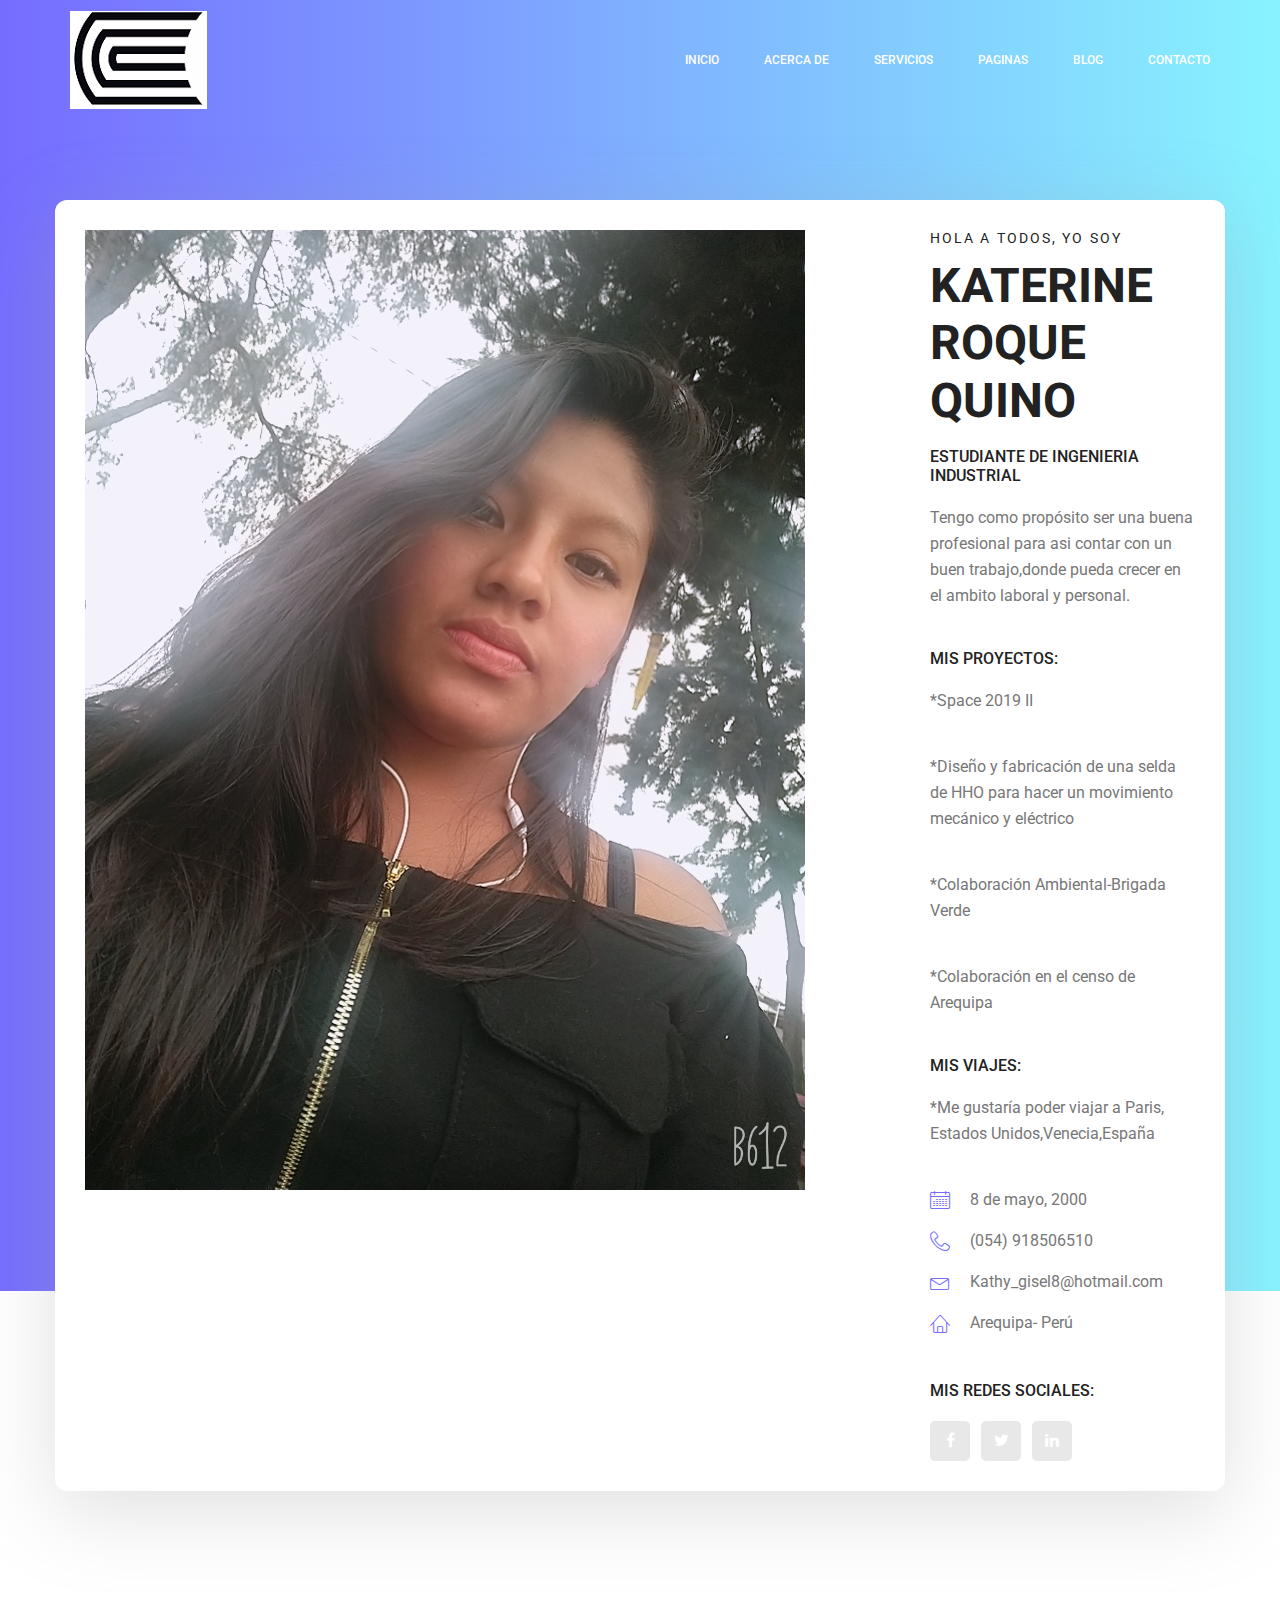
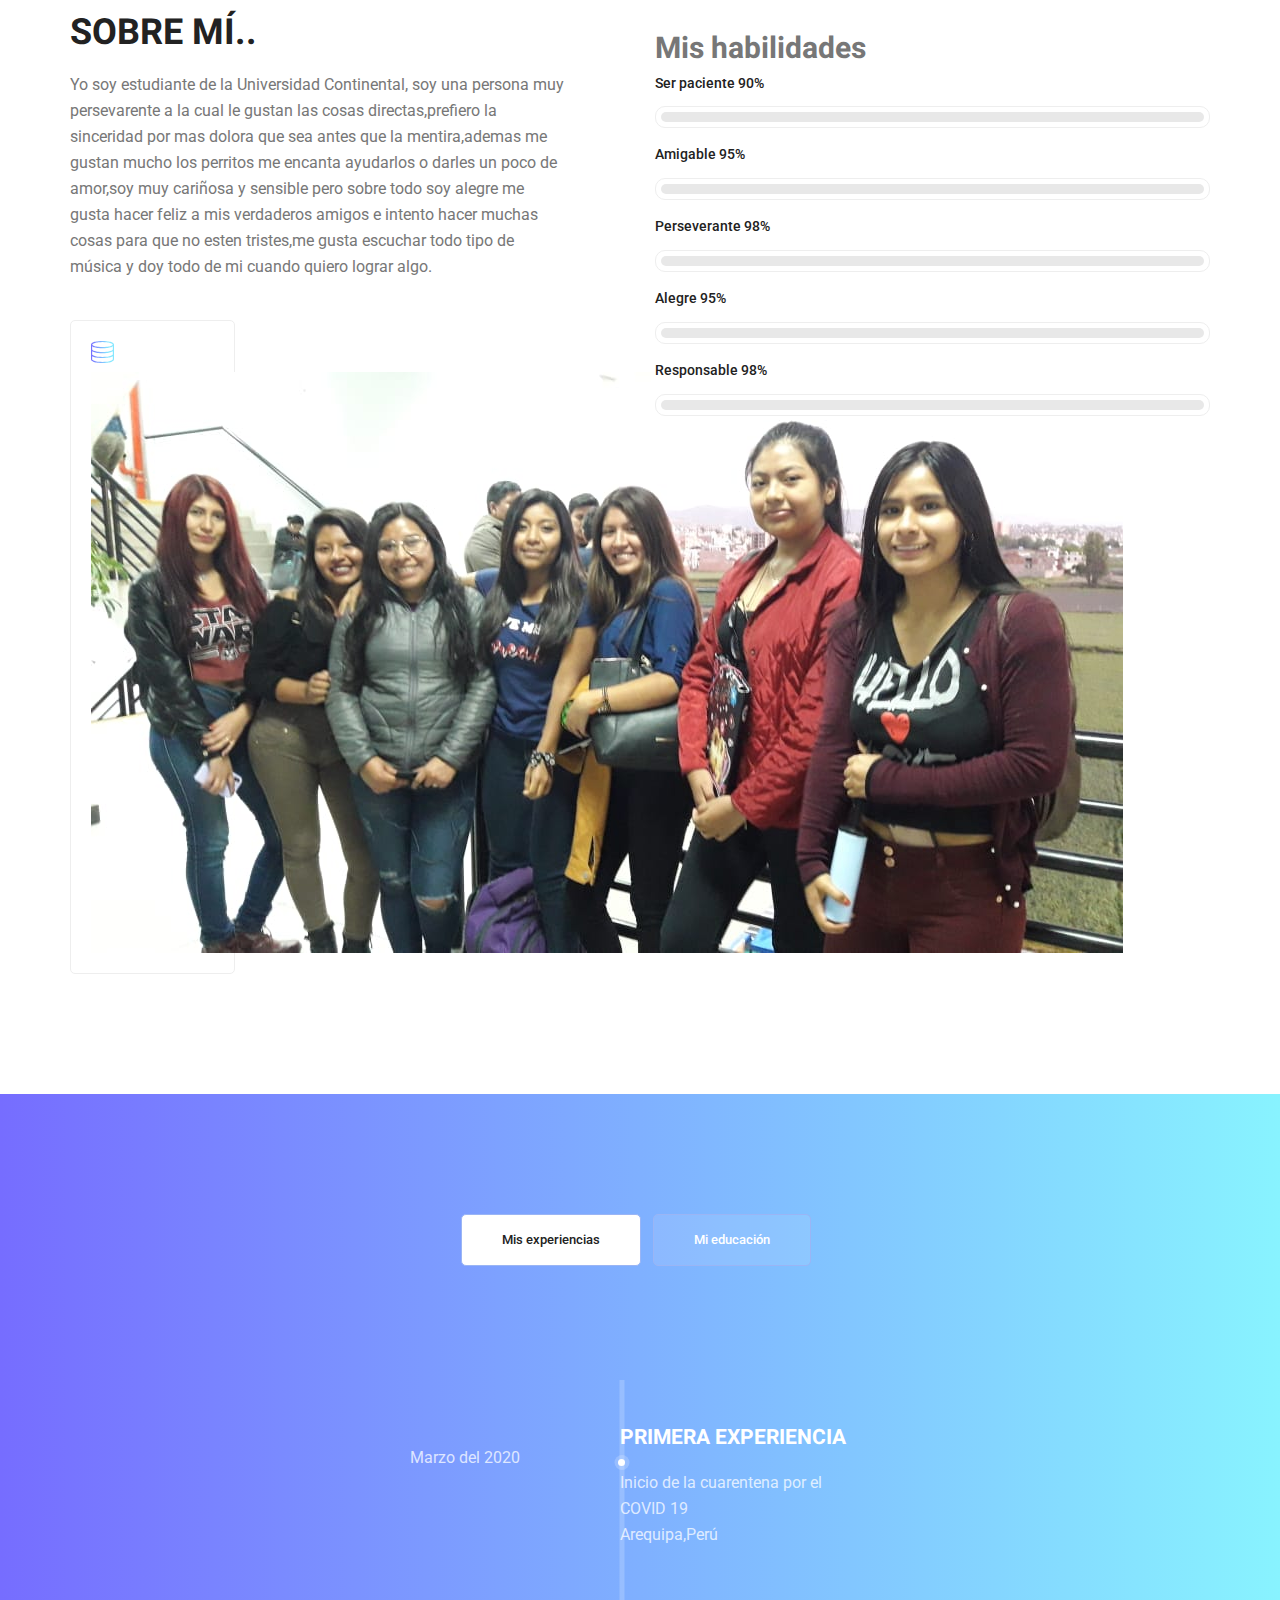
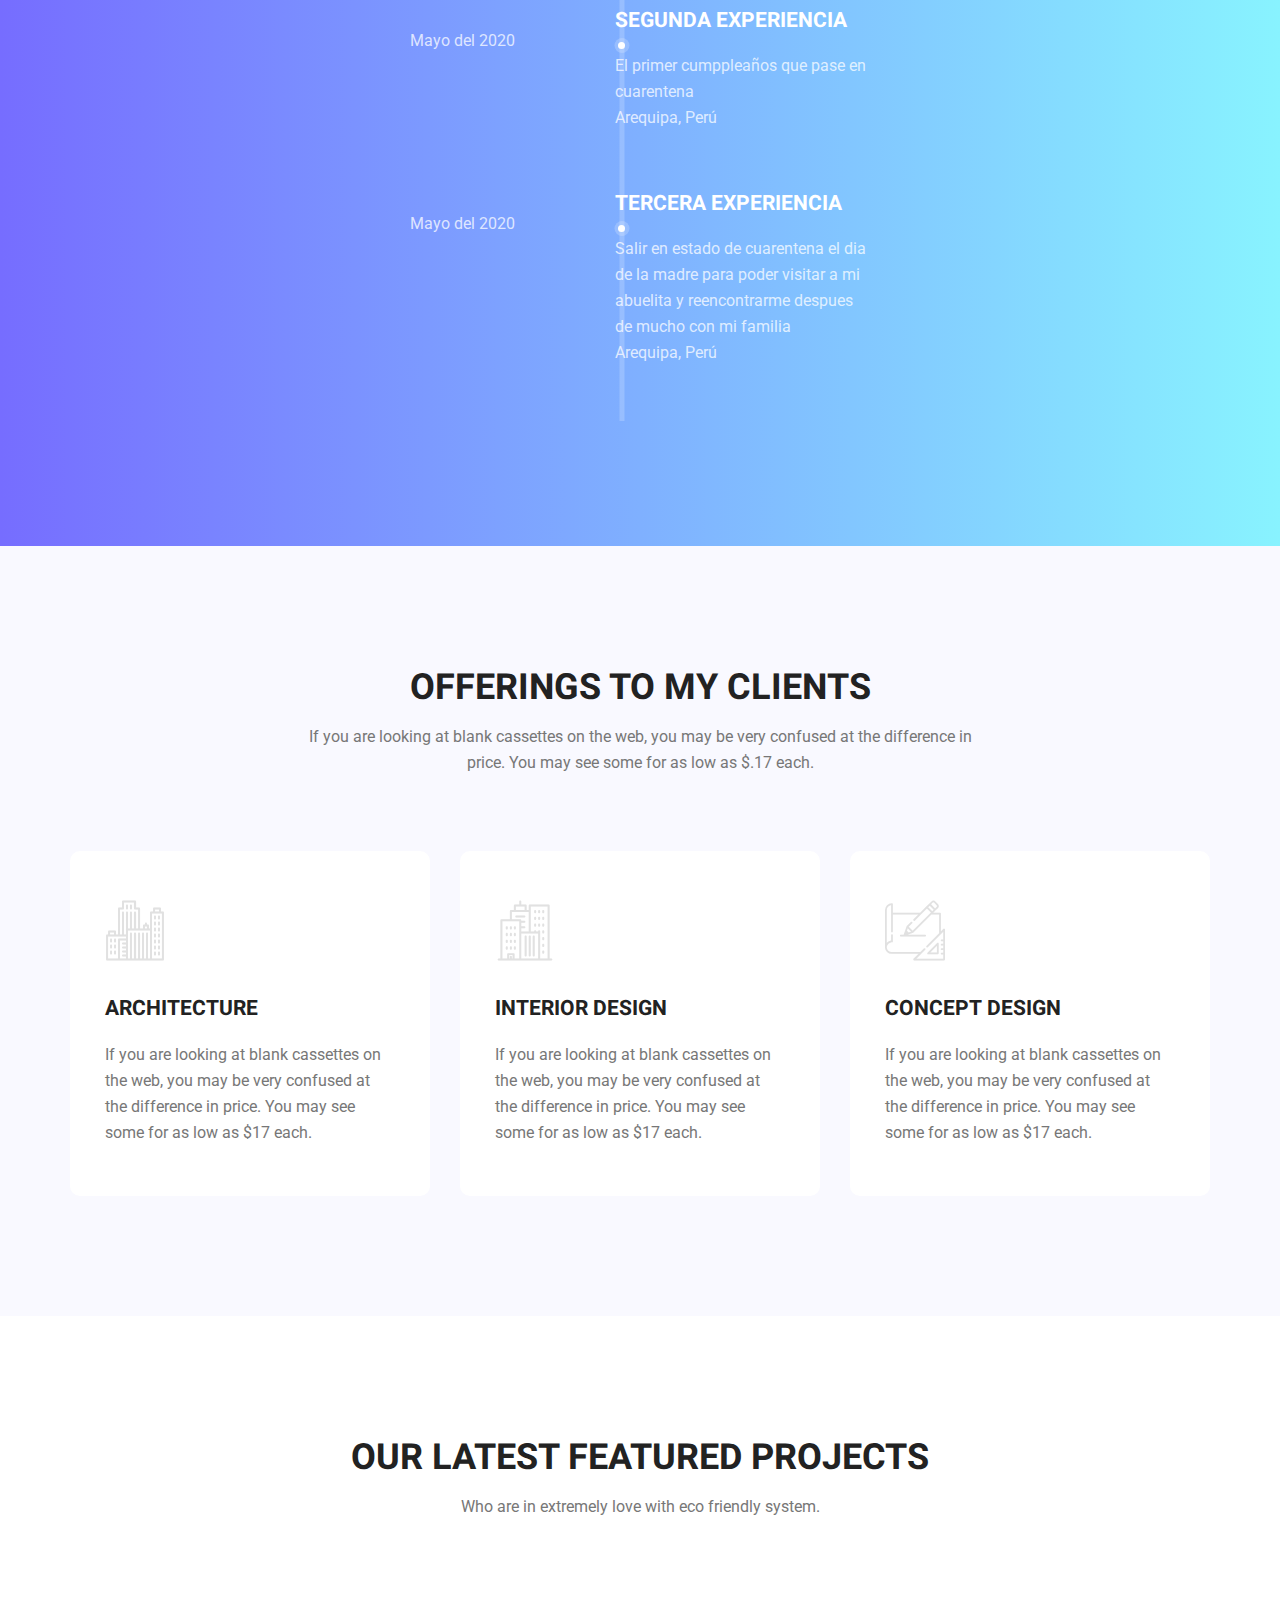
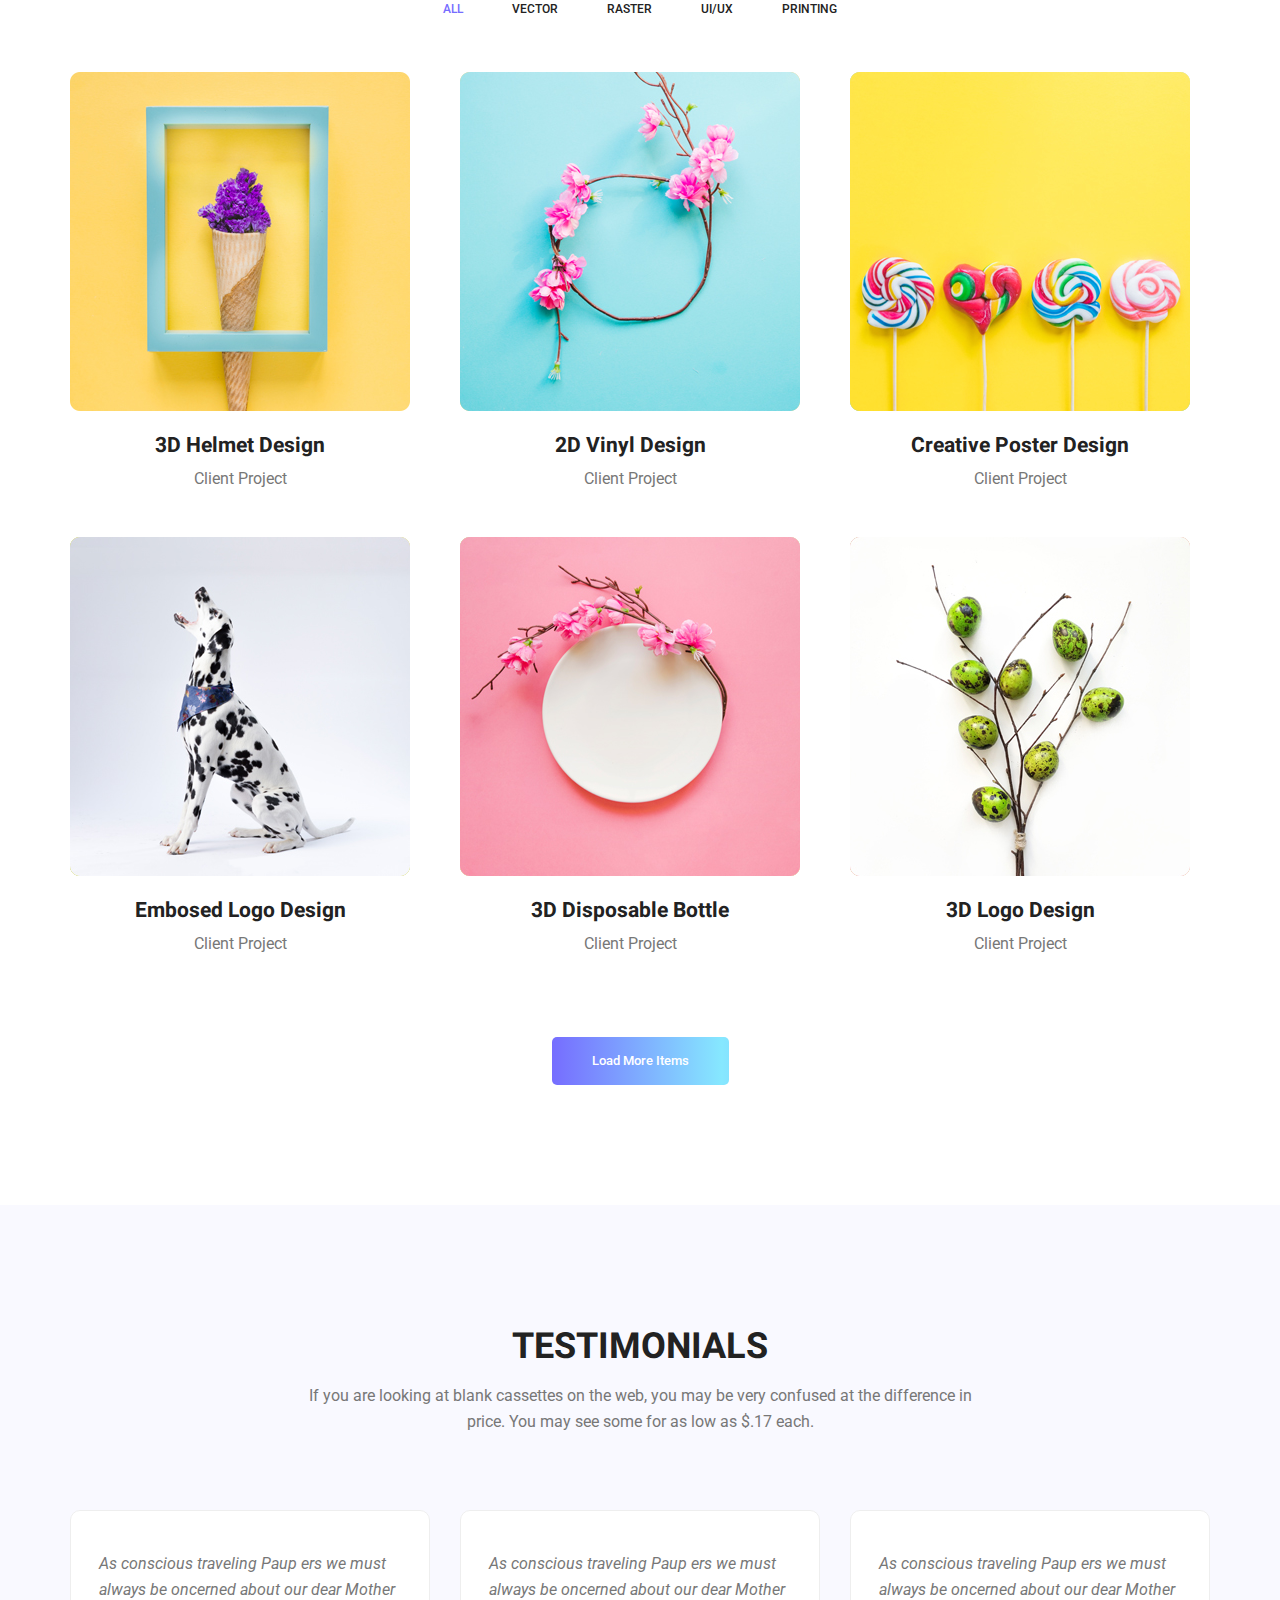
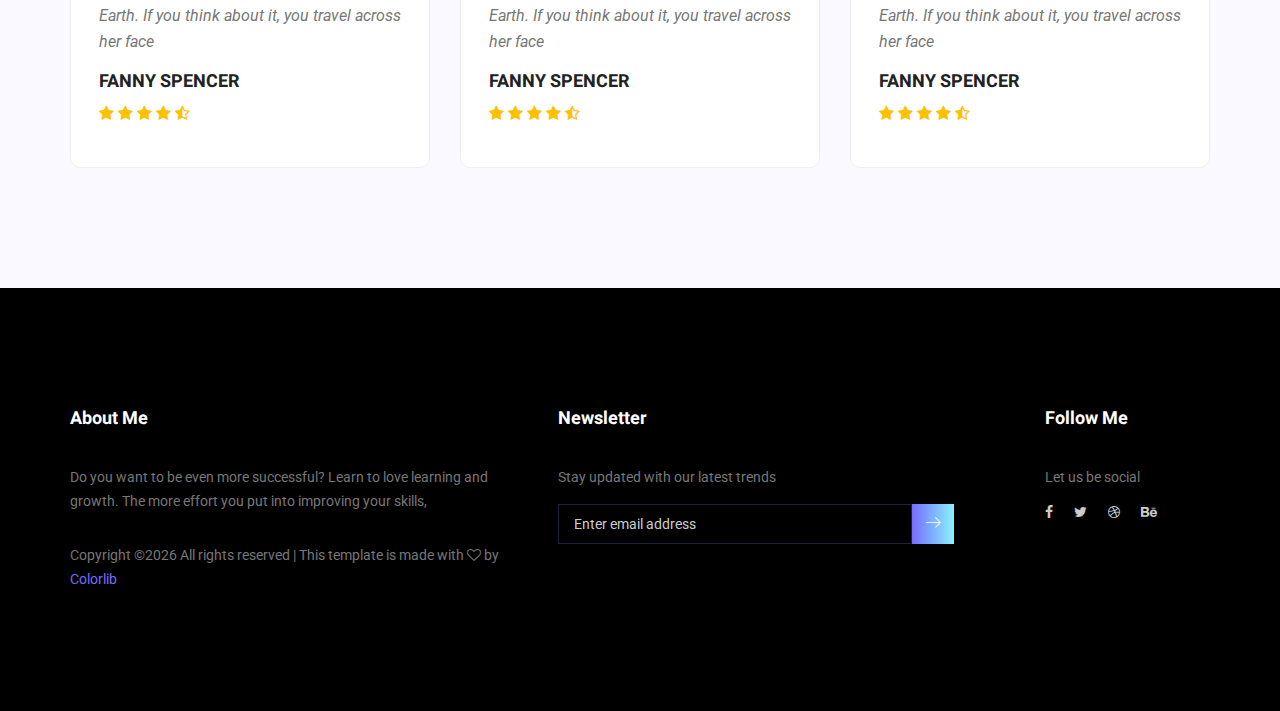
<file: index.html>
<!doctype html>
<html lang="en">
    <head>
        <!-- Required meta tags -->
        <meta charset="utf-8">
        <meta name="viewport" content="width=device-width, initial-scale=1, shrink-to-fit=no">
        <link rel="icon" href="img/favicon.png" type="image/png">
        <title>Katy Roque</title>
        <!-- Bootstrap CSS -->
        <link rel="stylesheet" href="css/bootstrap.css">
        <link rel="stylesheet" href="vendors/linericon/style.css">
        <link rel="stylesheet" href="css/font-awesome.min.css">
        <link rel="stylesheet" href="vendors/owl-carousel/owl.carousel.min.css">
        <link rel="stylesheet" href="vendors/lightbox/simpleLightbox.css">
        <link rel="stylesheet" href="vendors/nice-select/css/nice-select.css">
        <link rel="stylesheet" href="vendors/animate-css/animate.css">
        <link rel="stylesheet" href="vendors/popup/magnific-popup.css">
        <link rel="stylesheet" href="vendors/flaticon/flaticon.css">
        <!-- main css -->
        <link rel="stylesheet" href="css/style.css">
        <link rel="stylesheet" href="css/responsive.css">
    </head>
    <body>

        <!--================Header Menu Area =================-->
        <header class="header_area">
            <div class="main_menu">
            	<nav class="navbar navbar-expand-lg navbar-light">
					<div class="container box_1620">
						<!-- Brand and toggle get grouped for better mobile display -->
						<a class="navbar-brand logo_h" href="index.html"><img src="img/loogo.png" alt=""></a>
						<button class="navbar-toggler" type="button" data-toggle="collapse" data-target="#navbarSupportedContent" aria-controls="navbarSupportedContent" aria-expanded="false" aria-label="Toggle navigation">
							<span class="icon-bar"></span>
							<span class="icon-bar"></span>
							<span class="icon-bar"></span>
						</button>
						<!-- Collect the nav links, forms, and other content for toggling -->
						<div class="collapse navbar-collapse offset" id="navbarSupportedContent">
							<ul class="nav navbar-nav menu_nav ml-auto">
								<li class="nav-item active"><a class="nav-link" href="index.html">Inicio</a></li>
								<li class="nav-item"><a class="nav-link" href="about-us.html">Acerca de</a></li>
								<li class="nav-item"><a class="nav-link" href="services.html">Servicios</a></li>
								<li class="nav-item submenu dropdown">
									<a href="#" class="nav-link dropdown-toggle" data-toggle="dropdown" role="button" aria-haspopup="true" aria-expanded="false">Paginas</a>
									<ul class="dropdown-menu">
										<li class="nav-item"><a class="nav-link" href="portfolio.html">Portfolio</a></li>
										<li class="nav-item"><a class="nav-link" href="elements.html">Elementos</a></li>
									</ul>
								</li>
								<li class="nav-item submenu dropdown">
									<a href="#" class="nav-link dropdown-toggle" data-toggle="dropdown" role="button" aria-haspopup="true" aria-expanded="false">Blog</a>
									<ul class="dropdown-menu">
										<li class="nav-item"><a class="nav-link" href="blog.html">Blog</a></li>
										<li class="nav-item"><a class="nav-link" href="single-blog.html">Blog Details</a></li>
									</ul>
								</li>
								<li class="nav-item"><a class="nav-link" href="contact.html">Contacto</a></li>
							</ul>
						</div>
					</div>
            	</nav>
            </div>
        </header>
        <!--================Header Menu Area =================-->

        <!--================Home Banner Area =================-->
        <section class="home_banner_area">
           	<div class="container box_1620">
           		<div class="banner_inner d-flex align-items-center">
					<div class="banner_content">
						<div class="media">
							<div class="d-flex">
								<img src="img/yo.jpeg" alt="">
							</div>
							<div class="media-body">
								<div class="personal_text">
									<h6>Hola a todos, Yo soy</h6>
									<h3>Katerine Roque Quino</h3>
									<h4>Estudiante de Ingenieria Industrial</h4>
									<p>Tengo como propósito ser una buena profesional para asi contar con un buen trabajo,donde pueda crecer en el ambito laboral y personal.</p>
                  <h4>Mis proyectos:</h4>
                  <p> *Space 2019 II</p>
                  <p> *Diseño y fabricación de una selda de HHO para hacer un movimiento mecánico y eléctrico</p>
                  <p> *Colaboración Ambiental-Brigada Verde</p>
                  <p> *Colaboración en el censo de Arequipa</p>
                  <h4>Mis viajes:</h4>
                  <p> *Me gustaría poder viajar a Paris, Estados Unidos,Venecia,España</p>

									<ul class="list basic_info">
										<li><a href="#"><i class="lnr lnr-calendar-full"></i> 8 de mayo, 2000</a></li>
										<li><a href="#"><i class="lnr lnr-phone-handset"></i> (054) 918506510</a></li>
										<li><a href="#"><i class="lnr lnr-envelope"></i>Kathy_gisel8@hotmail.com</a></li>
										<li><a href="#"><i class="lnr lnr-home"></i> Arequipa- Perú</a></li>
									</ul>
									<ul class="list personal_social">
                    <h4>Mis redes sociales:</h4>
										<li><a href="#"><i class="fa fa-facebook action="https://www.facebook.com/katy.roque.7/" https://www.facebook.com/katy.roque.7/"></i></a></li>
										<li><a href="#"><i class="fa fa-twitter"></i></a></li>
										<li><a href="#"><i class="fa fa-linkedin"></i></a></li>
                      
									</ul>
								</div>
							</div>
						</div>
					</div>
				</div>
            </div>
        </section>
        <!--================End Home Banner Area =================-->

        <!--================Welcome Area =================-->
        <section class="welcome_area p_120">
        	<div class="container">
        		<div class="row welcome_inner">
        			<div class="col-lg-6">
        				<div class="welcome_text">
        					<h4>Sobre mí..</h4>
        					<p>Yo soy estudiante de la Universidad Continental, soy una persona muy persevarente a la cual le gustan las cosas directas,prefiero la sinceridad por mas dolora que sea antes que la mentira,ademas me gustan mucho los perritos me encanta ayudarlos o darles un poco de amor,soy muy cariñosa y sensible pero sobre todo soy alegre me gusta hacer feliz a mis verdaderos amigos e intento hacer muchas cosas para que no esten tristes,me gusta escuchar todo tipo de música y doy todo de mi cuando quiero lograr algo. </p>
        					<div class="row">
        						<div class="col-md-4">
        							<div class="wel_item">
        								<i class="lnr lnr-database"></i>
        								    <img src="img/friends.jpg" alt="">



        							</div>
        						</div>
        					</div>
        				</div>
        			</div>
        			<div class="col-lg-6">
        				<div class="tools_expert">
        					<div class="skill_main">
								<div class="skill_item">
                  <h2>Mis habilidades</h2>
									<h4>Ser paciente <span class="counter">90</span>%</h4>
									<div class="progress_br">
										<div class="progress">
											<div class="progress-bar" role="progressbar" aria-valuenow="85" aria-valuemin="0" aria-valuemax="100"></div>
										</div>
									</div>
								</div>
								<div class="skill_item">
									<h4>Amigable <span class="counter">95</span>%</h4>
									<div class="progress_br">
										<div class="progress">
											<div class="progress-bar" role="progressbar" aria-valuenow="90" aria-valuemin="0" aria-valuemax="100"></div>
										</div>
									</div>
								</div>
								<div class="skill_item">
									<h4>Perseverante <span class="counter">98</span>%</h4>
									<div class="progress_br">
										<div class="progress">
											<div class="progress-bar" role="progressbar" aria-valuenow="70" aria-valuemin="0" aria-valuemax="100"></div>
										</div>
									</div>
								</div>
								<div class="skill_item">
									<h4>Alegre <span class="counter">95</span>%</h4>
									<div class="progress_br">
										<div class="progress">
											<div class="progress-bar" role="progressbar" aria-valuenow="95" aria-valuemin="0" aria-valuemax="100"></div>
										</div>
									</div>
								</div>
								<div class="skill_item">
									<h4>Responsable <span class="counter">98</span>%</h4>
									<div class="progress_br">
										<div class="progress">
											<div class="progress-bar" role="progressbar" aria-valuenow="75" aria-valuemin="0" aria-valuemax="100"></div>
										</div>
									</div>
								</div>
							</div>
        				</div>
        			</div>
        		</div>
        	</div>
        </section>
        <!--================End Welcome Area =================-->

        <!--================My Tabs Area =================-->
        <section class="mytabs_area p_120">
        	<div class="container">
        		<div class="tabs_inner">
					<ul class="nav nav-tabs" id="myTab" role="tablist">
						<li class="nav-item">
							<a class="nav-link active" id="home-tab" data-toggle="tab" href="#home" role="tab" aria-controls="home" aria-selected="true">Mis experiencias</a>
						</li>
						<li class="nav-item">
							<a class="nav-link" id="profile-tab" data-toggle="tab" href="#profile" role="tab" aria-controls="profile" aria-selected="false">Mi educación</a>
						</li>
					</ul>
					<div class="tab-content" id="myTabContent">
						<div class="tab-pane fade show active" id="home" role="tabpanel" aria-labelledby="home-tab">
							<ul class="list">
								<li>
									<span></span>
									<div class="media">
										<div class="d-flex">
											<p>Marzo del 2020</p>
										</div>
										<div class="media-body">
											<h4>Primera experiencia</h4>
											<p>Inicio de la cuarentena por el COVID 19 <br />Arequipa,Perú</p>
										</div>
									</div>
								</li>
								<li>
									<span></span>
									<div class="media">
										<div class="d-flex">
											<p>Mayo del 2020</p>
										</div>
										<div class="media-body">
											<h4>Segunda experiencia</h4>
											<p>El primer cumppleaños que pase en cuarentena <br />Arequipa, Perú</p>
										</div>
									</div>
								</li>
								<li>
								<span></span>
									<div class="media">
										<div class="d-flex">
											<p>Mayo del 2020</p>
										</div>
										<div class="media-body">
											<h4>Tercera experiencia</h4>
											<p>Salir en estado de cuarentena el dia de la madre para poder visitar a mi abuelita y reencontrarme despues de mucho con mi familia <br />Arequipa, Perú</p>
										</div>
									</div>
								</li>
							</ul>
						</div>
						<div class="tab-pane fade" id="profile" role="tabpanel" aria-labelledby="profile-tab">
							<ul class="list">
								<li>
									<span></span>
									<div class="media">
										<div class="d-flex">
											<p>Enero del 2016</p>
										</div>
										<div class="media-body">
											<h4>Experiencia 1</h4>
											<p>Iniciar mi carrera en la Universidad Continental <br />Arequipa, Perú</p>
										</div>
									</div>
								</li>
								<li>
									<span></span>
									<div class="media">
										<div class="d-flex">
											<p>Julio del 2020</p>
										</div>
										<div class="media-body">
											<h4>Experiencia 2</h4>
											<p>Culminar de estudiar ingles intermedio en la Universidad Continental <br />Arequipa, Perú</p>
										</div>
									</div>
								</li>
								<li>
								<span></span>
									<div class="media">
										<div class="d-flex">
											<p>March 2017 to present</p>
										</div>
										<div class="media-body">
											<h4>Colorlib</h4>
											<p>Senior Web Developer <br />Santa monica, Los angeles</p>
										</div>
									</div>
								</li>
							</ul>
						</div>
					</div>
        		</div>
        	</div>
        </section>
        <!--================End My Tabs Area =================-->

        <!--================Feature Area =================-->
        <section class="feature_area p_120">
        	<div class="container">
        		<div class="main_title">
        			<h2>offerings to my clients</h2>
        			<p>If you are looking at blank cassettes on the web, you may be very confused at the difference in price. You may see some for as low as $.17 each.</p>
        		</div>
        		<div class="feature_inner row">
        			<div class="col-lg-4 col-md-6">
        				<div class="feature_item">
        					<i class="flaticon-city"></i>
        					<h4>Architecture</h4>
        					<p>If you are looking at blank cassettes on the web, you may be very confused at the difference in price. You may see some for as low as $17 each.</p>
        				</div>
        			</div>
        			<div class="col-lg-4 col-md-6">
        				<div class="feature_item">
        					<i class="flaticon-skyline"></i>
        					<h4>Interior Design</h4>
        					<p>If you are looking at blank cassettes on the web, you may be very confused at the difference in price. You may see some for as low as $17 each.</p>
        				</div>
        			</div>
        			<div class="col-lg-4 col-md-6">
        				<div class="feature_item">
        					<i class="flaticon-sketch"></i>
        					<h4>Concept Design</h4>
        					<p>If you are looking at blank cassettes on the web, you may be very confused at the difference in price. You may see some for as low as $17 each.</p>
        				</div>
        			</div>
        		</div>
        	</div>
        </section>
        <!--================End Feature Area =================-->

        <!--================Home Gallery Area =================-->
        <section class="home_gallery_area p_120">
        	<div class="container">
        		<div class="main_title">
        			<h2>Our Latest Featured Projects</h2>
        			<p>Who are in extremely love with eco friendly system.</p>
        		</div>
        		<div class="isotope_fillter">
        			<ul class="gallery_filter list">
						<li class="active" data-filter="*"><a href="#">All</a></li>
						<li data-filter=".brand"><a href="#">Vector</a></li>
						<li data-filter=".manipul"><a href="#">Raster</a></li>
						<li data-filter=".creative"><a href="#">UI/UX</a></li>
						<li data-filter=".design"><a href="#">Printing</a></li>
					</ul>
        		</div>
        	</div>
        	<div class="container">
        		<div class="gallery_f_inner row imageGallery1">
        			<div class="col-lg-4 col-md-4 col-sm-6 brand manipul design print">
        				<div class="h_gallery_item">
        					<div class="g_img_item">
        						<img class="img-fluid" src="img/gallery/project-1.jpg" alt="">
        						<a class="light" href="img/gallery/project-1.jpg"><img src="img/gallery/icon.png" alt=""></a>
        					</div>
        					<div class="g_item_text">
        						<h4>3D Helmet Design</h4>
        						<p>Client Project</p>
        					</div>
        				</div>
        			</div>
        			<div class="col-lg-4 col-md-4 col-sm-6 brand manipul creative">
        				<div class="h_gallery_item">
        					<div class="g_img_item">
        						<img class="img-fluid" src="img/gallery/project-2.jpg" alt="">
        						<a class="light" href="img/gallery/project-2.jpg"><img src="img/gallery/icon.png" alt=""></a>
        					</div>
        					<div class="g_item_text">
        						<h4>2D Vinyl Design</h4>
        						<p>Client Project</p>
        					</div>
        				</div>
        			</div>
        			<div class="col-lg-4 col-md-4 col-sm-6 manipul creative design print">
        				<div class="h_gallery_item">
        					<div class="g_img_item">
        						<img class="img-fluid" src="img/gallery/project-3.jpg" alt="">
        						<a class="light" href="img/gallery/project-3.jpg"><img src="img/gallery/icon.png" alt=""></a>
        					</div>
        					<div class="g_item_text">
        						<h4>Creative Poster Design</h4>
        						<p>Client Project</p>
        					</div>
        				</div>
        			</div>
        			<div class="col-lg-4 col-md-4 col-sm-6 brand creative print">
        				<div class="h_gallery_item">
        					<div class="g_img_item">
        						<img class="img-fluid" src="img/gallery/project-4.jpg" alt="">
        						<a class="light" href="img/gallery/project-4.jpg"><img src="img/gallery/icon.png" alt=""></a>
        					</div>
        					<div class="g_item_text">
        						<h4>Embosed Logo Design</h4>
        						<p>Client Project</p>
        					</div>
        				</div>
        			</div>
        			<div class="col-lg-4 col-md-4 col-sm-6 brand manipul design">
        				<div class="h_gallery_item">
        					<div class="g_img_item">
        						<img class="img-fluid" src="img/gallery/project-5.jpg" alt="">
        						<a class="light" href="img/gallery/project-5.jpg"><img src="img/gallery/icon.png" alt=""></a>
        					</div>
        					<div class="g_item_text">
        						<h4>3D Disposable Bottle</h4>
        						<p>Client Project</p>
        					</div>
        				</div>
        			</div>
        			<div class="col-lg-4 col-md-4 col-sm-6 brand creative">
        				<div class="h_gallery_item">
        					<div class="g_img_item">
        						<img class="img-fluid" src="img/gallery/project-6.jpg" alt="">
        						<a class="light" href="img/gallery/project-6.jpg"><img src="img/gallery/icon.png" alt=""></a>
        					</div>
        					<div class="g_item_text">
        						<h4>3D Logo Design</h4>
        						<p>Client Project</p>
        					</div>
        				</div>
        			</div>
        		</div>
        		<div class="more_btn">
        			<a class="main_btn" href="#">Load More Items</a>
        		</div>
        	</div>
        </section>
        <!--================End Home Gallery Area =================-->

        <!--================Testimonials Area =================-->
        <section class="testimonials_area p_120">
        	<div class="container">
        		<div class="main_title">
        			<h2>Testimonials</h2>
        			<p>If you are looking at blank cassettes on the web, you may be very confused at the difference in price. You may see some for as low as $.17 each.</p>
        		</div>
        		<div class="testi_inner">
					<div class="testi_slider owl-carousel">
						<div class="item">
							<div class="testi_item">
								<p>As conscious traveling Paup ers we must always be oncerned about our dear Mother Earth. If you think about it, you travel across her face</p>
								<h4>Fanny Spencer</h4>
								<a href="#"><i class="fa fa-star"></i></a>
								<a href="#"><i class="fa fa-star"></i></a>
								<a href="#"><i class="fa fa-star"></i></a>
								<a href="#"><i class="fa fa-star"></i></a>
								<a href="#"><i class="fa fa-star-half-o"></i></a>
							</div>
						</div>
						<div class="item">
							<div class="testi_item">
								<p>As conscious traveling Paup ers we must always be oncerned about our dear Mother Earth. If you think about it, you travel across her face</p>
								<h4>Fanny Spencer</h4>
								<a href="#"><i class="fa fa-star"></i></a>
								<a href="#"><i class="fa fa-star"></i></a>
								<a href="#"><i class="fa fa-star"></i></a>
								<a href="#"><i class="fa fa-star"></i></a>
								<a href="#"><i class="fa fa-star-half-o"></i></a>
							</div>
						</div>
						<div class="item">
							<div class="testi_item">
								<p>As conscious traveling Paup ers we must always be oncerned about our dear Mother Earth. If you think about it, you travel across her face</p>
								<h4>Fanny Spencer</h4>
								<a href="#"><i class="fa fa-star"></i></a>
								<a href="#"><i class="fa fa-star"></i></a>
								<a href="#"><i class="fa fa-star"></i></a>
								<a href="#"><i class="fa fa-star"></i></a>
								<a href="#"><i class="fa fa-star-half-o"></i></a>
							</div>
						</div>
					</div>
        		</div>
        	</div>
        </section>
        <!--================End Testimonials Area =================-->

        <!--================Footer Area =================-->
        <footer class="footer_area p_120">
        	<div class="container">
        		<div class="row footer_inner">
        			<div class="col-lg-5 col-sm-6">
        				<aside class="f_widget ab_widget">
        					<div class="f_title">
        						<h3>About Me</h3>
        					</div>
        					<p>Do you want to be even more successful? Learn to love learning and growth. The more effort you put into improving your skills,</p>
        					<p><!-- Link back to Colorlib can't be removed. Template is licensed under CC BY 3.0. -->
Copyright &copy;<script>document.write(new Date().getFullYear());</script> All rights reserved | This template is made with <i class="fa fa-heart-o" aria-hidden="true"></i> by <a href="https://colorlib.com" target="_blank">Colorlib</a>
<!-- Link back to Colorlib can't be removed. Template is licensed under CC BY 3.0. --></p>
        				</aside>
        			</div>
        			<div class="col-lg-5 col-sm-6">
        				<aside class="f_widget news_widget">
        					<div class="f_title">
        						<h3>Newsletter</h3>
        					</div>
        					<p>Stay updated with our latest trends</p>
        					<div id="mc_embed_signup">
                                <form target="_blank" action="https://spondonit.us12.list-manage.com/subscribe/post?u=1462626880ade1ac87bd9c93a&amp;id=92a4423d01" method="get" class="subscribe_form relative">
                                	<div class="input-group d-flex flex-row">
                                        <input name="EMAIL" placeholder="Enter email address" onfocus="this.placeholder = ''" onblur="this.placeholder = 'Email Address '" required="" type="email">
                                        <button class="btn sub-btn"><span class="lnr lnr-arrow-right"></span></button>
                                    </div>
                                    <div class="mt-10 info"></div>
                                </form>
                            </div>
        				</aside>
        			</div>
        			<div class="col-lg-2">
        				<aside class="f_widget social_widget">
        					<div class="f_title">
        						<h3>Follow Me</h3>
        					</div>
        					<p>Let us be social</p>
        					<ul class="list">
        						<li><a href="#"><i class="fa fa-facebook"></i></a></li>
        						<li><a href="#"><i class="fa fa-twitter"></i></a></li>
        						<li><a href="#"><i class="fa fa-dribbble"></i></a></li>
        						<li><a href="#"><i class="fa fa-behance"></i></a></li>
        					</ul>
        				</aside>
        			</div>
        		</div>
        	</div>
        </footer>
        <!--================End Footer Area =================-->






        <!-- Optional JavaScript -->
        <!-- jQuery first, then Popper.js, then Bootstrap JS -->
        <script src="js/jquery-3.3.1.min.js"></script>
        <script src="js/popper.js"></script>
        <script src="js/bootstrap.min.js"></script>
        <script src="js/stellar.js"></script>
        <script src="vendors/lightbox/simpleLightbox.min.js"></script>
        <script src="vendors/nice-select/js/jquery.nice-select.min.js"></script>
        <script src="vendors/isotope/imagesloaded.pkgd.min.js"></script>
        <script src="vendors/isotope/isotope.pkgd.min.js"></script>
        <script src="vendors/owl-carousel/owl.carousel.min.js"></script>
        <script src="vendors/popup/jquery.magnific-popup.min.js"></script>
        <script src="js/jquery.ajaxchimp.min.js"></script>
        <script src="vendors/counter-up/jquery.waypoints.min.js"></script>
        <script src="vendors/counter-up/jquery.counterup.min.js"></script>
        <script src="js/mail-script.js"></script>
        <script src="js/theme.js"></script>
    </body>
</html>
</file>
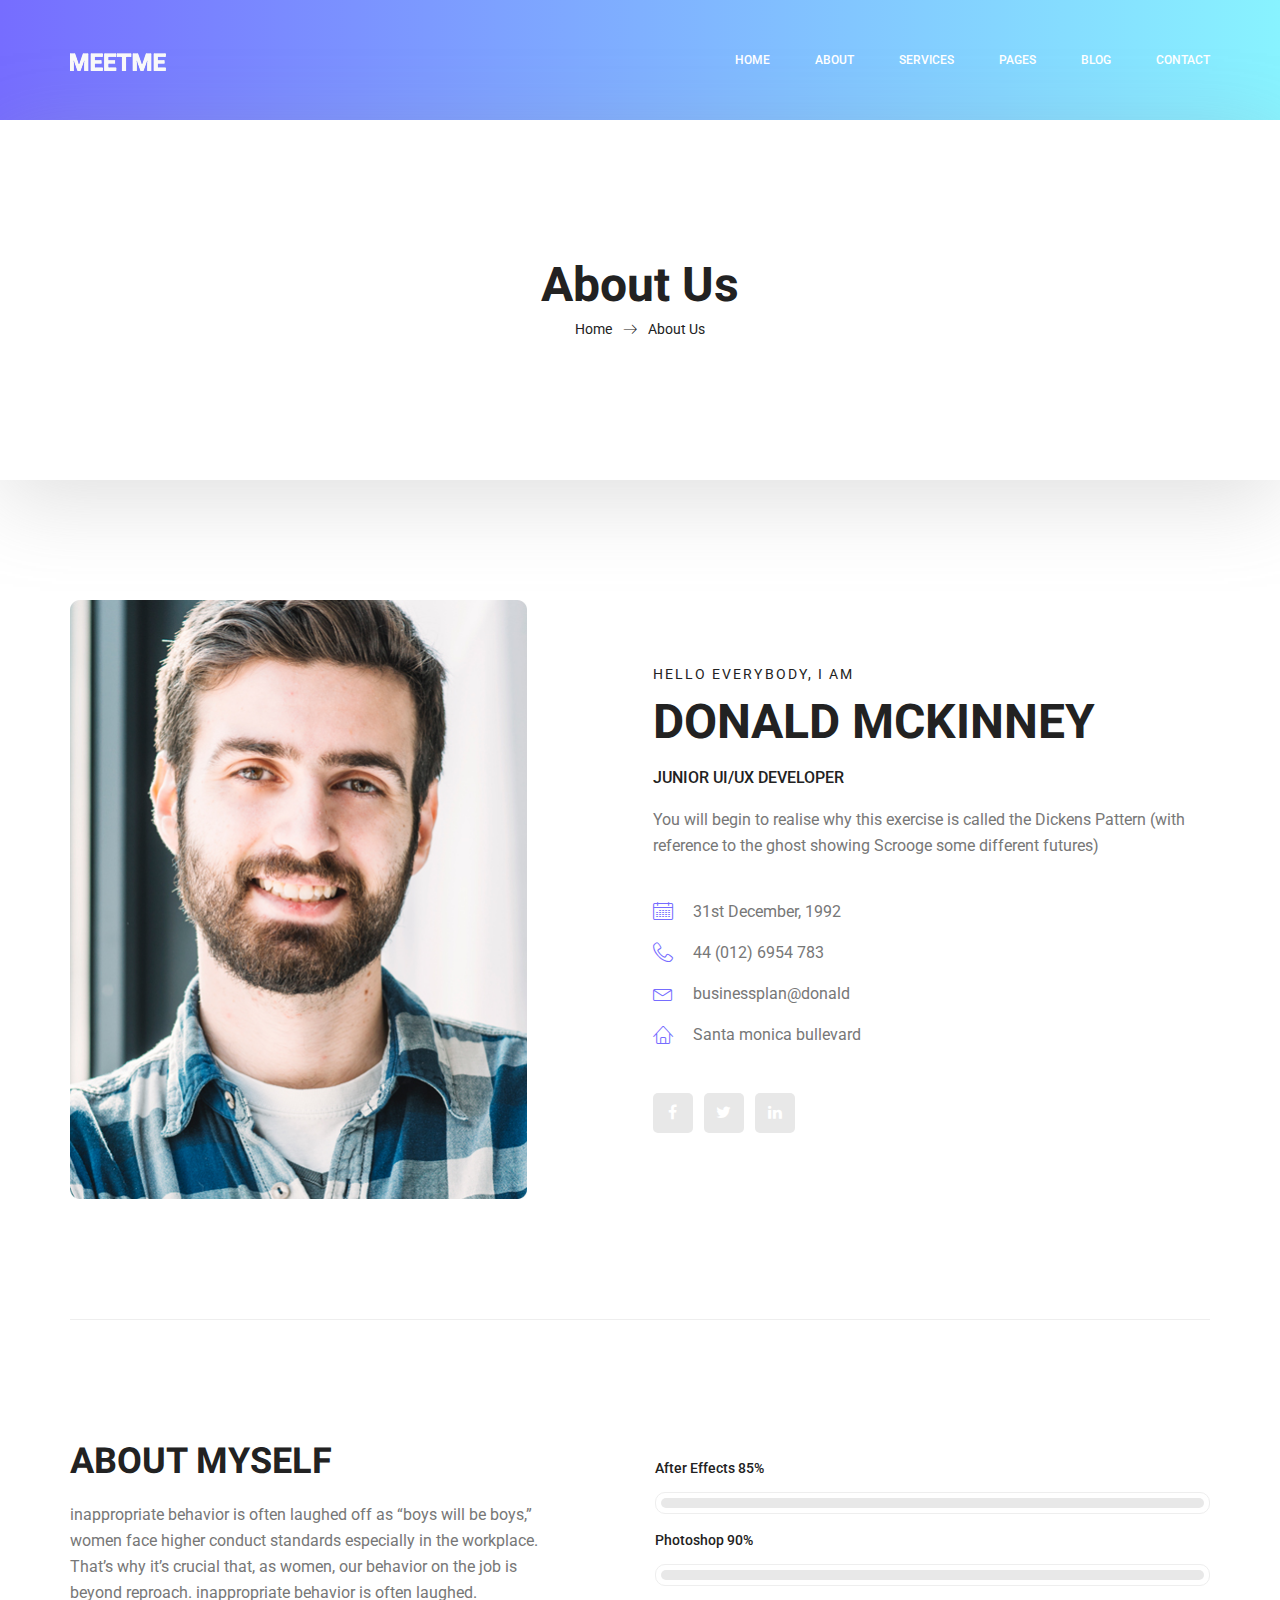
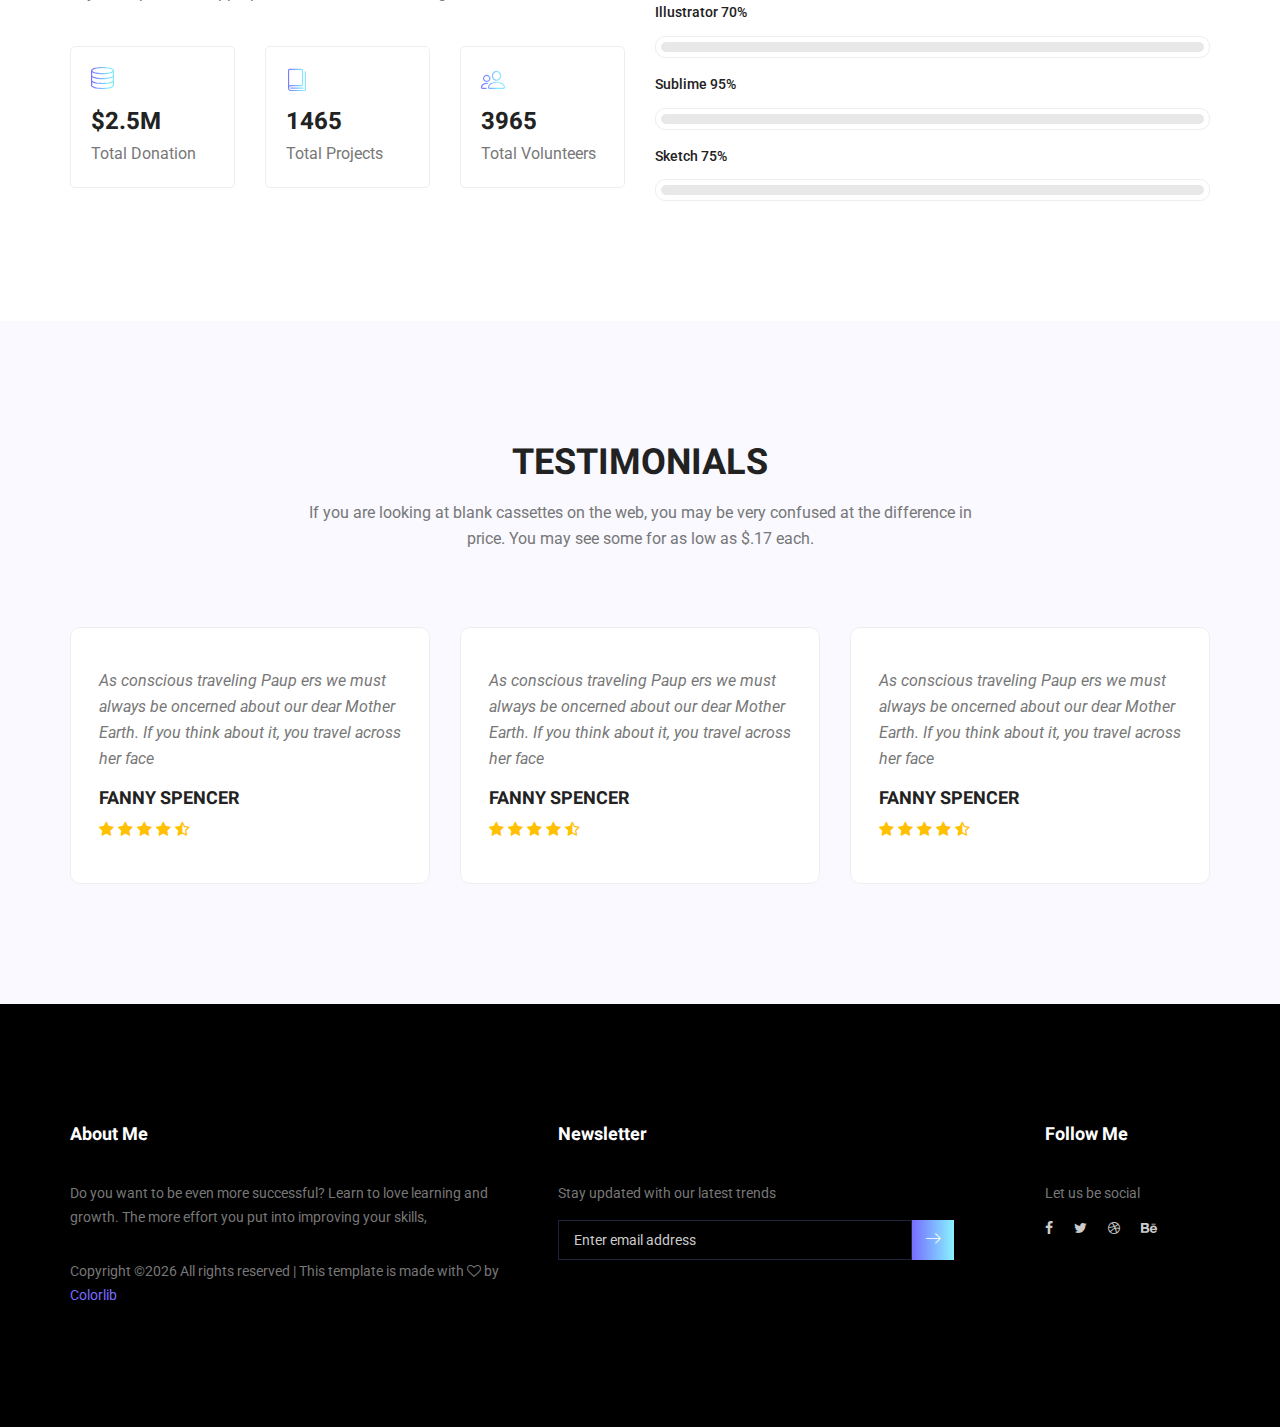
<file: about-us.html>
<!doctype html>
<html lang="en">
    <head>
        <!-- Required meta tags -->
        <meta charset="utf-8">
        <meta name="viewport" content="width=device-width, initial-scale=1, shrink-to-fit=no">
        <link rel="icon" href="img/favicon.png" type="image/png">
        <title>MeetMe Personal</title>
        <!-- Bootstrap CSS -->
        <link rel="stylesheet" href="css/bootstrap.css">
        <link rel="stylesheet" href="vendors/linericon/style.css">
        <link rel="stylesheet" href="css/font-awesome.min.css">
        <link rel="stylesheet" href="vendors/owl-carousel/owl.carousel.min.css">
        <link rel="stylesheet" href="vendors/lightbox/simpleLightbox.css">
        <link rel="stylesheet" href="vendors/nice-select/css/nice-select.css">
        <link rel="stylesheet" href="vendors/animate-css/animate.css">
        <link rel="stylesheet" href="vendors/popup/magnific-popup.css">
        <!-- main css -->
        <link rel="stylesheet" href="css/style.css">
        <link rel="stylesheet" href="css/responsive.css">
    </head>
    <body>
        
        <!--================Header Menu Area =================-->
        <header class="header_area">
            <div class="main_menu">
            	<nav class="navbar navbar-expand-lg navbar-light">
					<div class="container box_1620">
						<!-- Brand and toggle get grouped for better mobile display -->
						<a class="navbar-brand logo_h" href="index.html"><img src="img/logo.png" alt=""></a>
						<button class="navbar-toggler" type="button" data-toggle="collapse" data-target="#navbarSupportedContent" aria-controls="navbarSupportedContent" aria-expanded="false" aria-label="Toggle navigation">
							<span class="icon-bar"></span>
							<span class="icon-bar"></span>
							<span class="icon-bar"></span>
						</button>
						<!-- Collect the nav links, forms, and other content for toggling -->
						<div class="collapse navbar-collapse offset" id="navbarSupportedContent">
							<ul class="nav navbar-nav menu_nav ml-auto">
								<li class="nav-item active"><a class="nav-link" href="index.html">Home</a></li> 
								<li class="nav-item"><a class="nav-link" href="about-us.html">About</a></li> 
								<li class="nav-item"><a class="nav-link" href="services.html">Services</a></li> 
								<li class="nav-item submenu dropdown">
									<a href="#" class="nav-link dropdown-toggle" data-toggle="dropdown" role="button" aria-haspopup="true" aria-expanded="false">Pages</a>
									<ul class="dropdown-menu">
										<li class="nav-item"><a class="nav-link" href="portfolio.html">Portfolio</a></li>
										<li class="nav-item"><a class="nav-link" href="elements.html">Elements</a></li>
									</ul>
								</li> 
								<li class="nav-item submenu dropdown">
									<a href="#" class="nav-link dropdown-toggle" data-toggle="dropdown" role="button" aria-haspopup="true" aria-expanded="false">Blog</a>
									<ul class="dropdown-menu">
										<li class="nav-item"><a class="nav-link" href="blog.html">Blog</a></li>
										<li class="nav-item"><a class="nav-link" href="single-blog.html">Blog Details</a></li>
									</ul>
								</li> 
								<li class="nav-item"><a class="nav-link" href="contact.html">Contact</a></li>
							</ul>
						</div> 
					</div>
            	</nav>
            </div>
        </header>
        <!--================Header Menu Area =================-->
        
        <!--================Home Banner Area =================-->
        <section class="banner_area">
            <div class="box_1620">
				<div class="banner_inner d-flex align-items-center">
					<div class="container">
						<div class="banner_content text-center">
							<h2>About Us</h2>
							<div class="page_link">
								<a href="index.html">Home</a>
								<a href="about-us.html">About Us</a>
							</div>
						</div>
					</div>
				</div>
            </div>
        </section>
        <!--================End Home Banner Area =================-->
        
        
        <!--================Home Banner Area =================-->
        <section class="profile_area">
           	<div class="container">
           		<div class="profile_inner p_120">
					<div class="row">
						<div class="col-lg-5">
							<img class="img-fluid" src="img/personal-2.jpg" alt="">
						</div>
						<div class="col-lg-7">
							<div class="personal_text">
								<h6>Hello Everybody, i am</h6>
								<h3>Donald McKinney</h3>
								<h4>Junior UI/UX Developer</h4>
								<p>You will begin to realise why this exercise is called the Dickens Pattern (with reference to the ghost showing Scrooge some different futures)</p>
								<ul class="list basic_info">
									<li><a href="#"><i class="lnr lnr-calendar-full"></i> 31st December, 1992</a></li>
									<li><a href="#"><i class="lnr lnr-phone-handset"></i> 44 (012) 6954 783</a></li>
									<li><a href="#"><i class="lnr lnr-envelope"></i> businessplan@donald</a></li>
									<li><a href="#"><i class="lnr lnr-home"></i> Santa monica bullevard</a></li>
								</ul>
								<ul class="list personal_social">
									<li><a href="#"><i class="fa fa-facebook"></i></a></li>
									<li><a href="#"><i class="fa fa-twitter"></i></a></li>
									<li><a href="#"><i class="fa fa-linkedin"></i></a></li>
								</ul>
							</div>
						</div>
					</div>
           		</div>
            </div>
        </section>
        <!--================End Home Banner Area =================-->
        
        <!--================Welcome Area =================-->
        <section class="welcome_area p_120">
        	<div class="container">
        		<div class="row welcome_inner">
        			<div class="col-lg-6">
        				<div class="welcome_text">
        					<h4>About Myself</h4>
        					<p>inappropriate behavior is often laughed off as “boys will be boys,” women face higher conduct standards especially in the workplace. That’s why it’s crucial that, as women, our behavior on the job is beyond reproach. inappropriate behavior is often laughed.</p>
        					<div class="row">
        						<div class="col-md-4">
        							<div class="wel_item">
        								<i class="lnr lnr-database"></i>
        								<h4>$2.5M</h4>
        								<p>Total Donation</p>
        							</div>
        						</div>
        						<div class="col-md-4">
        							<div class="wel_item">
        								<i class="lnr lnr-book"></i>
        								<h4>1465</h4>
        								<p>Total Projects</p>
        							</div>
        						</div>
        						<div class="col-md-4">
        							<div class="wel_item">
        								<i class="lnr lnr-users"></i>
        								<h4>3965</h4>
        								<p>Total Volunteers</p>
        							</div>
        						</div>
        					</div>
        				</div>
        			</div>
        			<div class="col-lg-6">
        				<div class="tools_expert">
        					<div class="skill_main">
								<div class="skill_item">
									<h4>After Effects <span class="counter">85</span>%</h4>
									<div class="progress_br">
										<div class="progress">
											<div class="progress-bar" role="progressbar" aria-valuenow="85" aria-valuemin="0" aria-valuemax="100"></div>
										</div>
									</div>
								</div>
								<div class="skill_item">
									<h4>Photoshop <span class="counter">90</span>%</h4>
									<div class="progress_br">
										<div class="progress">
											<div class="progress-bar" role="progressbar" aria-valuenow="90" aria-valuemin="0" aria-valuemax="100"></div>
										</div>
									</div>
								</div>
								<div class="skill_item">
									<h4>Illustrator <span class="counter">70</span>%</h4>
									<div class="progress_br">
										<div class="progress">
											<div class="progress-bar" role="progressbar" aria-valuenow="70" aria-valuemin="0" aria-valuemax="100"></div>
										</div>
									</div>
								</div>
								<div class="skill_item">
									<h4>Sublime <span class="counter">95</span>%</h4>
									<div class="progress_br">
										<div class="progress">
											<div class="progress-bar" role="progressbar" aria-valuenow="95" aria-valuemin="0" aria-valuemax="100"></div>
										</div>
									</div>
								</div>
								<div class="skill_item">
									<h4>Sketch <span class="counter">75</span>%</h4>
									<div class="progress_br">
										<div class="progress">
											<div class="progress-bar" role="progressbar" aria-valuenow="75" aria-valuemin="0" aria-valuemax="100"></div>
										</div>
									</div>
								</div>
							</div>
        				</div>
        			</div>
        		</div>
        	</div>
        </section>
        <!--================End Welcome Area =================-->
        
        <!--================Testimonials Area =================-->
        <section class="testimonials_area p_120">
        	<div class="container">
        		<div class="main_title">
        			<h2>Testimonials</h2>
        			<p>If you are looking at blank cassettes on the web, you may be very confused at the difference in price. You may see some for as low as $.17 each.</p>
        		</div>
        		<div class="testi_inner">
					<div class="testi_slider owl-carousel">
						<div class="item">
							<div class="testi_item">
								<p>As conscious traveling Paup ers we must always be oncerned about our dear Mother Earth. If you think about it, you travel across her face</p>
								<h4>Fanny Spencer</h4>
								<a href="#"><i class="fa fa-star"></i></a>
								<a href="#"><i class="fa fa-star"></i></a>
								<a href="#"><i class="fa fa-star"></i></a>
								<a href="#"><i class="fa fa-star"></i></a>
								<a href="#"><i class="fa fa-star-half-o"></i></a>
							</div>
						</div>
						<div class="item">
							<div class="testi_item">
								<p>As conscious traveling Paup ers we must always be oncerned about our dear Mother Earth. If you think about it, you travel across her face</p>
								<h4>Fanny Spencer</h4>
								<a href="#"><i class="fa fa-star"></i></a>
								<a href="#"><i class="fa fa-star"></i></a>
								<a href="#"><i class="fa fa-star"></i></a>
								<a href="#"><i class="fa fa-star"></i></a>
								<a href="#"><i class="fa fa-star-half-o"></i></a>
							</div>
						</div>
						<div class="item">
							<div class="testi_item">
								<p>As conscious traveling Paup ers we must always be oncerned about our dear Mother Earth. If you think about it, you travel across her face</p>
								<h4>Fanny Spencer</h4>
								<a href="#"><i class="fa fa-star"></i></a>
								<a href="#"><i class="fa fa-star"></i></a>
								<a href="#"><i class="fa fa-star"></i></a>
								<a href="#"><i class="fa fa-star"></i></a>
								<a href="#"><i class="fa fa-star-half-o"></i></a>
							</div>
						</div>
					</div>
        		</div>
        	</div>
        </section>
        <!--================End Testimonials Area =================-->
        
        <!--================Footer Area =================-->
        <footer class="footer_area p_120">
        	<div class="container">
        		<div class="row footer_inner">
        			<div class="col-lg-5 col-sm-6">
        				<aside class="f_widget ab_widget">
        					<div class="f_title">
        						<h3>About Me</h3>
        					</div>
        					<p>Do you want to be even more successful? Learn to love learning and growth. The more effort you put into improving your skills,</p>
        					<p><!-- Link back to Colorlib can't be removed. Template is licensed under CC BY 3.0. -->
Copyright &copy;<script>document.write(new Date().getFullYear());</script> All rights reserved | This template is made with <i class="fa fa-heart-o" aria-hidden="true"></i> by <a href="https://colorlib.com" target="_blank">Colorlib</a>
<!-- Link back to Colorlib can't be removed. Template is licensed under CC BY 3.0. --></p>
        				</aside>
        			</div>
        			<div class="col-lg-5 col-sm-6">
        				<aside class="f_widget news_widget">
        					<div class="f_title">
        						<h3>Newsletter</h3>
        					</div>
        					<p>Stay updated with our latest trends</p>
        					<div id="mc_embed_signup">
                                <form target="_blank" action="https://spondonit.us12.list-manage.com/subscribe/post?u=1462626880ade1ac87bd9c93a&amp;id=92a4423d01" method="get" class="subscribe_form relative">
                                	<div class="input-group d-flex flex-row">
                                        <input name="EMAIL" placeholder="Enter email address" onfocus="this.placeholder = ''" onblur="this.placeholder = 'Email Address '" required="" type="email">
                                        <button class="btn sub-btn"><span class="lnr lnr-arrow-right"></span></button>		
                                    </div>				
                                    <div class="mt-10 info"></div>
                                </form>
                            </div>
        				</aside>
        			</div>
        			<div class="col-lg-2">
        				<aside class="f_widget social_widget">
        					<div class="f_title">
        						<h3>Follow Me</h3>
        					</div>
        					<p>Let us be social</p>
        					<ul class="list">
        						<li><a href="#"><i class="fa fa-facebook"></i></a></li>
        						<li><a href="#"><i class="fa fa-twitter"></i></a></li>
        						<li><a href="#"><i class="fa fa-dribbble"></i></a></li>
        						<li><a href="#"><i class="fa fa-behance"></i></a></li>
        					</ul>
        				</aside>
        			</div>
        		</div>
        	</div>
        </footer>
        <!--================End Footer Area =================-->
        
        
        
        
        <!-- Optional JavaScript -->
        <!-- jQuery first, then Popper.js, then Bootstrap JS -->
        <script src="js/jquery-3.3.1.min.js"></script>
        <script src="js/popper.js"></script>
        <script src="js/bootstrap.min.js"></script>
        <script src="js/stellar.js"></script>
        <script src="vendors/lightbox/simpleLightbox.min.js"></script>
        <script src="vendors/nice-select/js/jquery.nice-select.min.js"></script>
        <script src="vendors/isotope/imagesloaded.pkgd.min.js"></script>
        <script src="vendors/isotope/isotope.pkgd.min.js"></script>
        <script src="vendors/owl-carousel/owl.carousel.min.js"></script>
        <script src="vendors/popup/jquery.magnific-popup.min.js"></script>
        <script src="js/jquery.ajaxchimp.min.js"></script>
        <script src="vendors/counter-up/jquery.waypoints.min.js"></script>
        <script src="vendors/counter-up/jquery.counterup.min.js"></script>
        <script src="js/mail-script.js"></script>
        <script src="js/theme.js"></script>
    </body>
</html>
</file>
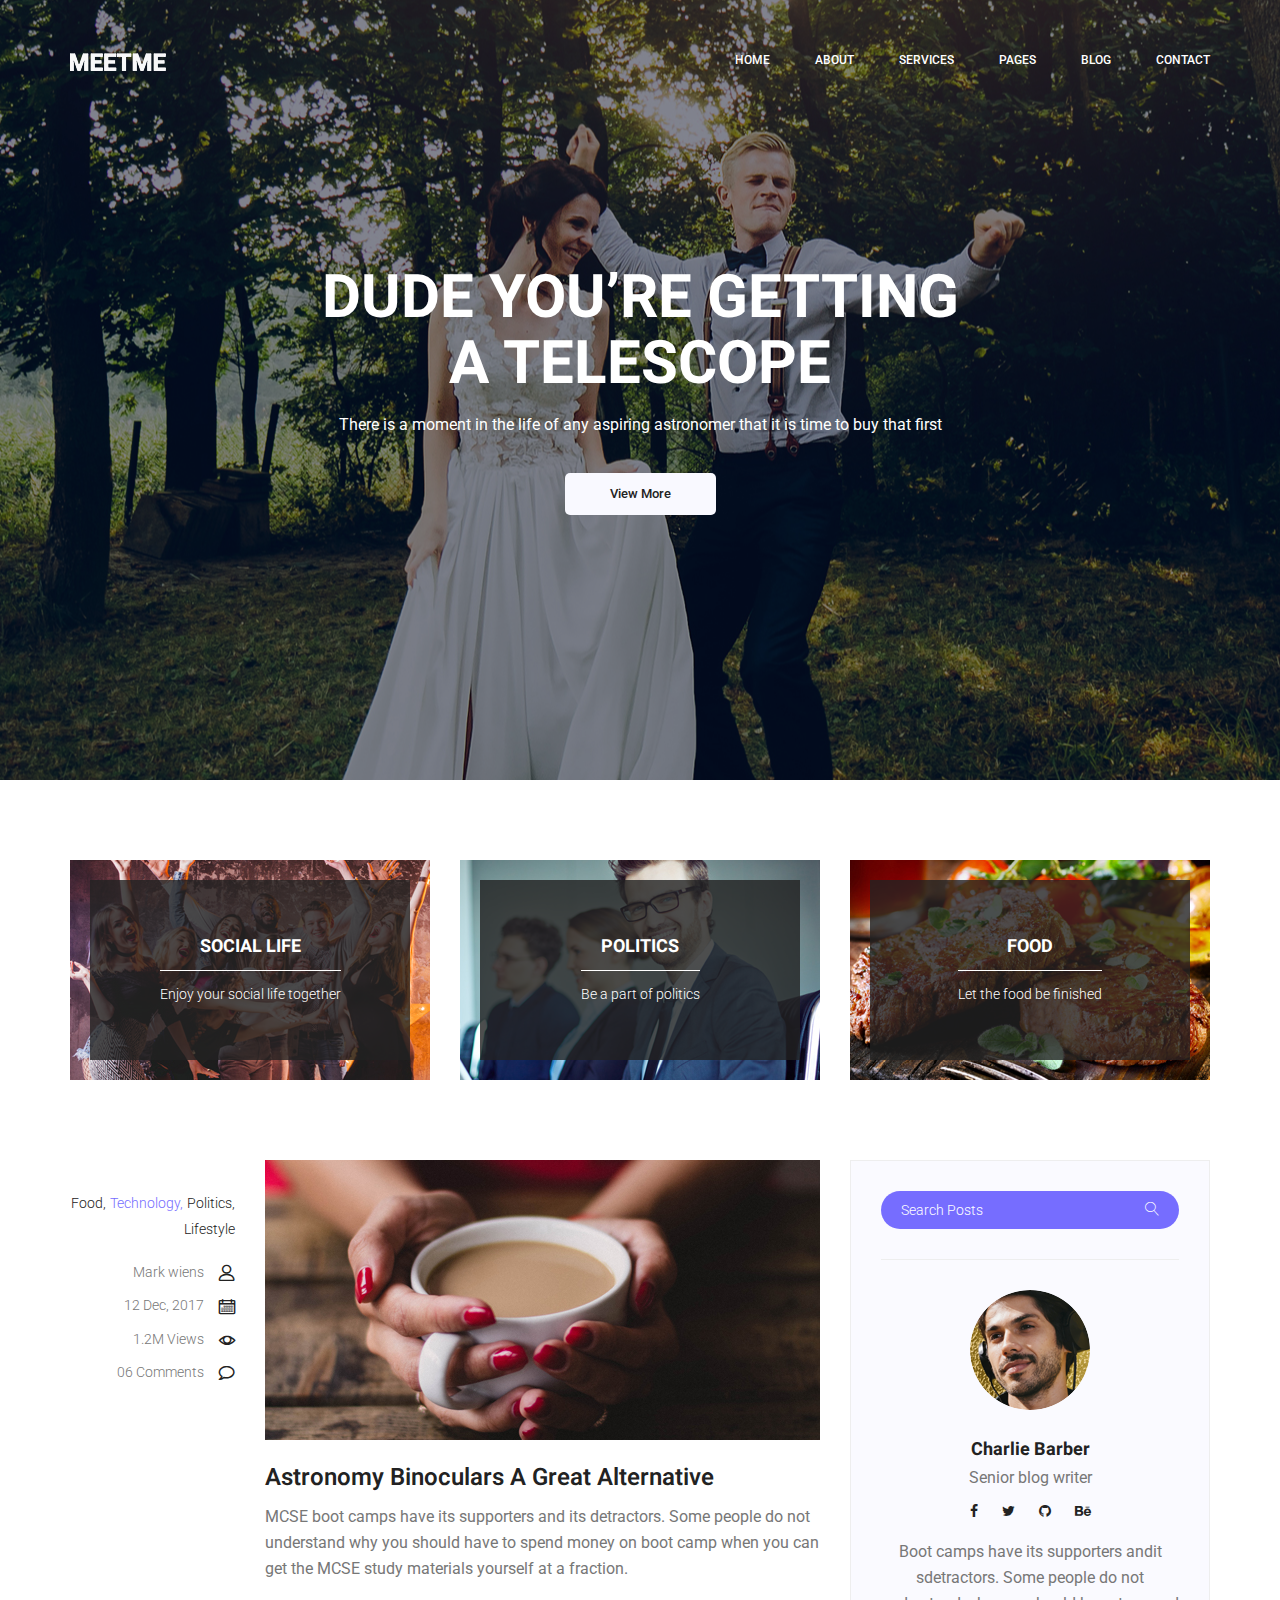
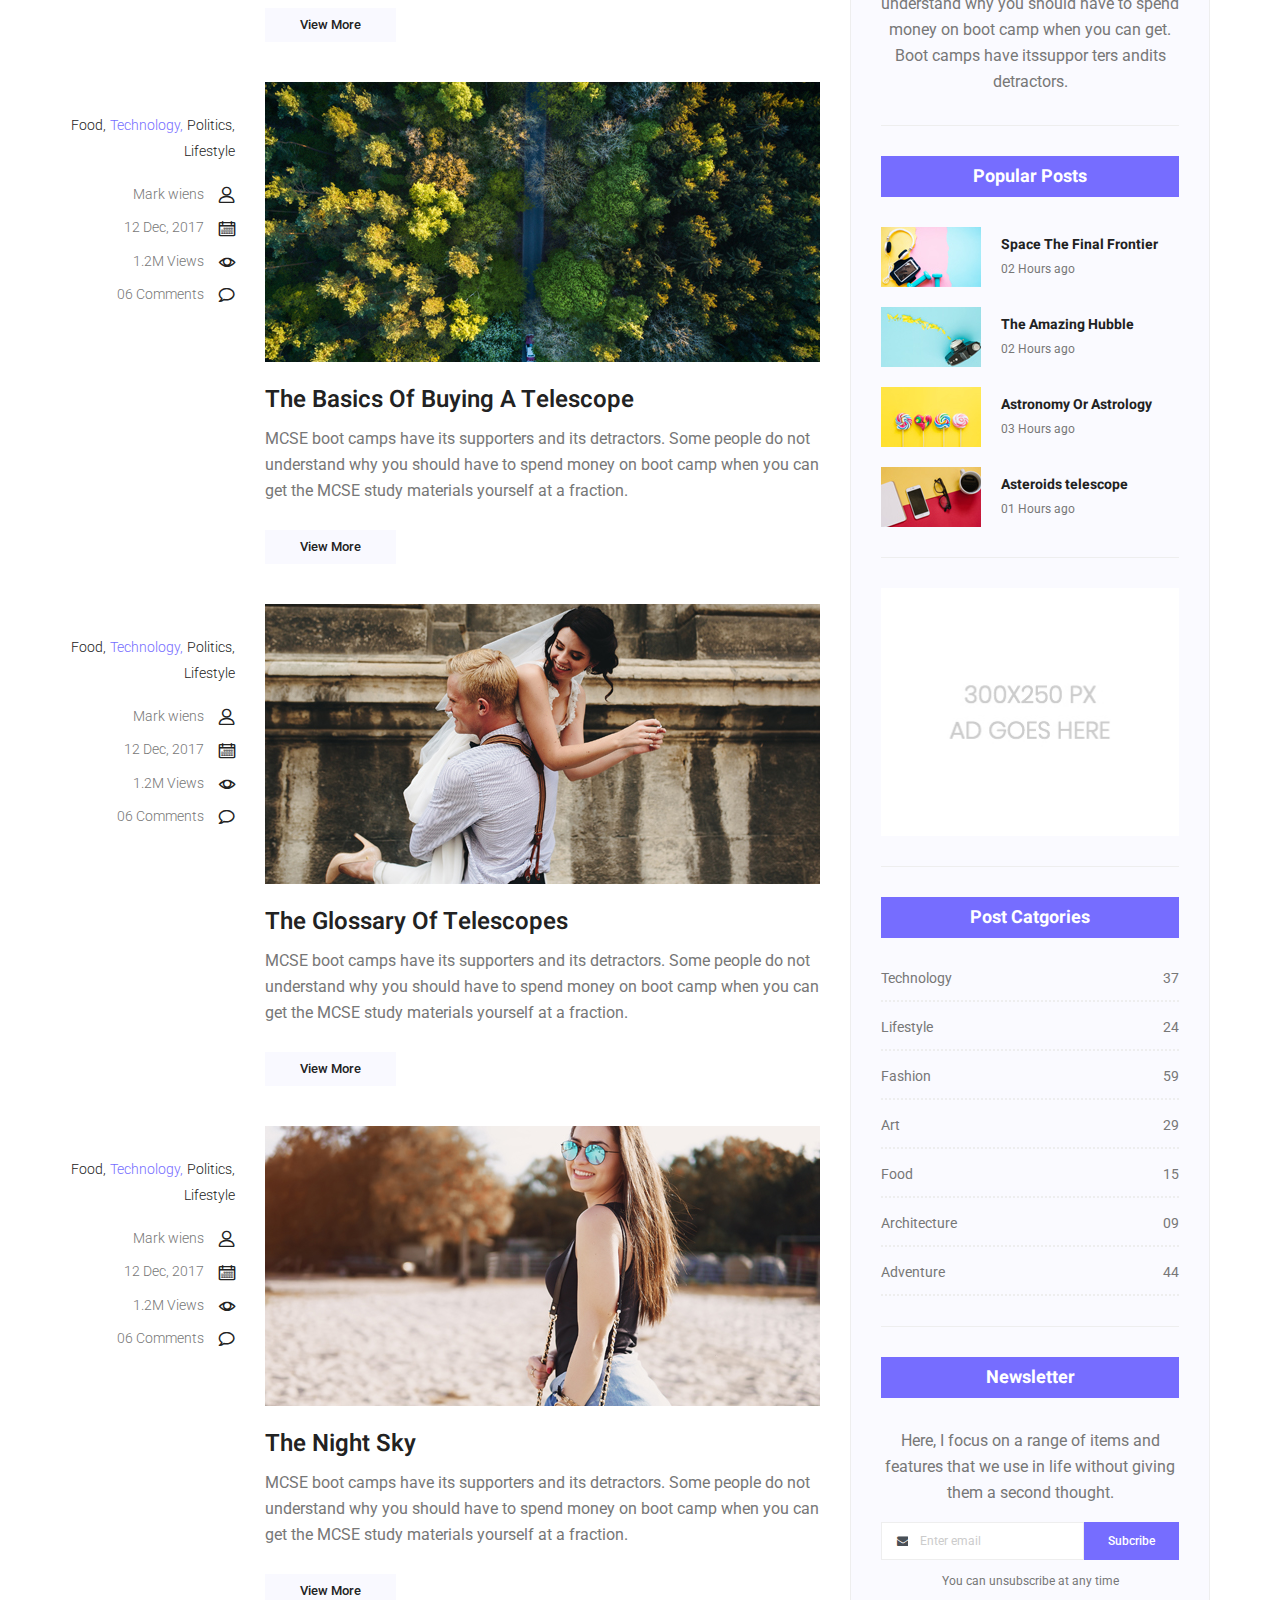
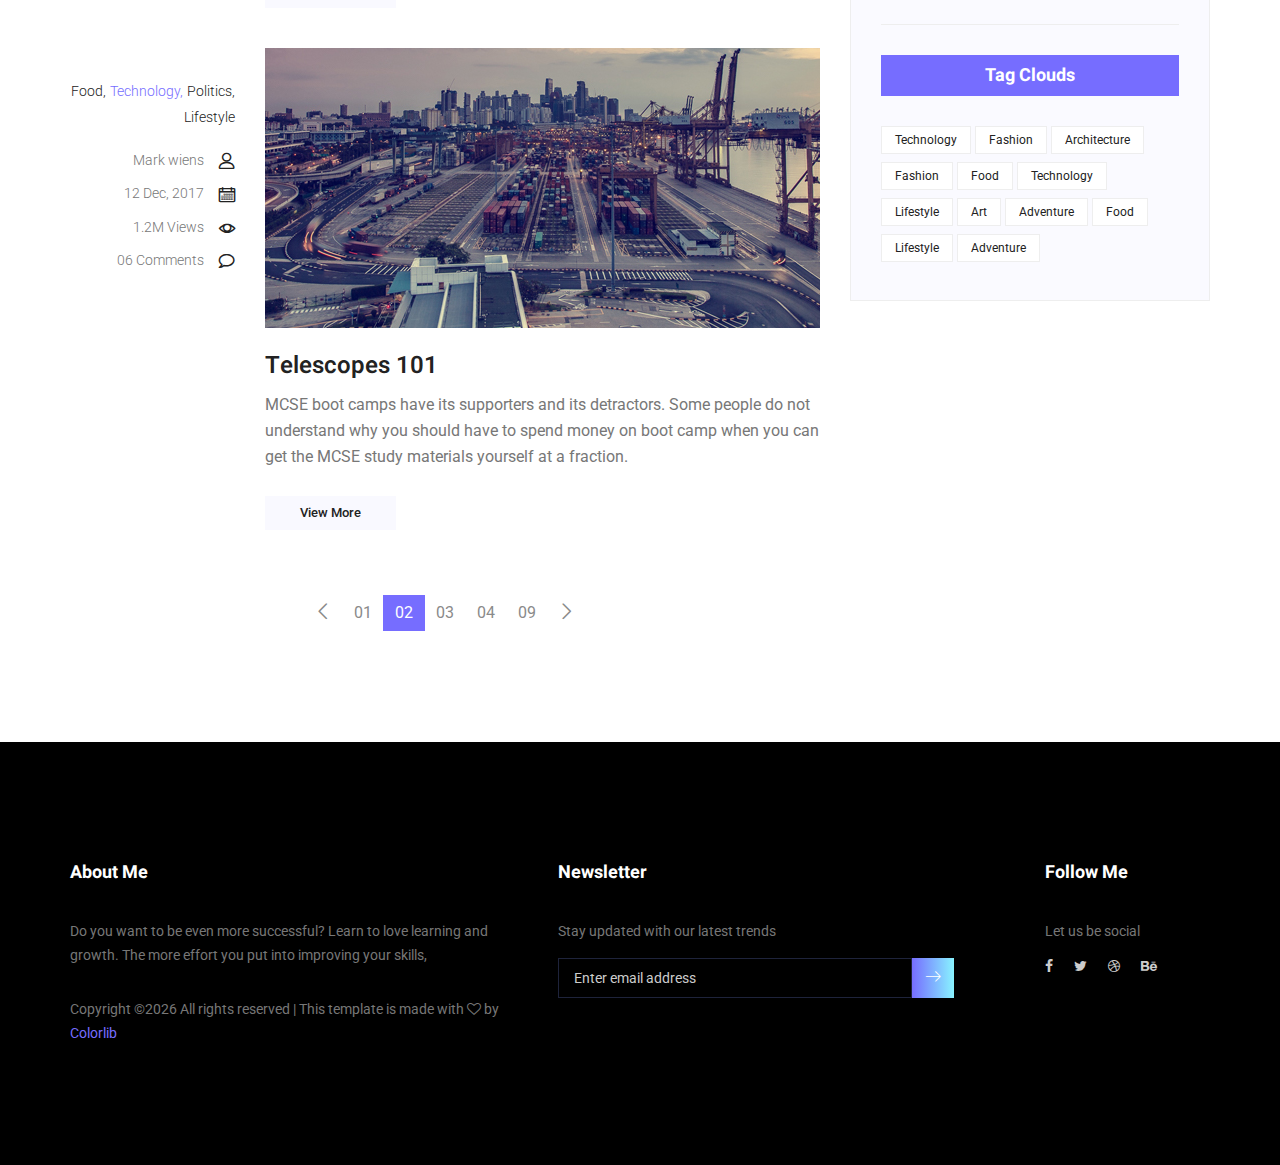
<file: blog.html>
<!doctype html>
<html lang="en">
    <head>
        <!-- Required meta tags -->
        <meta charset="utf-8">
        <meta name="viewport" content="width=device-width, initial-scale=1, shrink-to-fit=no">
        <link rel="icon" href="img/favicon.png" type="image/png">
        <title>MeetMe Personal</title>
        <!-- Bootstrap CSS -->
        <link rel="stylesheet" href="css/bootstrap.css">
        <link rel="stylesheet" href="vendors/linericon/style.css">
        <link rel="stylesheet" href="css/font-awesome.min.css">
        <link rel="stylesheet" href="vendors/owl-carousel/owl.carousel.min.css">
        <link rel="stylesheet" href="vendors/lightbox/simpleLightbox.css">
        <link rel="stylesheet" href="vendors/nice-select/css/nice-select.css">
        <link rel="stylesheet" href="vendors/animate-css/animate.css">
        <link rel="stylesheet" href="vendors/popup/magnific-popup.css">
        <!-- main css -->
        <link rel="stylesheet" href="css/style.css">
        <link rel="stylesheet" href="css/responsive.css">
    </head>
    <body>
        
        <!--================Header Menu Area =================-->
        <header class="header_area">
            <div class="main_menu">
            	<nav class="navbar navbar-expand-lg navbar-light">
					<div class="container box_1620">
						<!-- Brand and toggle get grouped for better mobile display -->
						<a class="navbar-brand logo_h" href="index.html"><img src="img/logo.png" alt=""></a>
						<button class="navbar-toggler" type="button" data-toggle="collapse" data-target="#navbarSupportedContent" aria-controls="navbarSupportedContent" aria-expanded="false" aria-label="Toggle navigation">
							<span class="icon-bar"></span>
							<span class="icon-bar"></span>
							<span class="icon-bar"></span>
						</button>
						<!-- Collect the nav links, forms, and other content for toggling -->
						<div class="collapse navbar-collapse offset" id="navbarSupportedContent">
							<ul class="nav navbar-nav menu_nav ml-auto">
								<li class="nav-item active"><a class="nav-link" href="index.html">Home</a></li> 
								<li class="nav-item"><a class="nav-link" href="about-us.html">About</a></li> 
								<li class="nav-item"><a class="nav-link" href="services.html">Services</a></li> 
								<li class="nav-item submenu dropdown">
									<a href="#" class="nav-link dropdown-toggle" data-toggle="dropdown" role="button" aria-haspopup="true" aria-expanded="false">Pages</a>
									<ul class="dropdown-menu">
										<li class="nav-item"><a class="nav-link" href="portfolio.html">Portfolio</a></li>
										<li class="nav-item"><a class="nav-link" href="elements.html">Elements</a></li>
									</ul>
								</li> 
								<li class="nav-item submenu dropdown">
									<a href="#" class="nav-link dropdown-toggle" data-toggle="dropdown" role="button" aria-haspopup="true" aria-expanded="false">Blog</a>
									<ul class="dropdown-menu">
										<li class="nav-item"><a class="nav-link" href="blog.html">Blog</a></li>
										<li class="nav-item"><a class="nav-link" href="single-blog.html">Blog Details</a></li>
									</ul>
								</li> 
								<li class="nav-item"><a class="nav-link" href="contact.html">Contact</a></li>
							</ul>
						</div> 
					</div>
            	</nav>
            </div>
        </header>
        <!--================Header Menu Area =================-->
        
        <!--================Home Banner Area =================-->
        <section class="home_banner_area blog_banner">
            <div class="banner_inner d-flex align-items-center">
            	<div class="overlay bg-parallax" data-stellar-ratio="0.9" data-stellar-vertical-offset="0" data-background=""></div>
				<div class="container">
					<div class="blog_b_text text-center">
						<h2>Dude You’re Getting <br /> a Telescope</h2>
						<p>There is a moment in the life of any aspiring astronomer that it is time to buy that first</p>
						<a class="white_bg_btn" href="#">View More</a>
					</div>
				</div>
            </div>
        </section>
        <!--================End Home Banner Area =================-->
        
        <!--================Blog Categorie Area =================-->
        <section class="blog_categorie_area">
            <div class="container">
                <div class="row">
                    <div class="col-lg-4">
                        <div class="categories_post">
                            <img src="img/blog/cat-post/cat-post-3.jpg" alt="post">
                            <div class="categories_details">
                                <div class="categories_text">
                                    <a href="blog-details.html"><h5>Social Life</h5></a>
                                    <div class="border_line"></div>
                                    <p>Enjoy your social life together</p>
                                </div>
                            </div>
                        </div>
                    </div>
                    <div class="col-lg-4">
                        <div class="categories_post">
                            <img src="img/blog/cat-post/cat-post-2.jpg" alt="post">
                            <div class="categories_details">
                                <div class="categories_text">
                                    <a href="blog-details.html"><h5>Politics</h5></a>
                                    <div class="border_line"></div>
                                    <p>Be a part of politics</p>
                                </div>
                            </div>
                        </div>
                    </div>
                    <div class="col-lg-4">
                        <div class="categories_post">
                            <img src="img/blog/cat-post/cat-post-1.jpg" alt="post">
                            <div class="categories_details">
                                <div class="categories_text">
                                    <a href="blog-details.html"><h5>Food</h5></a>
                                    <div class="border_line"></div>
                                    <p>Let the food be finished</p>
                                </div>
                            </div>
                        </div>
                    </div>
                </div>
            </div>
        </section>
        <!--================Blog Categorie Area =================-->
        
        <!--================Blog Area =================-->
        <section class="blog_area">
            <div class="container">
                <div class="row">
                    <div class="col-lg-8">
                        <div class="blog_left_sidebar">
                            <article class="row blog_item">
                               <div class="col-md-3">
                                   <div class="blog_info text-right">
                                        <div class="post_tag">
                                            <a href="#">Food,</a>
                                            <a class="active" href="#">Technology,</a>
                                            <a href="#">Politics,</a>
                                            <a href="#">Lifestyle</a>
                                        </div>
                                        <ul class="blog_meta list">
                                            <li><a href="#">Mark wiens<i class="lnr lnr-user"></i></a></li>
                                            <li><a href="#">12 Dec, 2017<i class="lnr lnr-calendar-full"></i></a></li>
                                            <li><a href="#">1.2M Views<i class="lnr lnr-eye"></i></a></li>
                                            <li><a href="#">06 Comments<i class="lnr lnr-bubble"></i></a></li>
                                        </ul>
                                    </div>
                               </div>
                                <div class="col-md-9">
                                    <div class="blog_post">
                                        <img src="img/blog/main-blog/m-blog-1.jpg" alt="">
                                        <div class="blog_details">
                                            <a href="single-blog.html"><h2>Astronomy Binoculars A Great Alternative</h2></a>
                                            <p>MCSE boot camps have its supporters and its detractors. Some people do not understand why you should have to spend money on boot camp when you can get the MCSE study materials yourself at a fraction.</p>
                                            <a href="single-blog.html" class="white_bg_btn">View More</a>
                                        </div>
                                    </div>
                                </div>
                            </article>
                            <article class="row blog_item">
                               <div class="col-md-3">
                                   <div class="blog_info text-right">
                                        <div class="post_tag">
                                            <a href="#">Food,</a>
                                            <a class="active" href="#">Technology,</a>
                                            <a href="#">Politics,</a>
                                            <a href="#">Lifestyle</a>
                                        </div>
                                        <ul class="blog_meta list">
                                            <li><a href="#">Mark wiens<i class="lnr lnr-user"></i></a></li>
                                            <li><a href="#">12 Dec, 2017<i class="lnr lnr-calendar-full"></i></a></li>
                                            <li><a href="#">1.2M Views<i class="lnr lnr-eye"></i></a></li>
                                            <li><a href="#">06 Comments<i class="lnr lnr-bubble"></i></a></li>
                                        </ul>
                                    </div>
                               </div>
                                <div class="col-md-9">
                                    <div class="blog_post">
                                        <img src="img/blog/main-blog/m-blog-2.jpg" alt="">
                                        <div class="blog_details">
                                            <a href="single-blog.html"><h2>The Basics Of Buying A Telescope</h2></a>
                                            <p>MCSE boot camps have its supporters and its detractors. Some people do not understand why you should have to spend money on boot camp when you can get the MCSE study materials yourself at a fraction.</p>
                                            <a href="single-blog.html" class="white_bg_btn">View More</a>
                                        </div>
                                    </div>
                                </div>
                            </article>
                            <article class="row blog_item">
                               <div class="col-md-3">
                                   <div class="blog_info text-right">
                                        <div class="post_tag">
                                            <a href="#">Food,</a>
                                            <a class="active" href="#">Technology,</a>
                                            <a href="#">Politics,</a>
                                            <a href="#">Lifestyle</a>
                                        </div>
                                        <ul class="blog_meta list">
                                            <li><a href="#">Mark wiens<i class="lnr lnr-user"></i></a></li>
                                            <li><a href="#">12 Dec, 2017<i class="lnr lnr-calendar-full"></i></a></li>
                                            <li><a href="#">1.2M Views<i class="lnr lnr-eye"></i></a></li>
                                            <li><a href="#">06 Comments<i class="lnr lnr-bubble"></i></a></li>
                                        </ul>
                                    </div>
                               </div>
                                <div class="col-md-9">
                                    <div class="blog_post">
                                        <img src="img/blog/main-blog/m-blog-3.jpg" alt="">
                                        <div class="blog_details">
                                            <a href="single-blog.html"><h2>The Glossary Of Telescopes</h2></a>
                                            <p>MCSE boot camps have its supporters and its detractors. Some people do not understand why you should have to spend money on boot camp when you can get the MCSE study materials yourself at a fraction.</p>
                                            <a href="single-blog.html" class="white_bg_btn">View More</a>
                                        </div>
                                    </div>
                                </div>
                            </article>
                            <article class="row blog_item">
                               <div class="col-md-3">
                                   <div class="blog_info text-right">
                                        <div class="post_tag">
                                            <a href="#">Food,</a>
                                            <a class="active" href="#">Technology,</a>
                                            <a href="#">Politics,</a>
                                            <a href="#">Lifestyle</a>
                                        </div>
                                        <ul class="blog_meta list">
                                            <li><a href="#">Mark wiens<i class="lnr lnr-user"></i></a></li>
                                            <li><a href="#">12 Dec, 2017<i class="lnr lnr-calendar-full"></i></a></li>
                                            <li><a href="#">1.2M Views<i class="lnr lnr-eye"></i></a></li>
                                            <li><a href="#">06 Comments<i class="lnr lnr-bubble"></i></a></li>
                                        </ul>
                                    </div>
                               </div>
                                <div class="col-md-9">
                                    <div class="blog_post">
                                        <img src="img/blog/main-blog/m-blog-4.jpg" alt="">
                                        <div class="blog_details">
                                            <a href="single-blog.html"><h2>The Night Sky</h2></a>
                                            <p>MCSE boot camps have its supporters and its detractors. Some people do not understand why you should have to spend money on boot camp when you can get the MCSE study materials yourself at a fraction.</p>
                                            <a href="single-blog.html" class="white_bg_btn">View More</a>
                                        </div>
                                    </div>
                                </div>
                            </article>
                            <article class="row blog_item">
                               <div class="col-md-3">
                                   <div class="blog_info text-right">
                                        <div class="post_tag">
                                            <a href="#">Food,</a>
                                            <a class="active" href="#">Technology,</a>
                                            <a href="#">Politics,</a>
                                            <a href="#">Lifestyle</a>
                                        </div>
                                        <ul class="blog_meta list">
                                            <li><a href="#">Mark wiens<i class="lnr lnr-user"></i></a></li>
                                            <li><a href="#">12 Dec, 2017<i class="lnr lnr-calendar-full"></i></a></li>
                                            <li><a href="#">1.2M Views<i class="lnr lnr-eye"></i></a></li>
                                            <li><a href="#">06 Comments<i class="lnr lnr-bubble"></i></a></li>
                                        </ul>
                                    </div>
                               </div>
                                <div class="col-md-9">
                                    <div class="blog_post">
                                        <img src="img/blog/main-blog/m-blog-5.jpg" alt="">
                                        <div class="blog_details">
                                            <a href="single-blog.html"><h2>Telescopes 101</h2></a>
                                            <p>MCSE boot camps have its supporters and its detractors. Some people do not understand why you should have to spend money on boot camp when you can get the MCSE study materials yourself at a fraction.</p>
                                            <a href="single-blog.html" class="white_bg_btn">View More</a>
                                        </div>
                                    </div>
                                </div>
                            </article>
                            <nav class="blog-pagination justify-content-center d-flex">
		                        <ul class="pagination">
		                            <li class="page-item">
		                                <a href="#" class="page-link" aria-label="Previous">
		                                    <span aria-hidden="true">
		                                        <span class="lnr lnr-chevron-left"></span>
		                                    </span>
		                                </a>
		                            </li>
		                            <li class="page-item"><a href="#" class="page-link">01</a></li>
		                            <li class="page-item active"><a href="#" class="page-link">02</a></li>
		                            <li class="page-item"><a href="#" class="page-link">03</a></li>
		                            <li class="page-item"><a href="#" class="page-link">04</a></li>
		                            <li class="page-item"><a href="#" class="page-link">09</a></li>
		                            <li class="page-item">
		                                <a href="#" class="page-link" aria-label="Next">
		                                    <span aria-hidden="true">
		                                        <span class="lnr lnr-chevron-right"></span>
		                                    </span>
		                                </a>
		                            </li>
		                        </ul>
		                    </nav>
                        </div>
                    </div>
                    <div class="col-lg-4">
                        <div class="blog_right_sidebar">
                            <aside class="single_sidebar_widget search_widget">
                                <div class="input-group">
                                    <input type="text" class="form-control" placeholder="Search Posts">
                                    <span class="input-group-btn">
                                        <button class="btn btn-default" type="button"><i class="lnr lnr-magnifier"></i></button>
                                    </span>
                                </div><!-- /input-group -->
                                <div class="br"></div>
                            </aside>
                            <aside class="single_sidebar_widget author_widget">
                                <img class="author_img rounded-circle" src="img/blog/author.png" alt="">
                                <h4>Charlie Barber</h4>
                                <p>Senior blog writer</p>
                                <div class="social_icon">
                                    <a href="#"><i class="fa fa-facebook"></i></a>
                                    <a href="#"><i class="fa fa-twitter"></i></a>
                                    <a href="#"><i class="fa fa-github"></i></a>
                                    <a href="#"><i class="fa fa-behance"></i></a>
                                </div>
                                <p>Boot camps have its supporters andit sdetractors. Some people do not understand why you should have to spend money on boot camp when you can get. Boot camps have itssuppor ters andits detractors.</p>
                                <div class="br"></div>
                            </aside>
                            <aside class="single_sidebar_widget popular_post_widget">
                                <h3 class="widget_title">Popular Posts</h3>
                                <div class="media post_item">
                                    <img src="img/blog/popular-post/post1.jpg" alt="post">
                                    <div class="media-body">
                                        <a href="blog-details.html"><h3>Space The Final Frontier</h3></a>
                                        <p>02 Hours ago</p>
                                    </div>
                                </div>
                                <div class="media post_item">
                                    <img src="img/blog/popular-post/post2.jpg" alt="post">
                                    <div class="media-body">
                                        <a href="blog-details.html"><h3>The Amazing Hubble</h3></a>
                                        <p>02 Hours ago</p>
                                    </div>
                                </div>
                                <div class="media post_item">
                                    <img src="img/blog/popular-post/post3.jpg" alt="post">
                                    <div class="media-body">
                                        <a href="blog-details.html"><h3>Astronomy Or Astrology</h3></a>
                                        <p>03 Hours ago</p>
                                    </div>
                                </div>
                                <div class="media post_item">
                                    <img src="img/blog/popular-post/post4.jpg" alt="post">
                                    <div class="media-body">
                                        <a href="blog-details.html"><h3>Asteroids telescope</h3></a>
                                        <p>01 Hours ago</p>
                                    </div>
                                </div>
                                <div class="br"></div>
                            </aside>
                            <aside class="single_sidebar_widget ads_widget">
                                <a href="#"><img class="img-fluid" src="img/blog/add.jpg" alt=""></a>
                                <div class="br"></div>
                            </aside>
                            <aside class="single_sidebar_widget post_category_widget">
                                <h4 class="widget_title">Post Catgories</h4>
                                <ul class="list cat-list">
                                    <li>
                                        <a href="#" class="d-flex justify-content-between">
                                            <p>Technology</p>
                                            <p>37</p>
                                        </a>
                                    </li>
                                    <li>
                                        <a href="#" class="d-flex justify-content-between">
                                            <p>Lifestyle</p>
                                            <p>24</p>
                                        </a>
                                    </li>
                                    <li>
                                        <a href="#" class="d-flex justify-content-between">
                                            <p>Fashion</p>
                                            <p>59</p>
                                        </a>
                                    </li>
                                    <li>
                                        <a href="#" class="d-flex justify-content-between">
                                            <p>Art</p>
                                            <p>29</p>
                                        </a>
                                    </li>
                                    <li>
                                        <a href="#" class="d-flex justify-content-between">
                                            <p>Food</p>
                                            <p>15</p>
                                        </a>
                                    </li>
                                    <li>
                                        <a href="#" class="d-flex justify-content-between">
                                            <p>Architecture</p>
                                            <p>09</p>
                                        </a>
                                    </li>
                                    <li>
                                        <a href="#" class="d-flex justify-content-between">
                                            <p>Adventure</p>
                                            <p>44</p>
                                        </a>
                                    </li>															
                                </ul>
                                <div class="br"></div>
                            </aside>
                            <aside class="single-sidebar-widget newsletter_widget">
                                <h4 class="widget_title">Newsletter</h4>
                                <p>
                                Here, I focus on a range of items and features that we use in life without
                                giving them a second thought.
                                </p>
                                <div class="form-group d-flex flex-row">
                                    <div class="input-group">
                                        <div class="input-group-prepend">
                                            <div class="input-group-text"><i class="fa fa-envelope" aria-hidden="true"></i></div>
                                        </div>
                                        <input type="text" class="form-control" id="inlineFormInputGroup" placeholder="Enter email" onfocus="this.placeholder = ''" onblur="this.placeholder = 'Enter email'">
                                    </div>
                                    <a href="#" class="bbtns">Subcribe</a>
                                </div>	
                                <p class="text-bottom">You can unsubscribe at any time</p>	
                                <div class="br"></div>							
                            </aside>
                            <aside class="single-sidebar-widget tag_cloud_widget">
                                <h4 class="widget_title">Tag Clouds</h4>
                                <ul class="list">
                                    <li><a href="#">Technology</a></li>
                                    <li><a href="#">Fashion</a></li>
                                    <li><a href="#">Architecture</a></li>
                                    <li><a href="#">Fashion</a></li>
                                    <li><a href="#">Food</a></li>
                                    <li><a href="#">Technology</a></li>
                                    <li><a href="#">Lifestyle</a></li>
                                    <li><a href="#">Art</a></li>
                                    <li><a href="#">Adventure</a></li>
                                    <li><a href="#">Food</a></li>
                                    <li><a href="#">Lifestyle</a></li>
                                    <li><a href="#">Adventure</a></li>
                                </ul>
                            </aside>
                        </div>
                    </div>
                </div>
            </div>
        </section>
        <!--================Blog Area =================-->
        
        <!--================Footer Area =================-->
        <footer class="footer_area p_120">
        	<div class="container">
        		<div class="row footer_inner">
        			<div class="col-lg-5 col-sm-6">
        				<aside class="f_widget ab_widget">
        					<div class="f_title">
        						<h3>About Me</h3>
        					</div>
        					<p>Do you want to be even more successful? Learn to love learning and growth. The more effort you put into improving your skills,</p>
        					<p><!-- Link back to Colorlib can't be removed. Template is licensed under CC BY 3.0. -->
Copyright &copy;<script>document.write(new Date().getFullYear());</script> All rights reserved | This template is made with <i class="fa fa-heart-o" aria-hidden="true"></i> by <a href="https://colorlib.com" target="_blank">Colorlib</a>
<!-- Link back to Colorlib can't be removed. Template is licensed under CC BY 3.0. --></p>
        				</aside>
        			</div>
        			<div class="col-lg-5 col-sm-6">
        				<aside class="f_widget news_widget">
        					<div class="f_title">
        						<h3>Newsletter</h3>
        					</div>
        					<p>Stay updated with our latest trends</p>
        					<div id="mc_embed_signup">
                                <form target="_blank" action="https://spondonit.us12.list-manage.com/subscribe/post?u=1462626880ade1ac87bd9c93a&amp;id=92a4423d01" method="get" class="subscribe_form relative">
                                	<div class="input-group d-flex flex-row">
                                        <input name="EMAIL" placeholder="Enter email address" onfocus="this.placeholder = ''" onblur="this.placeholder = 'Email Address '" required="" type="email">
                                        <button class="btn sub-btn"><span class="lnr lnr-arrow-right"></span></button>		
                                    </div>				
                                    <div class="mt-10 info"></div>
                                </form>
                            </div>
        				</aside>
        			</div>
        			<div class="col-lg-2">
        				<aside class="f_widget social_widget">
        					<div class="f_title">
        						<h3>Follow Me</h3>
        					</div>
        					<p>Let us be social</p>
        					<ul class="list">
        						<li><a href="#"><i class="fa fa-facebook"></i></a></li>
        						<li><a href="#"><i class="fa fa-twitter"></i></a></li>
        						<li><a href="#"><i class="fa fa-dribbble"></i></a></li>
        						<li><a href="#"><i class="fa fa-behance"></i></a></li>
        					</ul>
        				</aside>
        			</div>
        		</div>
        	</div>
        </footer>
        <!--================End Footer Area =================-->
        
        
        
        
        <!-- Optional JavaScript -->
        <!-- jQuery first, then Popper.js, then Bootstrap JS -->
        <script src="js/jquery-3.3.1.min.js"></script>
        <script src="js/popper.js"></script>
        <script src="js/bootstrap.min.js"></script>
        <script src="js/stellar.js"></script>
        <script src="vendors/lightbox/simpleLightbox.min.js"></script>
        <script src="vendors/nice-select/js/jquery.nice-select.min.js"></script>
        <script src="vendors/isotope/imagesloaded.pkgd.min.js"></script>
        <script src="vendors/isotope/isotope.pkgd.min.js"></script>
        <script src="vendors/owl-carousel/owl.carousel.min.js"></script>
        <script src="vendors/popup/jquery.magnific-popup.min.js"></script>
        <script src="js/jquery.ajaxchimp.min.js"></script>
        <script src="vendors/counter-up/jquery.waypoints.min.js"></script>
        <script src="vendors/counter-up/jquery.counterup.min.js"></script>
        <script src="js/mail-script.js"></script>
        <script src="js/theme.js"></script>
    </body>
</html>
</file>
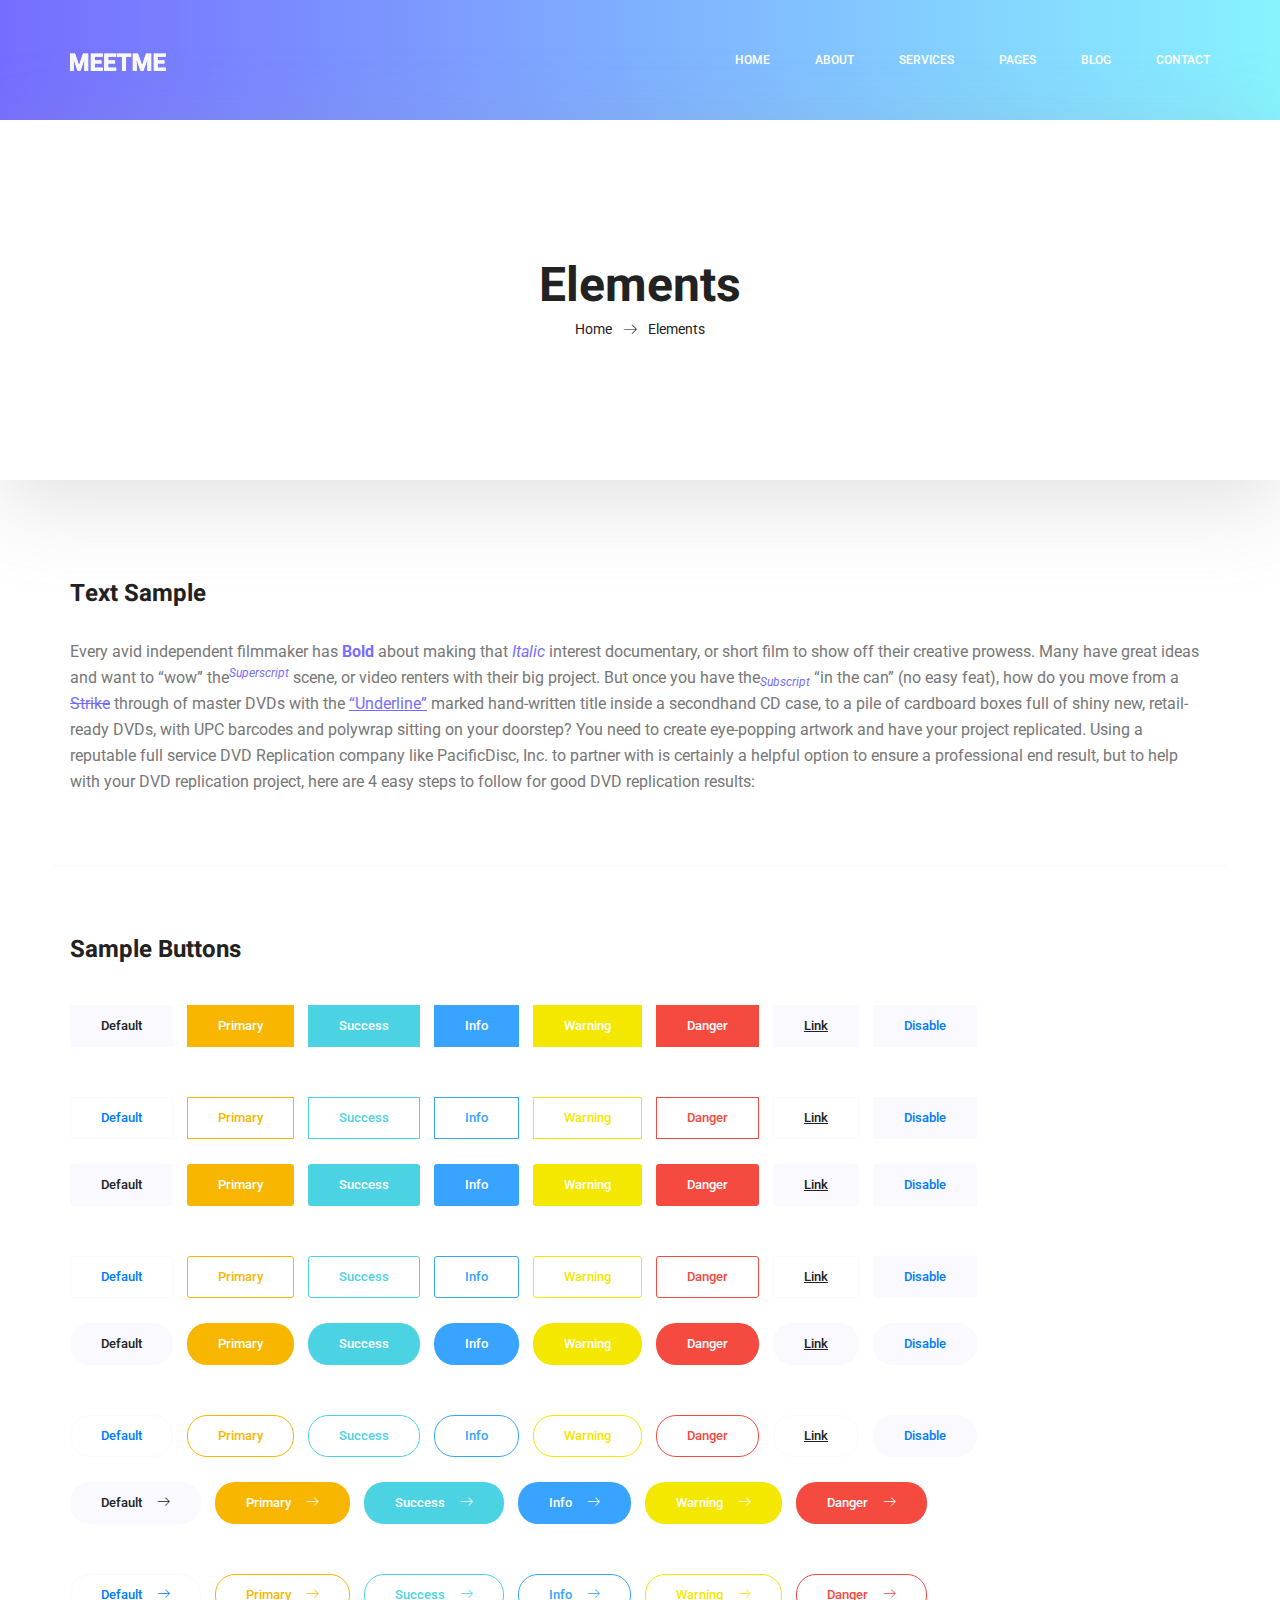
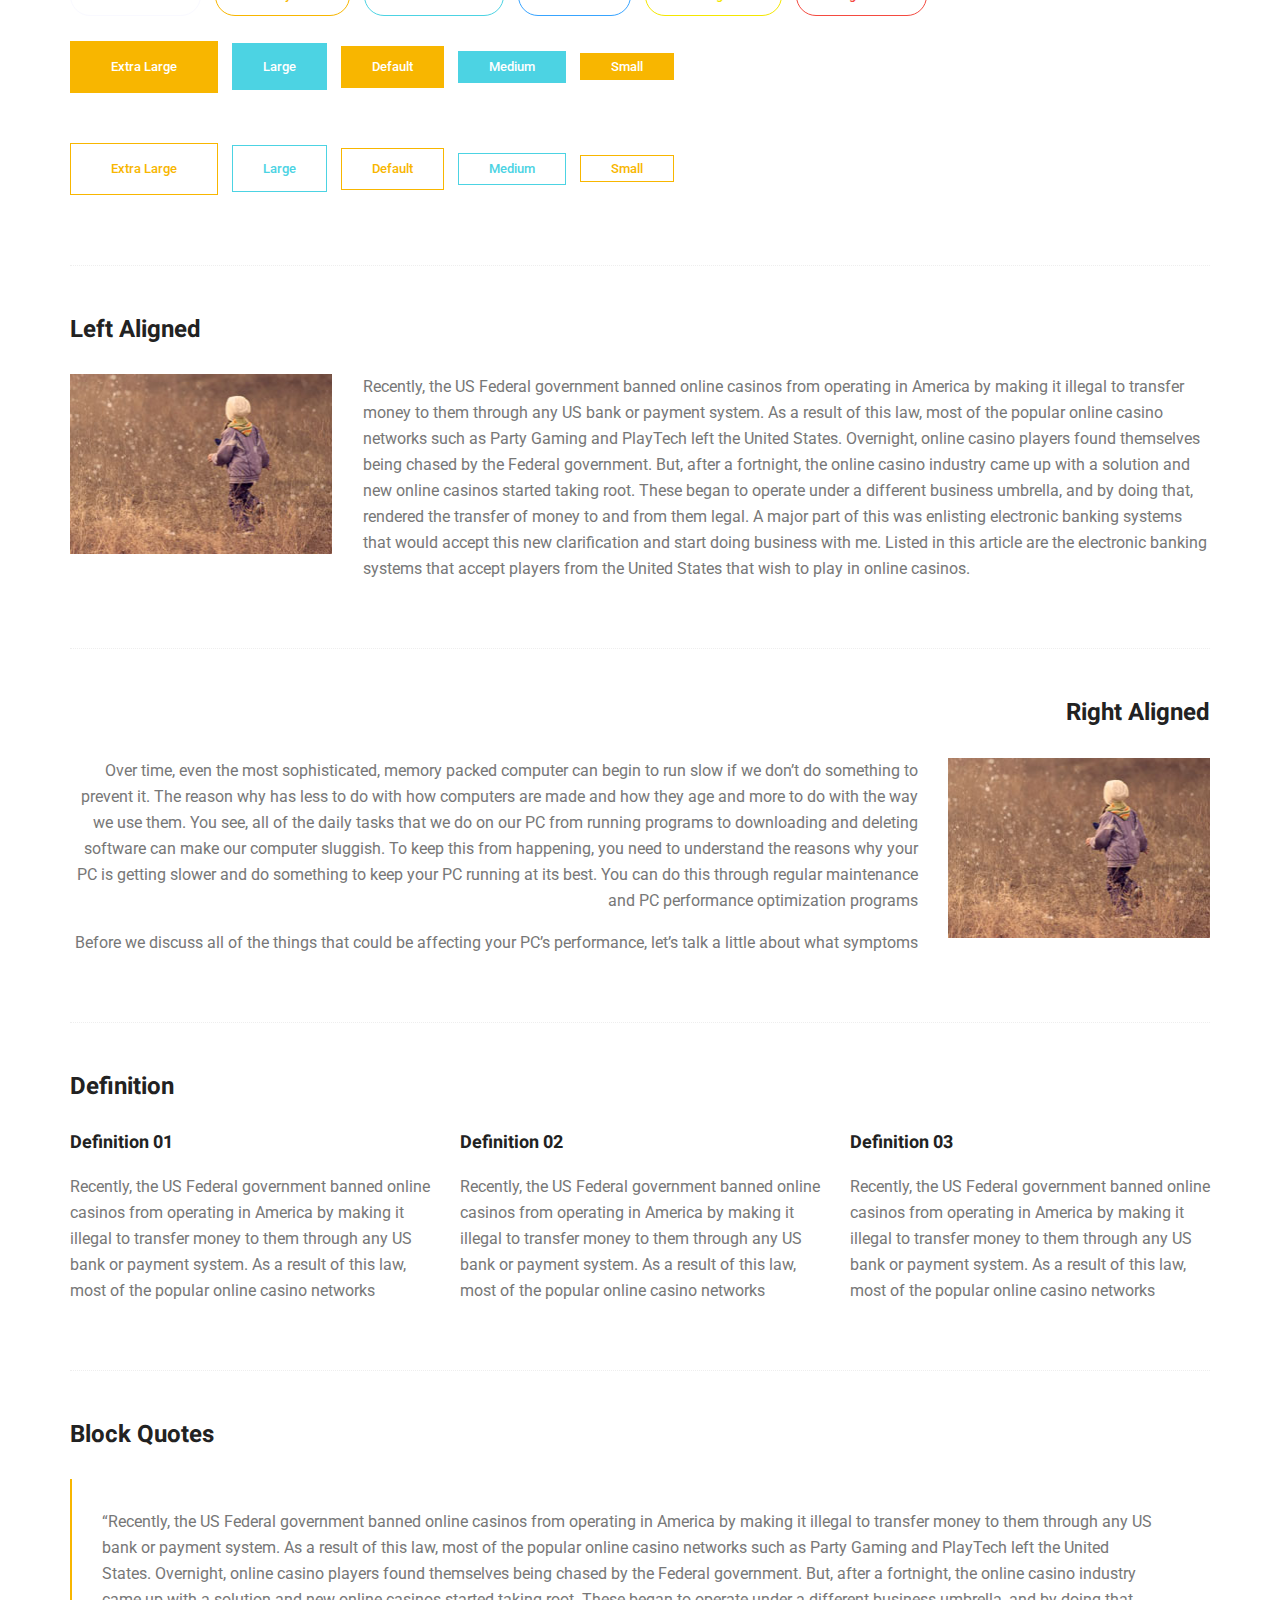
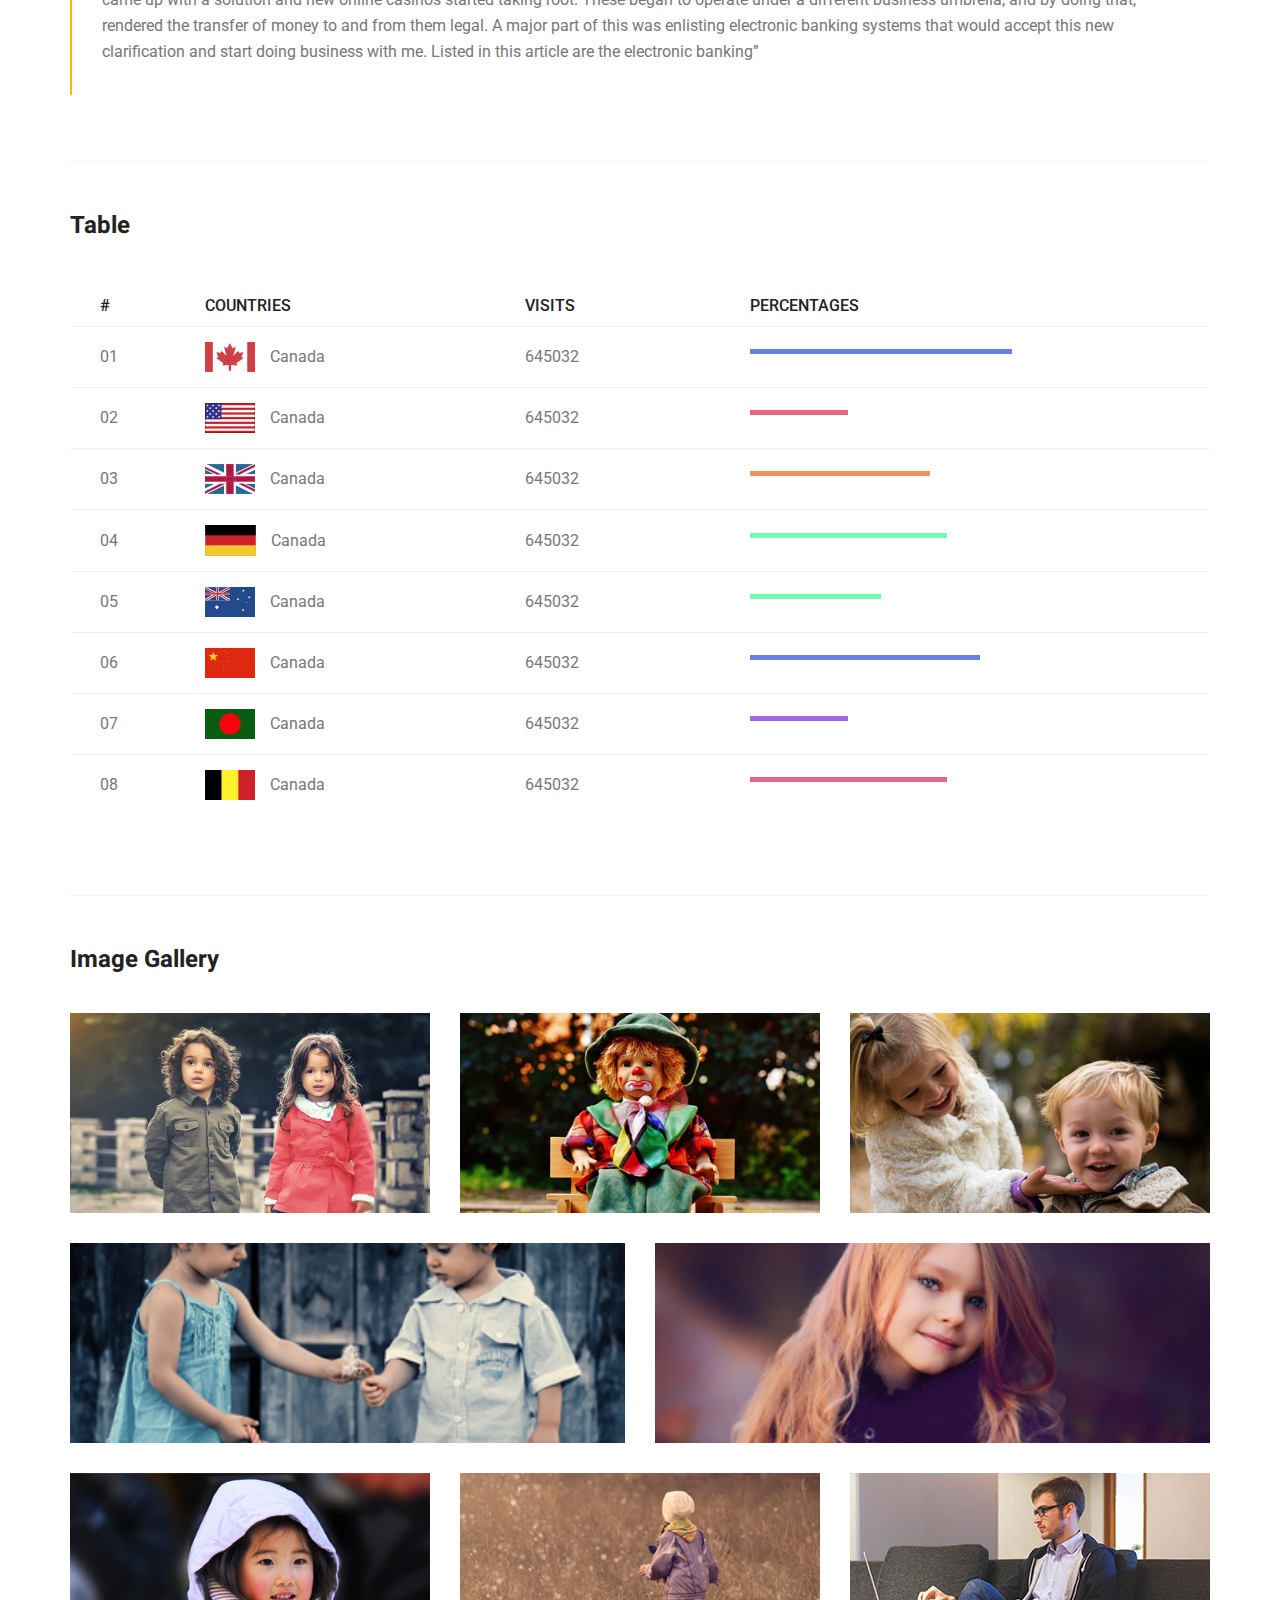
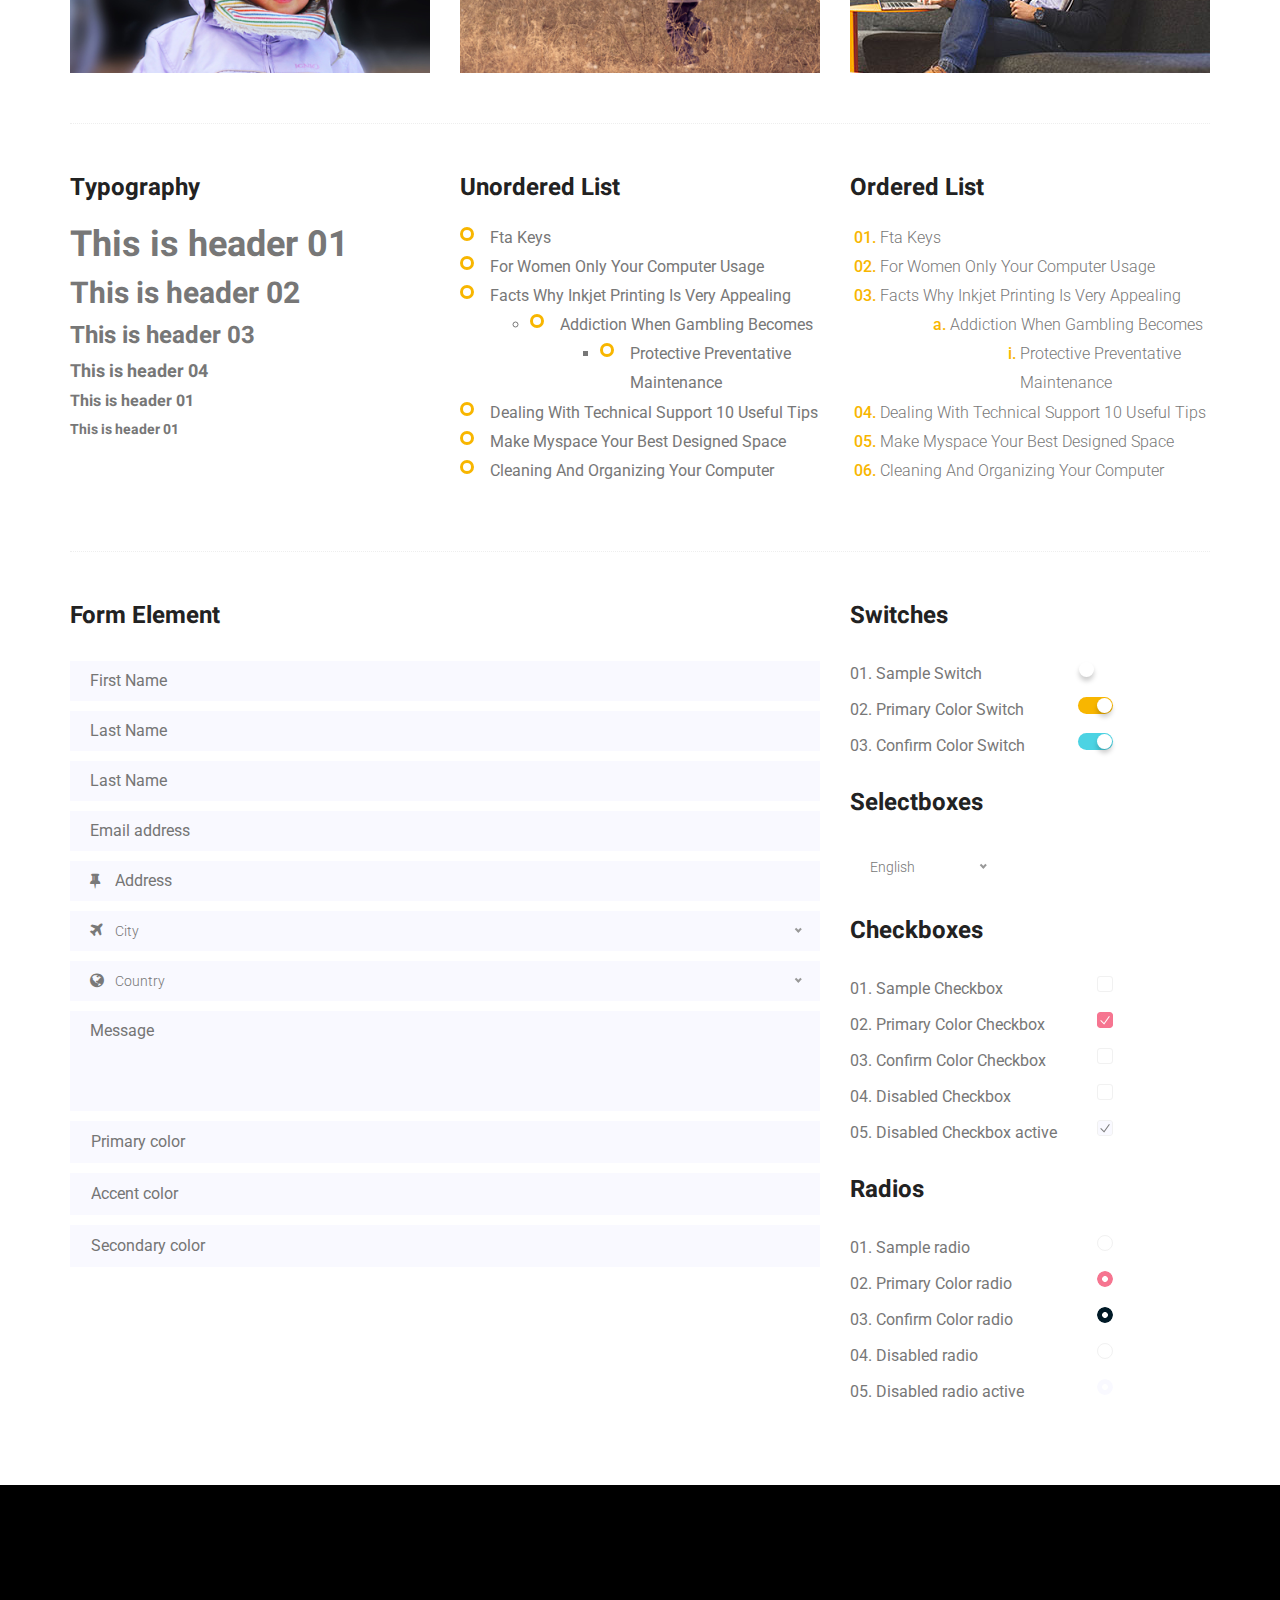
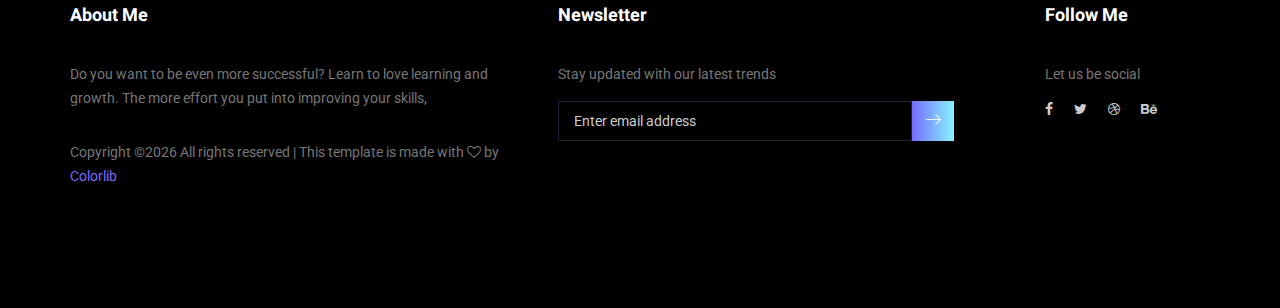
<file: elements.html>
<!doctype html>
<html lang="en">
    <head>
        <!-- Required meta tags -->
        <meta charset="utf-8">
        <meta name="viewport" content="width=device-width, initial-scale=1, shrink-to-fit=no">
        <link rel="icon" href="img/favicon.png" type="image/png">
        <title>MeetMe Personal</title>
        <!-- Bootstrap CSS -->
        <link rel="stylesheet" href="css/bootstrap.css">
        <link rel="stylesheet" href="vendors/linericon/style.css">
        <link rel="stylesheet" href="css/font-awesome.min.css">
        <link rel="stylesheet" href="vendors/owl-carousel/owl.carousel.min.css">
        <link rel="stylesheet" href="vendors/lightbox/simpleLightbox.css">
        <link rel="stylesheet" href="vendors/nice-select/css/nice-select.css">
        <link rel="stylesheet" href="vendors/animate-css/animate.css">
        <link rel="stylesheet" href="vendors/popup/magnific-popup.css">
        <!-- main css -->
        <link rel="stylesheet" href="css/style.css">
        <link rel="stylesheet" href="css/responsive.css">
    </head>
    <body>
        
        <!--================Header Menu Area =================-->
        <header class="header_area">
            <div class="main_menu">
            	<nav class="navbar navbar-expand-lg navbar-light">
					<div class="container box_1620">
						<!-- Brand and toggle get grouped for better mobile display -->
						<a class="navbar-brand logo_h" href="index.html"><img src="img/logo.png" alt=""></a>
						<button class="navbar-toggler" type="button" data-toggle="collapse" data-target="#navbarSupportedContent" aria-controls="navbarSupportedContent" aria-expanded="false" aria-label="Toggle navigation">
							<span class="icon-bar"></span>
							<span class="icon-bar"></span>
							<span class="icon-bar"></span>
						</button>
						<!-- Collect the nav links, forms, and other content for toggling -->
						<div class="collapse navbar-collapse offset" id="navbarSupportedContent">
							<ul class="nav navbar-nav menu_nav ml-auto">
								<li class="nav-item active"><a class="nav-link" href="index.html">Home</a></li> 
								<li class="nav-item"><a class="nav-link" href="about-us.html">About</a></li> 
								<li class="nav-item"><a class="nav-link" href="services.html">Services</a></li> 
								<li class="nav-item submenu dropdown">
									<a href="#" class="nav-link dropdown-toggle" data-toggle="dropdown" role="button" aria-haspopup="true" aria-expanded="false">Pages</a>
									<ul class="dropdown-menu">
										<li class="nav-item"><a class="nav-link" href="portfolio.html">Portfolio</a></li>
										<li class="nav-item"><a class="nav-link" href="elements.html">Elements</a></li>
									</ul>
								</li> 
								<li class="nav-item submenu dropdown">
									<a href="#" class="nav-link dropdown-toggle" data-toggle="dropdown" role="button" aria-haspopup="true" aria-expanded="false">Blog</a>
									<ul class="dropdown-menu">
										<li class="nav-item"><a class="nav-link" href="blog.html">Blog</a></li>
										<li class="nav-item"><a class="nav-link" href="single-blog.html">Blog Details</a></li>
									</ul>
								</li> 
								<li class="nav-item"><a class="nav-link" href="contact.html">Contact</a></li>
							</ul>
						</div> 
					</div>
            	</nav>
            </div>
        </header>
        <!--================Header Menu Area =================-->
        
        <!--================Home Banner Area =================-->
        <section class="banner_area">
            <div class="box_1620">
				<div class="banner_inner d-flex align-items-center">
					<div class="container">
						<div class="banner_content text-center">
							<h2>Elements</h2>
							<div class="page_link">
								<a href="index.html">Home</a>
								<a href="elements.html">Elements</a>
							</div>
						</div>
					</div>
				</div>
            </div>
        </section>
        <!--================End Home Banner Area =================-->
        
        
        <!-- Start Sample Area -->
			<section class="sample-text-area">
				<div class="container">
					<h3 class="text-heading title_color">Text Sample</h3>
					<p class="sample-text">
						Every avid independent filmmaker has <b>Bold</b> about making that <i>Italic</i> interest documentary, or short film to show off their creative prowess. Many have great ideas and want to “wow” the<sup>Superscript</sup> scene, or video renters with their big project.  But once you have the<sub>Subscript</sub> “in the can” (no easy feat), how do you move from a <del>Strike</del> through of master DVDs with the <u>“Underline”</u> marked hand-written title inside a secondhand CD case, to a pile of cardboard boxes full of shiny new, retail-ready DVDs, with UPC barcodes and polywrap sitting on your doorstep?  You need to create eye-popping artwork and have your project replicated. Using a reputable full service DVD Replication company like PacificDisc, Inc. to partner with is certainly a helpful option to ensure a professional end result, but to help with your DVD replication project, here are 4 easy steps to follow for good DVD replication results: 

					</p>
				</div>
			</section>
			<!-- End Sample Area -->
			<!-- Start Button -->
			<section class="button-area">
				<div class="container border-top-generic">
					<h3 class="text-heading title_color">Sample Buttons</h3>
					<div class="button-group-area">
						<a href="#" class="genric-btn default">Default</a>
						<a href="#" class="genric-btn primary">Primary</a>
						<a href="#" class="genric-btn success">Success</a>
						<a href="#" class="genric-btn info">Info</a>
						<a href="#" class="genric-btn warning">Warning</a>
						<a href="#" class="genric-btn danger">Danger</a>
						<a href="#" class="genric-btn link">Link</a>
						<a href="#" class="genric-btn disable">Disable</a>
					</div>
					<div class="button-group-area mt-10">
						<a href="#" class="genric-btn default-border">Default</a>
						<a href="#" class="genric-btn primary-border">Primary</a>
						<a href="#" class="genric-btn success-border">Success</a>
						<a href="#" class="genric-btn info-border">Info</a>
						<a href="#" class="genric-btn warning-border">Warning</a>
						<a href="#" class="genric-btn danger-border">Danger</a>
						<a href="#" class="genric-btn link-border">Link</a>
						<a href="#" class="genric-btn disable">Disable</a>
					</div>
					<div class="button-group-area mt-40">
						<a href="#" class="genric-btn default radius">Default</a>
						<a href="#" class="genric-btn primary radius">Primary</a>
						<a href="#" class="genric-btn success radius">Success</a>
						<a href="#" class="genric-btn info radius">Info</a>
						<a href="#" class="genric-btn warning radius">Warning</a>
						<a href="#" class="genric-btn danger radius">Danger</a>
						<a href="#" class="genric-btn link radius">Link</a>
						<a href="#" class="genric-btn disable radius">Disable</a>
					</div>
					<div class="button-group-area mt-10">
						<a href="#" class="genric-btn default-border radius">Default</a>
						<a href="#" class="genric-btn primary-border radius">Primary</a>
						<a href="#" class="genric-btn success-border radius">Success</a>
						<a href="#" class="genric-btn info-border radius">Info</a>
						<a href="#" class="genric-btn warning-border radius">Warning</a>
						<a href="#" class="genric-btn danger-border radius">Danger</a>
						<a href="#" class="genric-btn link-border radius">Link</a>
						<a href="#" class="genric-btn disable radius">Disable</a>
					</div>
					<div class="button-group-area mt-40">
						<a href="#" class="genric-btn default circle">Default</a>
						<a href="#" class="genric-btn primary circle">Primary</a>
						<a href="#" class="genric-btn success circle">Success</a>
						<a href="#" class="genric-btn info circle">Info</a>
						<a href="#" class="genric-btn warning circle">Warning</a>
						<a href="#" class="genric-btn danger circle">Danger</a>
						<a href="#" class="genric-btn link circle">Link</a>
						<a href="#" class="genric-btn disable circle">Disable</a>
					</div>
					<div class="button-group-area mt-10">
						<a href="#" class="genric-btn default-border circle">Default</a>
						<a href="#" class="genric-btn primary-border circle">Primary</a>
						<a href="#" class="genric-btn success-border circle">Success</a>
						<a href="#" class="genric-btn info-border circle">Info</a>
						<a href="#" class="genric-btn warning-border circle">Warning</a>
						<a href="#" class="genric-btn danger-border circle">Danger</a>
						<a href="#" class="genric-btn link-border circle">Link</a>
						<a href="#" class="genric-btn disable circle">Disable</a>
					</div>
					<div class="button-group-area mt-40">
						<a href="#" class="genric-btn default circle arrow">Default<span class="lnr lnr-arrow-right"></span></a>
						<a href="#" class="genric-btn primary circle arrow">Primary<span class="lnr lnr-arrow-right"></span></a>
						<a href="#" class="genric-btn success circle arrow">Success<span class="lnr lnr-arrow-right"></span></a>
						<a href="#" class="genric-btn info circle arrow">Info<span class="lnr lnr-arrow-right"></span></a>
						<a href="#" class="genric-btn warning circle arrow">Warning<span class="lnr lnr-arrow-right"></span></a>
						<a href="#" class="genric-btn danger circle arrow">Danger<span class="lnr lnr-arrow-right"></span></a>
					</div>
					<div class="button-group-area mt-10">
						<a href="#" class="genric-btn default-border circle arrow">Default<span class="lnr lnr-arrow-right"></span></a>
						<a href="#" class="genric-btn primary-border circle arrow">Primary<span class="lnr lnr-arrow-right"></span></a>
						<a href="#" class="genric-btn success-border circle arrow">Success<span class="lnr lnr-arrow-right"></span></a>
						<a href="#" class="genric-btn info-border circle arrow">Info<span class="lnr lnr-arrow-right"></span></a>
						<a href="#" class="genric-btn warning-border circle arrow">Warning<span class="lnr lnr-arrow-right"></span></a>
						<a href="#" class="genric-btn danger-border circle arrow">Danger<span class="lnr lnr-arrow-right"></span></a>
					</div>
					<div class="button-group-area mt-40">
						<a href="#" class="genric-btn primary e-large">Extra Large</a>
						<a href="#" class="genric-btn success large">Large</a>
						<a href="#" class="genric-btn primary">Default</a>
						<a href="#" class="genric-btn success medium">Medium</a>
						<a href="#" class="genric-btn primary small">Small</a>
					</div>
					<div class="button-group-area mt-10">
						<a href="#" class="genric-btn primary-border e-large">Extra Large</a>
						<a href="#" class="genric-btn success-border large">Large</a>
						<a href="#" class="genric-btn primary-border">Default</a>
						<a href="#" class="genric-btn success-border medium">Medium</a>
						<a href="#" class="genric-btn primary-border small">Small</a>
					</div>
				</div>
			</section>
			<!-- End Button -->
			<!-- Start Align Area -->
			<div class="whole-wrap">
				<div class="container">
					<div class="section-top-border">
						<h3 class="mb-30 title_color">Left Aligned</h3>
						<div class="row">
							<div class="col-md-3">
								<img src="img/elements/d.jpg" alt="" class="img-fluid">
							</div>
							<div class="col-md-9 mt-sm-20 left-align-p">
								<p>Recently, the US Federal government banned online casinos from operating in America by making it illegal to transfer money to them through any US bank or payment system. As a result of this law, most of the popular online casino networks such as Party Gaming and PlayTech left the United States. Overnight, online casino players found themselves being chased by the Federal government. But, after a fortnight, the online casino industry came up with a solution and new online casinos started taking root. These began to operate under a different business umbrella, and by doing that, rendered the transfer of money to and from them legal. A major part of this was enlisting electronic banking systems that would accept this new clarification and start doing business with me. Listed in this article are the electronic banking systems that accept players from the United States that wish to play in online casinos.</p>
							</div>
						</div>
					</div>
					<div class="section-top-border text-right">
						<h3 class="mb-30 title_color">Right Aligned</h3>
						<div class="row">
							<div class="col-md-9">
								<p class="text-right">Over time, even the most sophisticated, memory packed computer can begin to run slow if we don’t do something to prevent it. The reason why has less to do with how computers are made and how they age and more to do with the way we use them. You see, all of the daily tasks that we do on our PC from running programs to downloading and deleting software can make our computer sluggish. To keep this from happening, you need to understand the reasons why your PC is getting slower and do something to keep your PC running at its best. You can do this through regular maintenance and PC performance optimization programs</p>
								<p class="text-right">Before we discuss all of the things that could be affecting your PC’s performance, let’s talk a little about what symptoms</p>
							</div>
							<div class="col-md-3">
								<img src="img/elements/d.jpg" alt="" class="img-fluid">
							</div>
						</div>
					</div>
					<div class="section-top-border">
						<h3 class="mb-30 title_color">Definition</h3>
						<div class="row">
							<div class="col-md-4">
								<div class="single-defination">
									<h4 class="mb-20">Definition 01</h4>
									<p>Recently, the US Federal government banned online casinos from operating in America by making it illegal to transfer money to them through any US bank or payment system. As a result of this law, most of the popular online casino networks</p>
								</div>
							</div>
							<div class="col-md-4">
								<div class="single-defination">
									<h4 class="mb-20">Definition 02</h4>
									<p>Recently, the US Federal government banned online casinos from operating in America by making it illegal to transfer money to them through any US bank or payment system. As a result of this law, most of the popular online casino networks</p>
								</div>
							</div>
							<div class="col-md-4">
								<div class="single-defination">
									<h4 class="mb-20">Definition 03</h4>
									<p>Recently, the US Federal government banned online casinos from operating in America by making it illegal to transfer money to them through any US bank or payment system. As a result of this law, most of the popular online casino networks</p>
								</div>
							</div>
						</div>
					</div>
					<div class="section-top-border">
						<h3 class="mb-30 title_color">Block Quotes</h3>
						<div class="row">
							<div class="col-lg-12">
								<blockquote class="generic-blockquote">
									“Recently, the US Federal government banned online casinos from operating in America by making it illegal to transfer money to them through any US bank or payment system. As a result of this law, most of the popular online casino networks such as Party Gaming and PlayTech left the United States. Overnight, online casino players found themselves being chased by the Federal government. But, after a fortnight, the online casino industry came up with a solution and new online casinos started taking root. These began to operate under a different business umbrella, and by doing that, rendered the transfer of money to and from them legal. A major part of this was enlisting electronic banking systems that would accept this new clarification and start doing business with me. Listed in this article are the electronic banking” 
								</blockquote>
							</div>
						</div>
					</div>
					<div class="section-top-border">
						<h3 class="mb-30 title_color">Table</h3>
						<div class="progress-table-wrap">
							<div class="progress-table">
								<div class="table-head">
									<div class="serial">#</div>
									<div class="country">Countries</div>
									<div class="visit">Visits</div>
									<div class="percentage">Percentages</div>
								</div>
								<div class="table-row">
									<div class="serial">01</div>
									<div class="country"> <img src="img/elements/f1.jpg" alt="flag">Canada</div>
									<div class="visit">645032</div>
									<div class="percentage">
										<div class="progress">
											<div class="progress-bar color-1" role="progressbar" style="width: 80%" aria-valuenow="80" aria-valuemin="0" aria-valuemax="100"></div>
										</div>
									</div>
								</div>
								<div class="table-row">
									<div class="serial">02</div>
									<div class="country"> <img src="img/elements/f2.jpg" alt="flag">Canada</div>
									<div class="visit">645032</div>
									<div class="percentage">
										<div class="progress">
											<div class="progress-bar color-2" role="progressbar" style="width: 30%" aria-valuenow="30" aria-valuemin="0" aria-valuemax="100"></div>
										</div>
									</div>
								</div>
								<div class="table-row">
									<div class="serial">03</div>
									<div class="country"> <img src="img/elements/f3.jpg" alt="flag">Canada</div>
									<div class="visit">645032</div>
									<div class="percentage">
										<div class="progress">
											<div class="progress-bar color-3" role="progressbar" style="width: 55%" aria-valuenow="55" aria-valuemin="0" aria-valuemax="100"></div>
										</div>
									</div>
								</div>
								<div class="table-row">
									<div class="serial">04</div>
									<div class="country"> <img src="img/elements/f4.jpg" alt="flag">Canada</div>
									<div class="visit">645032</div>
									<div class="percentage">
										<div class="progress">
											<div class="progress-bar color-4" role="progressbar" style="width: 60%" aria-valuenow="60" aria-valuemin="0" aria-valuemax="100"></div>
										</div>
									</div>
								</div>
								<div class="table-row">
									<div class="serial">05</div>
									<div class="country"> <img src="img/elements/f5.jpg" alt="flag">Canada</div>
									<div class="visit">645032</div>
									<div class="percentage">
										<div class="progress">
											<div class="progress-bar color-5" role="progressbar" style="width: 40%" aria-valuenow="40" aria-valuemin="0" aria-valuemax="100"></div>
										</div>
									</div>
								</div>
								<div class="table-row">
									<div class="serial">06</div>
									<div class="country"> <img src="img/elements/f6.jpg" alt="flag">Canada</div>
									<div class="visit">645032</div>
									<div class="percentage">
										<div class="progress">
											<div class="progress-bar color-6" role="progressbar" style="width: 70%" aria-valuenow="70" aria-valuemin="0" aria-valuemax="100"></div>
										</div>
									</div>
								</div>
								<div class="table-row">
									<div class="serial">07</div>
									<div class="country"> <img src="img/elements/f7.jpg" alt="flag">Canada</div>
									<div class="visit">645032</div>
									<div class="percentage">
										<div class="progress">
											<div class="progress-bar color-7" role="progressbar" style="width: 30%" aria-valuenow="30" aria-valuemin="0" aria-valuemax="100"></div>
										</div>
									</div>
								</div>
								<div class="table-row">
									<div class="serial">08</div>
									<div class="country"> <img src="img/elements/f8.jpg" alt="flag">Canada</div>
									<div class="visit">645032</div>
									<div class="percentage">
										<div class="progress">
											<div class="progress-bar color-8" role="progressbar" style="width: 60%" aria-valuenow="60" aria-valuemin="0" aria-valuemax="100"></div>
										</div>
									</div>
								</div>
							</div>
						</div>
					</div>
					<div class="section-top-border">
						<h3 class="title_color">Image Gallery</h3>
						<div class="row gallery-item">
							<div class="col-md-4">
								<a href="img/elements/g1.jpg" class="img-gal"><div class="single-gallery-image" style="background: url(img/elements/g1.jpg);"></div></a>
							</div>
							<div class="col-md-4">
								<a href="img/elements/g2.jpg" class="img-gal"><div class="single-gallery-image" style="background: url(img/elements/g2.jpg);"></div></a>
							</div>
							<div class="col-md-4">
								<a href="img/elements/g3.jpg" class="img-gal"><div class="single-gallery-image" style="background: url(img/elements/g3.jpg);"></div></a>
							</div>
							<div class="col-md-6">
								<a href="img/elements/g4.jpg" class="img-gal"><div class="single-gallery-image" style="background: url(img/elements/g4.jpg);"></div></a>
							</div>
							<div class="col-md-6">
								<a href="img/elements/g5.jpg" class="img-gal"><div class="single-gallery-image" style="background: url(img/elements/g5.jpg);"></div></a>
							</div>
							<div class="col-md-4">
								<a href="img/elements/g6.jpg" class="img-gal"><div class="single-gallery-image" style="background: url(img/elements/g6.jpg);"></div></a>
							</div>
							<div class="col-md-4">
								<a href="img/elements/g7.jpg" class="img-gal"><div class="single-gallery-image" style="background: url(img/elements/g7.jpg);"></div></a>
							</div>
							<div class="col-md-4">
								<a href="img/elements/g8.jpg" class="img-gal"><div class="single-gallery-image" style="background: url(img/elements/g8.jpg);"></div></a>
							</div>
						</div>
					</div>
					<div class="section-top-border">
						<div class="row">
							<div class="col-lg-4 col-sm-6 typo-sec">
								<h3 class="mb-20 title_color">Typography</h3>
								<div class="typography">
									<h1 class="typo-list">This is header 01</h1>
									<h2 class="typo-list">This is header 02</h2>
									<h3 class="typo-list">This is header 03</h3>
									<h4 class="typo-list">This is header 04</h4>
									<h5 class="typo-list">This is header 01</h5>
									<h6 class="typo-list">This is header 01</h6>
								</div>
							</div>
							<div class="col-lg-4 col-sm-6 mt-sm-30 typo-sec">
								<h3 class="mb-20 title_color">Unordered List</h3>
								<div class="">
									<ul class="unordered-list">
										<li>Fta Keys</li>
										<li>For Women Only Your Computer Usage</li>
										<li>Facts Why Inkjet Printing Is Very Appealing
											<ul>
												<li>Addiction When Gambling Becomes
													<ul>
														<li>Protective Preventative Maintenance</li>
													</ul>
												</li>
											</ul>
										</li>
										<li>Dealing With Technical Support 10 Useful Tips</li>
										<li>Make Myspace Your Best Designed Space</li>
										<li>Cleaning And Organizing Your Computer</li>
									</ul>
								</div>
							</div>
							<div class="col-lg-4 col-sm-6 mt-sm-30 typo-sec">
								<h3 class="mb-20 title_color">Ordered List</h3>
								<div class="">
									<ol class="ordered-list">
										<li><span>Fta Keys</span></li>
										<li><span>For Women Only Your Computer Usage</span></li>
										<li><span>Facts Why Inkjet Printing Is Very Appealing</span>
											<ol class="ordered-list-alpha">
												<li><span>Addiction When Gambling Becomes</span>
													<ol class="ordered-list-roman">
														<li><span>Protective Preventative Maintenance</span></li>
													</ol>
												</li>
											</ol>
										</li>
										<li><span>Dealing With Technical Support 10 Useful Tips</span></li>
										<li><span>Make Myspace Your Best Designed Space</span></li>
										<li><span>Cleaning And Organizing Your Computer</span></li>
									</ol>
								</div>
							</div>
						</div>
					</div>
					<div class="section-top-border">
						<div class="row">
							<div class="col-lg-8 col-md-8">
								<h3 class="mb-30 title_color">Form Element</h3>
								<form action="#">
									<div class="mt-10">
										<input type="text" name="first_name" placeholder="First Name" onfocus="this.placeholder = ''" onblur="this.placeholder = 'First Name'" required class="single-input">
									</div>
									<div class="mt-10">
										<input type="text" name="last_name" placeholder="Last Name" onfocus="this.placeholder = ''" onblur="this.placeholder = 'Last Name'" required class="single-input">
									</div>
									<div class="mt-10">
										<input type="text" name="last_name" placeholder="Last Name" onfocus="this.placeholder = ''" onblur="this.placeholder = 'Last Name'" required class="single-input">
									</div>
									<div class="mt-10">
										<input type="email" name="EMAIL" placeholder="Email address" onfocus="this.placeholder = ''" onblur="this.placeholder = 'Email address'" required class="single-input">
									</div>
									<div class="input-group-icon mt-10">
										<div class="icon"><i class="fa fa-thumb-tack" aria-hidden="true"></i></div>
										<input type="text" name="address" placeholder="Address" onfocus="this.placeholder = ''" onblur="this.placeholder = 'Address'" required class="single-input">
									</div>
									<div class="input-group-icon mt-10">
										<div class="icon"><i class="fa fa-plane" aria-hidden="true"></i></div>
										<div class="form-select" id="default-select">
											<select>
												<option value="1">City</option>
												<option value="1">Dhaka</option>
												<option value="1">Dilli</option>
												<option value="1">Newyork</option>
												<option value="1">Islamabad</option>
											</select>
										</div>
									</div>
									<div class="input-group-icon mt-10">
										<div class="icon"><i class="fa fa-globe" aria-hidden="true"></i></div>
										<div class="form-select" id="default-select2">
											<select>
												<option value="1">Country</option>
												<option value="1">Bangladesh</option>
												<option value="1">India</option>
												<option value="1">England</option>
												<option value="1">Srilanka</option>
											</select>
										</div>
									</div>
									
									<div class="mt-10">
										<textarea class="single-textarea" placeholder="Message" onfocus="this.placeholder = ''" onblur="this.placeholder = 'Message'" required></textarea>
									</div>
									<div class="mt-10">
										<input type="text" name="first_name" placeholder="Primary color" onfocus="this.placeholder = ''" onblur="this.placeholder = 'Primary color'" required class="single-input-primary">
									</div>
									<div class="mt-10">
										<input type="text" name="first_name" placeholder="Accent color" onfocus="this.placeholder = ''" onblur="this.placeholder = 'Accent color'" required class="single-input-accent">
									</div>
									<div class="mt-10">
										<input type="text" name="first_name" placeholder="Secondary color" onfocus="this.placeholder = ''" onblur="this.placeholder = 'Secondary color'" required class="single-input-secondary">
									</div>
								</form>
							</div>
							<div class="col-lg-3 col-md-4 mt-sm-30 element-wrap">
								<div class="single-element-widget">
									<h3 class="mb-30 title_color">Switches</h3>
									<div class="switch-wrap d-flex justify-content-between">
										<p>01. Sample Switch</p>
										<div class="primary-switch">
											<input type="checkbox" id="default-switch">
											<label for="default-switch"></label>
										</div>
									</div>
									<div class="switch-wrap d-flex justify-content-between">
										<p>02. Primary Color Switch</p>
										<div class="primary-switch">
											<input type="checkbox" id="primary-switch" checked>
											<label for="primary-switch"></label>
										</div>
									</div>
									<div class="switch-wrap d-flex justify-content-between">
										<p>03. Confirm Color Switch</p>
										<div class="confirm-switch">
											<input type="checkbox" id="confirm-switch" checked>
											<label for="confirm-switch"></label>
										</div>
									</div>
								</div>
								<div class="single-element-widget">
									<h3 class="mb-30 title_color">Selectboxes</h3>
									<div class="default-select" id="default-select">
										<select>
											<option value="1">English</option>
											<option value="1">Spanish</option>
											<option value="1">Arabic</option>
											<option value="1">Portuguise</option>
											<option value="1">Bengali</option>
										</select>
									</div>
								</div>
								<div class="single-element-widget">
									<h3 class="mb-30 title_color">Checkboxes</h3>
									<div class="switch-wrap d-flex justify-content-between">
										<p>01. Sample Checkbox</p>
										<div class="primary-checkbox">
											<input type="checkbox" id="default-checkbox">
											<label for="default-checkbox"></label>
										</div>
									</div>
									<div class="switch-wrap d-flex justify-content-between">
										<p>02. Primary Color Checkbox</p>
										<div class="primary-checkbox">
											<input type="checkbox" id="primary-checkbox" checked>
											<label for="primary-checkbox"></label>
										</div>
									</div>
									<div class="switch-wrap d-flex justify-content-between">
										<p>03. Confirm Color Checkbox</p>
										<div class="confirm-checkbox">
											<input type="checkbox" id="confirm-checkbox">
											<label for="confirm-checkbox"></label>
										</div>
									</div>
									<div class="switch-wrap d-flex justify-content-between">
										<p>04. Disabled Checkbox</p>
										<div class="disabled-checkbox">
											<input type="checkbox" id="disabled-checkbox" disabled>
											<label for="disabled-checkbox"></label>
										</div>
									</div>
									<div class="switch-wrap d-flex justify-content-between">
										<p>05. Disabled Checkbox active</p>
										<div class="disabled-checkbox">
											<input type="checkbox" id="disabled-checkbox-active" checked disabled>
											<label for="disabled-checkbox-active"></label>
										</div>
									</div>
								</div>
								<div class="single-element-widget">
									<h3 class="mb-30 title_color">Radios</h3>
									<div class="switch-wrap d-flex justify-content-between">
										<p>01. Sample radio</p>
										<div class="primary-radio">
											<input type="checkbox" id="default-radio">
											<label for="default-radio"></label>
										</div>
									</div>
									<div class="switch-wrap d-flex justify-content-between">
										<p>02. Primary Color radio</p>
										<div class="primary-radio">
											<input type="checkbox" id="primary-radio" checked>
											<label for="primary-radio"></label>
										</div>
									</div>
									<div class="switch-wrap d-flex justify-content-between">
										<p>03. Confirm Color radio</p>
										<div class="confirm-radio">
											<input type="checkbox" id="confirm-radio" checked>
											<label for="confirm-radio"></label>
										</div>
									</div>
									<div class="switch-wrap d-flex justify-content-between">
										<p>04. Disabled radio</p>
										<div class="disabled-radio">
											<input type="checkbox" id="disabled-radio" disabled>
											<label for="disabled-radio"></label>
										</div>
									</div>
									<div class="switch-wrap d-flex justify-content-between">
										<p>05. Disabled radio active</p>
										<div class="disabled-radio">
											<input type="checkbox" id="disabled-radio-active" checked disabled>
											<label for="disabled-radio-active"></label>
										</div>
									</div>
								</div>
							</div>
						</div>
					</div>
				</div>
			</div>
			<!-- End Align Area -->
        
        
        <!--================Footer Area =================-->
        <footer class="footer_area p_120">
        	<div class="container">
        		<div class="row footer_inner">
        			<div class="col-lg-5 col-sm-6">
        				<aside class="f_widget ab_widget">
        					<div class="f_title">
        						<h3>About Me</h3>
        					</div>
        					<p>Do you want to be even more successful? Learn to love learning and growth. The more effort you put into improving your skills,</p>
        					<p><!-- Link back to Colorlib can't be removed. Template is licensed under CC BY 3.0. -->
Copyright &copy;<script>document.write(new Date().getFullYear());</script> All rights reserved | This template is made with <i class="fa fa-heart-o" aria-hidden="true"></i> by <a href="https://colorlib.com" target="_blank">Colorlib</a>
<!-- Link back to Colorlib can't be removed. Template is licensed under CC BY 3.0. --></p>
        				</aside>
        			</div>
        			<div class="col-lg-5 col-sm-6">
        				<aside class="f_widget news_widget">
        					<div class="f_title">
        						<h3>Newsletter</h3>
        					</div>
        					<p>Stay updated with our latest trends</p>
        					<div id="mc_embed_signup">
                                <form target="_blank" action="https://spondonit.us12.list-manage.com/subscribe/post?u=1462626880ade1ac87bd9c93a&amp;id=92a4423d01" method="get" class="subscribe_form relative">
                                	<div class="input-group d-flex flex-row">
                                        <input name="EMAIL" placeholder="Enter email address" onfocus="this.placeholder = ''" onblur="this.placeholder = 'Email Address '" required="" type="email">
                                        <button class="btn sub-btn"><span class="lnr lnr-arrow-right"></span></button>		
                                    </div>				
                                    <div class="mt-10 info"></div>
                                </form>
                            </div>
        				</aside>
        			</div>
        			<div class="col-lg-2">
        				<aside class="f_widget social_widget">
        					<div class="f_title">
        						<h3>Follow Me</h3>
        					</div>
        					<p>Let us be social</p>
        					<ul class="list">
        						<li><a href="#"><i class="fa fa-facebook"></i></a></li>
        						<li><a href="#"><i class="fa fa-twitter"></i></a></li>
        						<li><a href="#"><i class="fa fa-dribbble"></i></a></li>
        						<li><a href="#"><i class="fa fa-behance"></i></a></li>
        					</ul>
        				</aside>
        			</div>
        		</div>
        	</div>
        </footer>
        <!--================End Footer Area =================-->
        
        
        
        
        <!-- Optional JavaScript -->
        <!-- jQuery first, then Popper.js, then Bootstrap JS -->
        <script src="js/jquery-3.3.1.min.js"></script>
        <script src="js/popper.js"></script>
        <script src="js/bootstrap.min.js"></script>
        <script src="js/stellar.js"></script>
        <script src="vendors/lightbox/simpleLightbox.min.js"></script>
        <script src="vendors/nice-select/js/jquery.nice-select.min.js"></script>
        <script src="vendors/isotope/imagesloaded.pkgd.min.js"></script>
        <script src="vendors/isotope/isotope.pkgd.min.js"></script>
        <script src="vendors/owl-carousel/owl.carousel.min.js"></script>
        <script src="vendors/popup/jquery.magnific-popup.min.js"></script>
        <script src="js/jquery.ajaxchimp.min.js"></script>
        <script src="vendors/counter-up/jquery.waypoints.min.js"></script>
        <script src="vendors/counter-up/jquery.counterup.min.js"></script>
        <script src="js/mail-script.js"></script>
        <script src="js/theme.js"></script>
    </body>
</html>
</file>
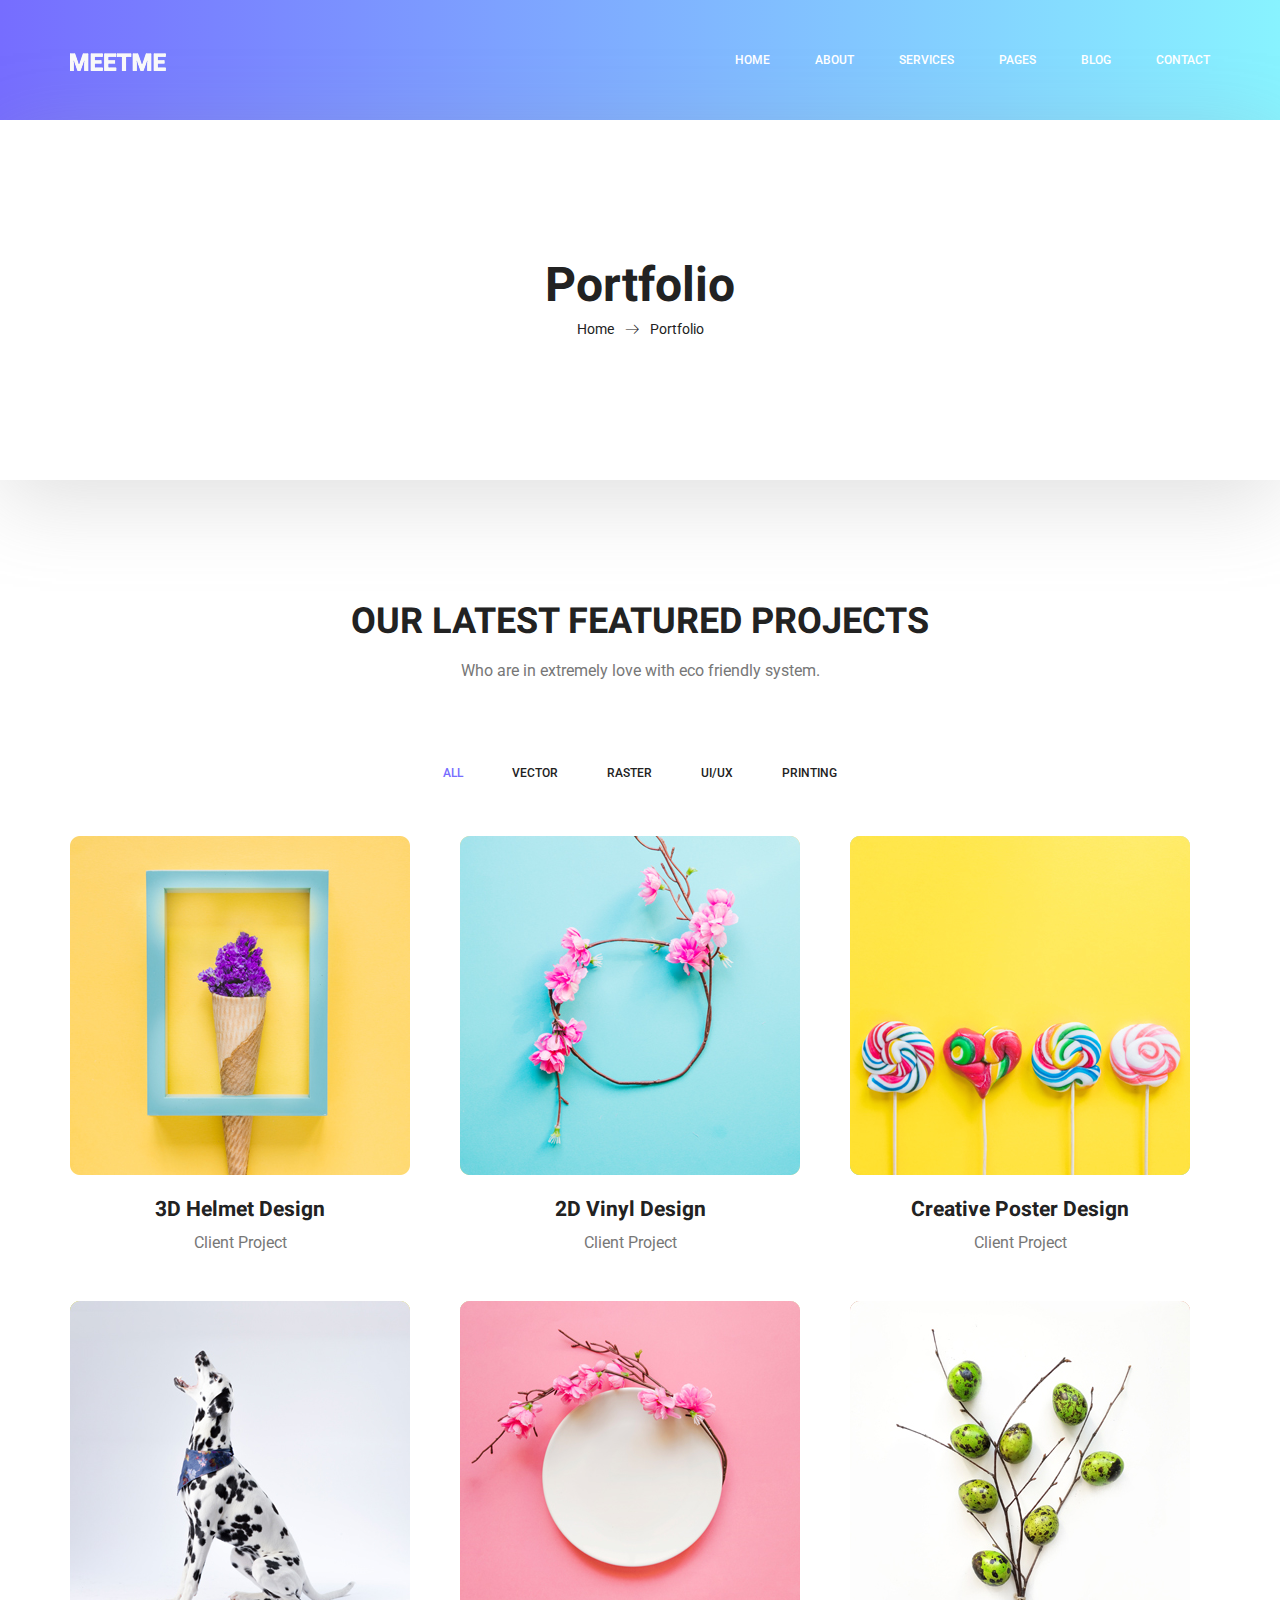
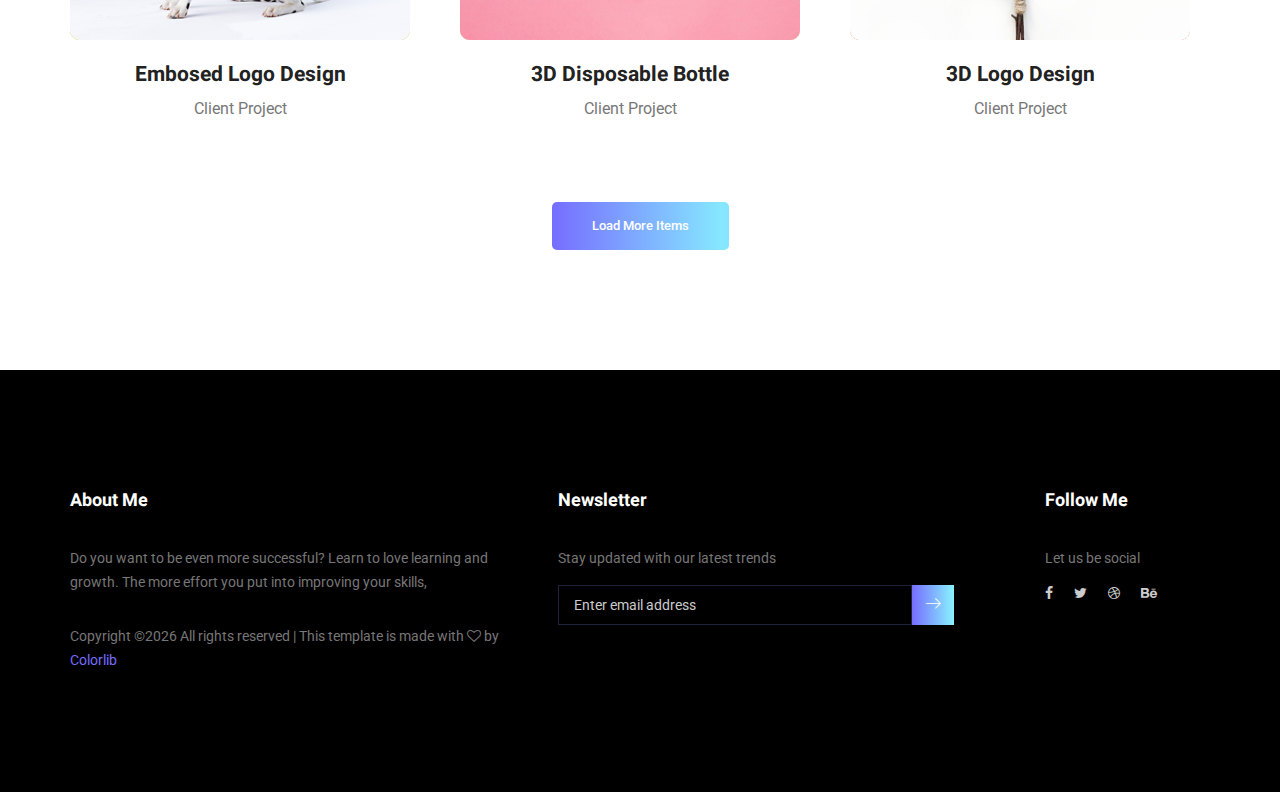
<file: portfolio.html>
<!doctype html>
<html lang="en">
    <head>
        <!-- Required meta tags -->
        <meta charset="utf-8">
        <meta name="viewport" content="width=device-width, initial-scale=1, shrink-to-fit=no">
        <link rel="icon" href="img/favicon.png" type="image/png">
        <title>MeetMe Personal</title>
        <!-- Bootstrap CSS -->
        <link rel="stylesheet" href="css/bootstrap.css">
        <link rel="stylesheet" href="vendors/linericon/style.css">
        <link rel="stylesheet" href="css/font-awesome.min.css">
        <link rel="stylesheet" href="vendors/owl-carousel/owl.carousel.min.css">
        <link rel="stylesheet" href="vendors/lightbox/simpleLightbox.css">
        <link rel="stylesheet" href="vendors/nice-select/css/nice-select.css">
        <link rel="stylesheet" href="vendors/animate-css/animate.css">
        <link rel="stylesheet" href="vendors/popup/magnific-popup.css">
        <link rel="stylesheet" href="vendors/flaticon/flaticon.css">
        <!-- main css -->
        <link rel="stylesheet" href="css/style.css">
        <link rel="stylesheet" href="css/responsive.css">
    </head>
    <body>
        
        <!--================Header Menu Area =================-->
        <header class="header_area">
            <div class="main_menu">
            	<nav class="navbar navbar-expand-lg navbar-light">
					<div class="container box_1620">
						<!-- Brand and toggle get grouped for better mobile display -->
						<a class="navbar-brand logo_h" href="index.html"><img src="img/logo.png" alt=""></a>
						<button class="navbar-toggler" type="button" data-toggle="collapse" data-target="#navbarSupportedContent" aria-controls="navbarSupportedContent" aria-expanded="false" aria-label="Toggle navigation">
							<span class="icon-bar"></span>
							<span class="icon-bar"></span>
							<span class="icon-bar"></span>
						</button>
						<!-- Collect the nav links, forms, and other content for toggling -->
						<div class="collapse navbar-collapse offset" id="navbarSupportedContent">
							<ul class="nav navbar-nav menu_nav ml-auto">
								<li class="nav-item active"><a class="nav-link" href="index.html">Home</a></li> 
								<li class="nav-item"><a class="nav-link" href="about-us.html">About</a></li> 
								<li class="nav-item"><a class="nav-link" href="services.html">Services</a></li> 
								<li class="nav-item submenu dropdown">
									<a href="#" class="nav-link dropdown-toggle" data-toggle="dropdown" role="button" aria-haspopup="true" aria-expanded="false">Pages</a>
									<ul class="dropdown-menu">
										<li class="nav-item"><a class="nav-link" href="portfolio.html">Portfolio</a></li>
										<li class="nav-item"><a class="nav-link" href="elements.html">Elements</a></li>
									</ul>
								</li> 
								<li class="nav-item submenu dropdown">
									<a href="#" class="nav-link dropdown-toggle" data-toggle="dropdown" role="button" aria-haspopup="true" aria-expanded="false">Blog</a>
									<ul class="dropdown-menu">
										<li class="nav-item"><a class="nav-link" href="blog.html">Blog</a></li>
										<li class="nav-item"><a class="nav-link" href="single-blog.html">Blog Details</a></li>
									</ul>
								</li> 
								<li class="nav-item"><a class="nav-link" href="contact.html">Contact</a></li>
							</ul>
						</div> 
					</div>
            	</nav>
            </div>
        </header>
        <!--================Header Menu Area =================-->
        
        <!--================Home Banner Area =================-->
        <section class="banner_area">
            <div class="box_1620">
				<div class="banner_inner d-flex align-items-center">
					<div class="container">
						<div class="banner_content text-center">
							<h2>Portfolio</h2>
							<div class="page_link">
								<a href="index.html">Home</a>
								<a href="portfolio.html">Portfolio</a>
							</div>
						</div>
					</div>
				</div>
            </div>
        </section>
        <!--================End Home Banner Area =================-->
        
        <!--================Home Gallery Area =================-->
        <section class="home_gallery_area p_120">
        	<div class="container">
        		<div class="main_title">
        			<h2>Our Latest Featured Projects</h2>
        			<p>Who are in extremely love with eco friendly system.</p>
        		</div>
        		<div class="isotope_fillter">
        			<ul class="gallery_filter list">
						<li class="active" data-filter="*"><a href="#">All</a></li>
						<li data-filter=".brand"><a href="#">Vector</a></li>
						<li data-filter=".manipul"><a href="#">Raster</a></li>
						<li data-filter=".creative"><a href="#">UI/UX</a></li>
						<li data-filter=".design"><a href="#">Printing</a></li>
					</ul>
        		</div>
        	</div>
        	<div class="container">
        		<div class="gallery_f_inner row imageGallery1">
        			<div class="col-lg-4 col-md-4 col-sm-6 brand manipul design print">
        				<div class="h_gallery_item">
        					<div class="g_img_item">
        						<img class="img-fluid" src="img/gallery/project-1.jpg" alt="">
        						<a class="light" href="img/gallery/project-1.jpg"><img src="img/gallery/icon.png" alt=""></a>
        					</div>
        					<div class="g_item_text">
        						<h4>3D Helmet Design</h4>
        						<p>Client Project</p>
        					</div>
        				</div>
        			</div>
        			<div class="col-lg-4 col-md-4 col-sm-6 brand manipul creative">
        				<div class="h_gallery_item">
        					<div class="g_img_item">
        						<img class="img-fluid" src="img/gallery/project-2.jpg" alt="">
        						<a class="light" href="img/gallery/project-2.jpg"><img src="img/gallery/icon.png" alt=""></a>
        					</div>
        					<div class="g_item_text">
        						<h4>2D Vinyl Design</h4>
        						<p>Client Project</p>
        					</div>
        				</div>
        			</div>
        			<div class="col-lg-4 col-md-4 col-sm-6 manipul creative design print">
        				<div class="h_gallery_item">
        					<div class="g_img_item">
        						<img class="img-fluid" src="img/gallery/project-3.jpg" alt="">
        						<a class="light" href="img/gallery/project-3.jpg"><img src="img/gallery/icon.png" alt=""></a>
        					</div>
        					<div class="g_item_text">
        						<h4>Creative Poster Design</h4>
        						<p>Client Project</p>
        					</div>
        				</div>
        			</div>
        			<div class="col-lg-4 col-md-4 col-sm-6 brand creative print">
        				<div class="h_gallery_item">
        					<div class="g_img_item">
        						<img class="img-fluid" src="img/gallery/project-4.jpg" alt="">
        						<a class="light" href="img/gallery/project-4.jpg"><img src="img/gallery/icon.png" alt=""></a>
        					</div>
        					<div class="g_item_text">
        						<h4>Embosed Logo Design</h4>
        						<p>Client Project</p>
        					</div>
        				</div>
        			</div>
        			<div class="col-lg-4 col-md-4 col-sm-6 brand manipul design">
        				<div class="h_gallery_item">
        					<div class="g_img_item">
        						<img class="img-fluid" src="img/gallery/project-5.jpg" alt="">
        						<a class="light" href="img/gallery/project-5.jpg"><img src="img/gallery/icon.png" alt=""></a>
        					</div>
        					<div class="g_item_text">
        						<h4>3D Disposable Bottle</h4>
        						<p>Client Project</p>
        					</div>
        				</div>
        			</div>
        			<div class="col-lg-4 col-md-4 col-sm-6 brand creative">
        				<div class="h_gallery_item">
        					<div class="g_img_item">
        						<img class="img-fluid" src="img/gallery/project-6.jpg" alt="">
        						<a class="light" href="img/gallery/project-6.jpg"><img src="img/gallery/icon.png" alt=""></a>
        					</div>
        					<div class="g_item_text">
        						<h4>3D Logo Design</h4>
        						<p>Client Project</p>
        					</div>
        				</div>
        			</div>
        		</div>
        		<div class="more_btn">
        			<a class="main_btn" href="#">Load More Items</a>
        		</div>
        	</div>
        </section>
        <!--================End Home Gallery Area =================-->
        
        <!--================Footer Area =================-->
        <footer class="footer_area p_120">
        	<div class="container">
        		<div class="row footer_inner">
        			<div class="col-lg-5 col-sm-6">
        				<aside class="f_widget ab_widget">
        					<div class="f_title">
        						<h3>About Me</h3>
        					</div>
        					<p>Do you want to be even more successful? Learn to love learning and growth. The more effort you put into improving your skills,</p>
        					<p><!-- Link back to Colorlib can't be removed. Template is licensed under CC BY 3.0. -->
Copyright &copy;<script>document.write(new Date().getFullYear());</script> All rights reserved | This template is made with <i class="fa fa-heart-o" aria-hidden="true"></i> by <a href="https://colorlib.com" target="_blank">Colorlib</a>
<!-- Link back to Colorlib can't be removed. Template is licensed under CC BY 3.0. --></p>
        				</aside>
        			</div>
        			<div class="col-lg-5 col-sm-6">
        				<aside class="f_widget news_widget">
        					<div class="f_title">
        						<h3>Newsletter</h3>
        					</div>
        					<p>Stay updated with our latest trends</p>
        					<div id="mc_embed_signup">
                                <form target="_blank" action="https://spondonit.us12.list-manage.com/subscribe/post?u=1462626880ade1ac87bd9c93a&amp;id=92a4423d01" method="get" class="subscribe_form relative">
                                	<div class="input-group d-flex flex-row">
                                        <input name="EMAIL" placeholder="Enter email address" onfocus="this.placeholder = ''" onblur="this.placeholder = 'Email Address '" required="" type="email">
                                        <button class="btn sub-btn"><span class="lnr lnr-arrow-right"></span></button>		
                                    </div>				
                                    <div class="mt-10 info"></div>
                                </form>
                            </div>
        				</aside>
        			</div>
        			<div class="col-lg-2">
        				<aside class="f_widget social_widget">
        					<div class="f_title">
        						<h3>Follow Me</h3>
        					</div>
        					<p>Let us be social</p>
        					<ul class="list">
        						<li><a href="#"><i class="fa fa-facebook"></i></a></li>
        						<li><a href="#"><i class="fa fa-twitter"></i></a></li>
        						<li><a href="#"><i class="fa fa-dribbble"></i></a></li>
        						<li><a href="#"><i class="fa fa-behance"></i></a></li>
        					</ul>
        				</aside>
        			</div>
        		</div>
        	</div>
        </footer>
        <!--================End Footer Area =================-->
        
        
        
        
        <!-- Optional JavaScript -->
        <!-- jQuery first, then Popper.js, then Bootstrap JS -->
        <script src="js/jquery-3.3.1.min.js"></script>
        <script src="js/popper.js"></script>
        <script src="js/bootstrap.min.js"></script>
        <script src="js/stellar.js"></script>
        <script src="vendors/lightbox/simpleLightbox.min.js"></script>
        <script src="vendors/nice-select/js/jquery.nice-select.min.js"></script>
        <script src="vendors/isotope/imagesloaded.pkgd.min.js"></script>
        <script src="vendors/isotope/isotope.pkgd.min.js"></script>
        <script src="vendors/owl-carousel/owl.carousel.min.js"></script>
        <script src="vendors/popup/jquery.magnific-popup.min.js"></script>
        <script src="js/jquery.ajaxchimp.min.js"></script>
        <script src="vendors/counter-up/jquery.waypoints.min.js"></script>
        <script src="vendors/counter-up/jquery.counterup.min.js"></script>
        <script src="js/mail-script.js"></script>
        <script src="js/theme.js"></script>
    </body>
</html>
</file>
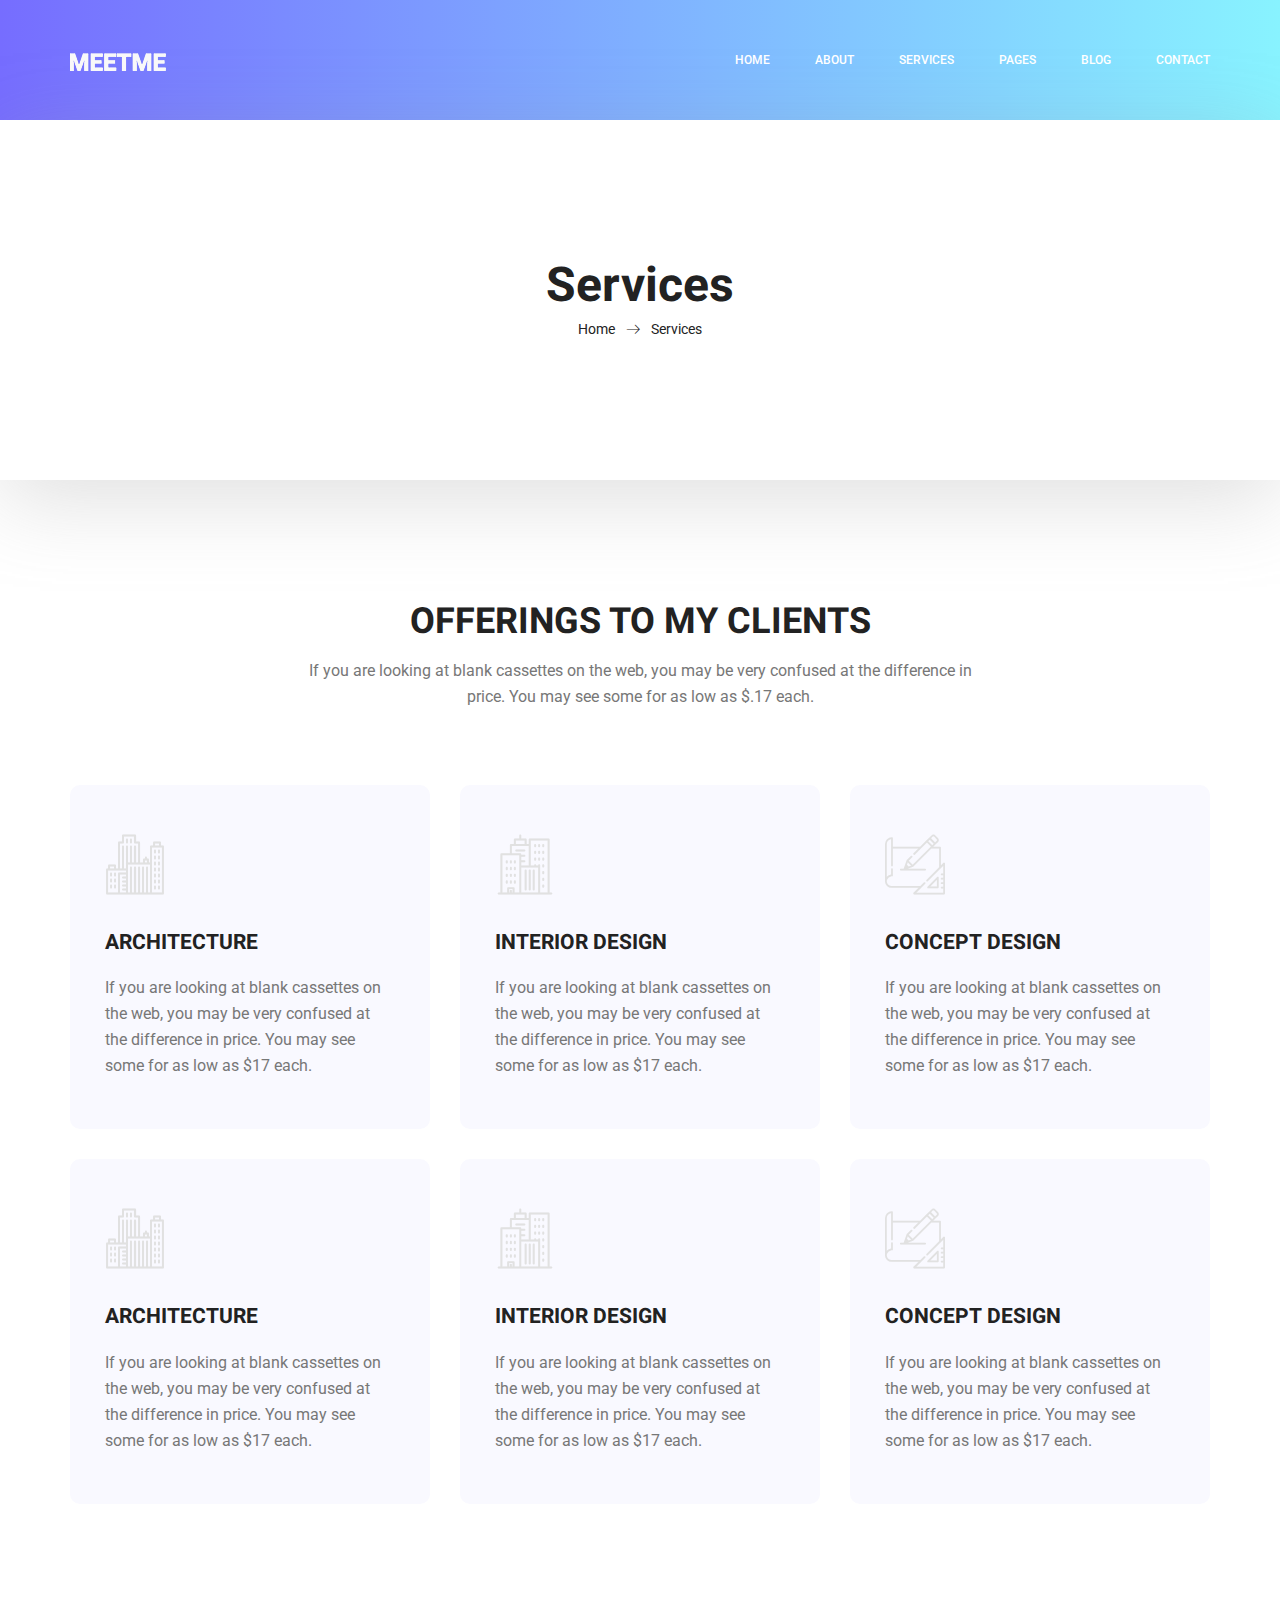
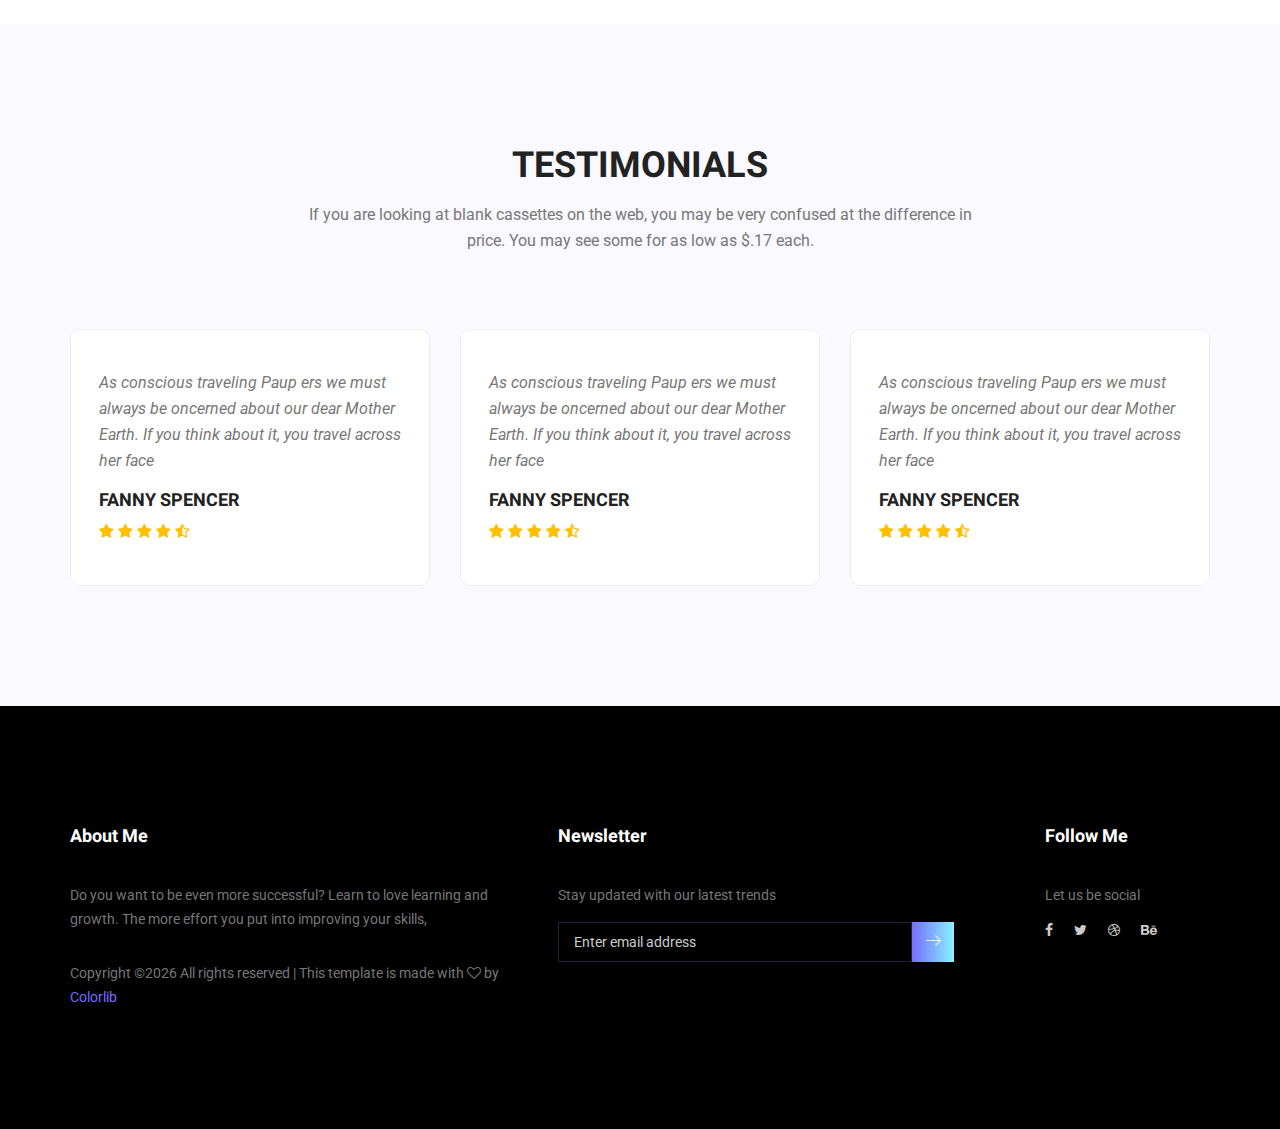
<file: services.html>
<!doctype html>
<html lang="en">
    <head>
        <!-- Required meta tags -->
        <meta charset="utf-8">
        <meta name="viewport" content="width=device-width, initial-scale=1, shrink-to-fit=no">
        <link rel="icon" href="img/favicon.png" type="image/png">
        <title>MeetMe Personal</title>
        <!-- Bootstrap CSS -->
        <link rel="stylesheet" href="css/bootstrap.css">
        <link rel="stylesheet" href="vendors/linericon/style.css">
        <link rel="stylesheet" href="css/font-awesome.min.css">
        <link rel="stylesheet" href="vendors/owl-carousel/owl.carousel.min.css">
        <link rel="stylesheet" href="vendors/lightbox/simpleLightbox.css">
        <link rel="stylesheet" href="vendors/nice-select/css/nice-select.css">
        <link rel="stylesheet" href="vendors/animate-css/animate.css">
        <link rel="stylesheet" href="vendors/popup/magnific-popup.css">
        <link rel="stylesheet" href="vendors/flaticon/flaticon.css">
        <!-- main css -->
        <link rel="stylesheet" href="css/style.css">
        <link rel="stylesheet" href="css/responsive.css">
    </head>
    <body>
        
        <!--================Header Menu Area =================-->
        <header class="header_area">
            <div class="main_menu">
            	<nav class="navbar navbar-expand-lg navbar-light">
					<div class="container box_1620">
						<!-- Brand and toggle get grouped for better mobile display -->
						<a class="navbar-brand logo_h" href="index.html"><img src="img/logo.png" alt=""></a>
						<button class="navbar-toggler" type="button" data-toggle="collapse" data-target="#navbarSupportedContent" aria-controls="navbarSupportedContent" aria-expanded="false" aria-label="Toggle navigation">
							<span class="icon-bar"></span>
							<span class="icon-bar"></span>
							<span class="icon-bar"></span>
						</button>
						<!-- Collect the nav links, forms, and other content for toggling -->
						<div class="collapse navbar-collapse offset" id="navbarSupportedContent">
							<ul class="nav navbar-nav menu_nav ml-auto">
								<li class="nav-item active"><a class="nav-link" href="index.html">Home</a></li> 
								<li class="nav-item"><a class="nav-link" href="about-us.html">About</a></li> 
								<li class="nav-item"><a class="nav-link" href="services.html">Services</a></li> 
								<li class="nav-item submenu dropdown">
									<a href="#" class="nav-link dropdown-toggle" data-toggle="dropdown" role="button" aria-haspopup="true" aria-expanded="false">Pages</a>
									<ul class="dropdown-menu">
										<li class="nav-item"><a class="nav-link" href="portfolio.html">Portfolio</a></li>
										<li class="nav-item"><a class="nav-link" href="elements.html">Elements</a></li>
									</ul>
								</li> 
								<li class="nav-item submenu dropdown">
									<a href="#" class="nav-link dropdown-toggle" data-toggle="dropdown" role="button" aria-haspopup="true" aria-expanded="false">Blog</a>
									<ul class="dropdown-menu">
										<li class="nav-item"><a class="nav-link" href="blog.html">Blog</a></li>
										<li class="nav-item"><a class="nav-link" href="single-blog.html">Blog Details</a></li>
									</ul>
								</li> 
								<li class="nav-item"><a class="nav-link" href="contact.html">Contact</a></li>
							</ul>
						</div> 
					</div>
            	</nav>
            </div>
        </header>
        <!--================Header Menu Area =================-->
        
        <!--================Home Banner Area =================-->
        <section class="banner_area">
            <div class="box_1620">
				<div class="banner_inner d-flex align-items-center">
					<div class="container">
						<div class="banner_content text-center">
							<h2>Services</h2>
							<div class="page_link">
								<a href="index.html">Home</a>
								<a href="services.html">Services</a>
							</div>
						</div>
					</div>
				</div>
            </div>
        </section>
        <!--================End Home Banner Area =================-->
        
        <!--================Feature Area =================-->
        <section class="feature_area white_feature p_120">
        	<div class="container">
        		<div class="main_title">
        			<h2>offerings to my clients</h2>
        			<p>If you are looking at blank cassettes on the web, you may be very confused at the difference in price. You may see some for as low as $.17 each.</p>
        		</div>
        		<div class="feature_inner row">
        			<div class="col-lg-4 col-md-6">
        				<div class="feature_item">
        					<i class="flaticon-city"></i>
        					<h4>Architecture</h4>
        					<p>If you are looking at blank cassettes on the web, you may be very confused at the difference in price. You may see some for as low as $17 each.</p>
        				</div>
        			</div>
        			<div class="col-lg-4 col-md-6">
        				<div class="feature_item">
        					<i class="flaticon-skyline"></i>
        					<h4>Interior Design</h4>
        					<p>If you are looking at blank cassettes on the web, you may be very confused at the difference in price. You may see some for as low as $17 each.</p>
        				</div>
        			</div>
        			<div class="col-lg-4 col-md-6">
        				<div class="feature_item">
        					<i class="flaticon-sketch"></i>
        					<h4>Concept Design</h4>
        					<p>If you are looking at blank cassettes on the web, you may be very confused at the difference in price. You may see some for as low as $17 each.</p>
        				</div>
        			</div>
        			<div class="col-lg-4 col-md-6">
        				<div class="feature_item">
        					<i class="flaticon-city"></i>
        					<h4>Architecture</h4>
        					<p>If you are looking at blank cassettes on the web, you may be very confused at the difference in price. You may see some for as low as $17 each.</p>
        				</div>
        			</div>
        			<div class="col-lg-4 col-md-6">
        				<div class="feature_item">
        					<i class="flaticon-skyline"></i>
        					<h4>Interior Design</h4>
        					<p>If you are looking at blank cassettes on the web, you may be very confused at the difference in price. You may see some for as low as $17 each.</p>
        				</div>
        			</div>
        			<div class="col-lg-4 col-md-6">
        				<div class="feature_item">
        					<i class="flaticon-sketch"></i>
        					<h4>Concept Design</h4>
        					<p>If you are looking at blank cassettes on the web, you may be very confused at the difference in price. You may see some for as low as $17 each.</p>
        				</div>
        			</div>
        		</div>
        	</div>
        </section>
        <!--================End Feature Area =================-->
        
        <!--================Testimonials Area =================-->
        <section class="testimonials_area p_120">
        	<div class="container">
        		<div class="main_title">
        			<h2>Testimonials</h2>
        			<p>If you are looking at blank cassettes on the web, you may be very confused at the difference in price. You may see some for as low as $.17 each.</p>
        		</div>
        		<div class="testi_inner">
					<div class="testi_slider owl-carousel">
						<div class="item">
							<div class="testi_item">
								<p>As conscious traveling Paup ers we must always be oncerned about our dear Mother Earth. If you think about it, you travel across her face</p>
								<h4>Fanny Spencer</h4>
								<a href="#"><i class="fa fa-star"></i></a>
								<a href="#"><i class="fa fa-star"></i></a>
								<a href="#"><i class="fa fa-star"></i></a>
								<a href="#"><i class="fa fa-star"></i></a>
								<a href="#"><i class="fa fa-star-half-o"></i></a>
							</div>
						</div>
						<div class="item">
							<div class="testi_item">
								<p>As conscious traveling Paup ers we must always be oncerned about our dear Mother Earth. If you think about it, you travel across her face</p>
								<h4>Fanny Spencer</h4>
								<a href="#"><i class="fa fa-star"></i></a>
								<a href="#"><i class="fa fa-star"></i></a>
								<a href="#"><i class="fa fa-star"></i></a>
								<a href="#"><i class="fa fa-star"></i></a>
								<a href="#"><i class="fa fa-star-half-o"></i></a>
							</div>
						</div>
						<div class="item">
							<div class="testi_item">
								<p>As conscious traveling Paup ers we must always be oncerned about our dear Mother Earth. If you think about it, you travel across her face</p>
								<h4>Fanny Spencer</h4>
								<a href="#"><i class="fa fa-star"></i></a>
								<a href="#"><i class="fa fa-star"></i></a>
								<a href="#"><i class="fa fa-star"></i></a>
								<a href="#"><i class="fa fa-star"></i></a>
								<a href="#"><i class="fa fa-star-half-o"></i></a>
							</div>
						</div>
					</div>
        		</div>
        	</div>
        </section>
        <!--================End Testimonials Area =================-->
        
        <!--================Footer Area =================-->
        <footer class="footer_area p_120">
        	<div class="container">
        		<div class="row footer_inner">
        			<div class="col-lg-5 col-sm-6">
        				<aside class="f_widget ab_widget">
        					<div class="f_title">
        						<h3>About Me</h3>
        					</div>
        					<p>Do you want to be even more successful? Learn to love learning and growth. The more effort you put into improving your skills,</p>
        					<p><!-- Link back to Colorlib can't be removed. Template is licensed under CC BY 3.0. -->
Copyright &copy;<script>document.write(new Date().getFullYear());</script> All rights reserved | This template is made with <i class="fa fa-heart-o" aria-hidden="true"></i> by <a href="https://colorlib.com" target="_blank">Colorlib</a>
<!-- Link back to Colorlib can't be removed. Template is licensed under CC BY 3.0. --></p>
        				</aside>
        			</div>
        			<div class="col-lg-5 col-sm-6">
        				<aside class="f_widget news_widget">
        					<div class="f_title">
        						<h3>Newsletter</h3>
        					</div>
        					<p>Stay updated with our latest trends</p>
        					<div id="mc_embed_signup">
                                <form target="_blank" action="https://spondonit.us12.list-manage.com/subscribe/post?u=1462626880ade1ac87bd9c93a&amp;id=92a4423d01" method="get" class="subscribe_form relative">
                                	<div class="input-group d-flex flex-row">
                                        <input name="EMAIL" placeholder="Enter email address" onfocus="this.placeholder = ''" onblur="this.placeholder = 'Email Address '" required="" type="email">
                                        <button class="btn sub-btn"><span class="lnr lnr-arrow-right"></span></button>		
                                    </div>				
                                    <div class="mt-10 info"></div>
                                </form>
                            </div>
        				</aside>
        			</div>
        			<div class="col-lg-2">
        				<aside class="f_widget social_widget">
        					<div class="f_title">
        						<h3>Follow Me</h3>
        					</div>
        					<p>Let us be social</p>
        					<ul class="list">
        						<li><a href="#"><i class="fa fa-facebook"></i></a></li>
        						<li><a href="#"><i class="fa fa-twitter"></i></a></li>
        						<li><a href="#"><i class="fa fa-dribbble"></i></a></li>
        						<li><a href="#"><i class="fa fa-behance"></i></a></li>
        					</ul>
        				</aside>
        			</div>
        		</div>
        	</div>
        </footer>
        <!--================End Footer Area =================-->
        
        
        
        
        <!-- Optional JavaScript -->
        <!-- jQuery first, then Popper.js, then Bootstrap JS -->
        <script src="js/jquery-3.3.1.min.js"></script>
        <script src="js/popper.js"></script>
        <script src="js/bootstrap.min.js"></script>
        <script src="js/stellar.js"></script>
        <script src="vendors/lightbox/simpleLightbox.min.js"></script>
        <script src="vendors/nice-select/js/jquery.nice-select.min.js"></script>
        <script src="vendors/isotope/imagesloaded.pkgd.min.js"></script>
        <script src="vendors/isotope/isotope.pkgd.min.js"></script>
        <script src="vendors/owl-carousel/owl.carousel.min.js"></script>
        <script src="vendors/popup/jquery.magnific-popup.min.js"></script>
        <script src="js/jquery.ajaxchimp.min.js"></script>
        <script src="vendors/counter-up/jquery.waypoints.min.js"></script>
        <script src="vendors/counter-up/jquery.counterup.min.js"></script>
        <script src="js/mail-script.js"></script>
        <script src="js/theme.js"></script>
    </body>
</html>
</file>
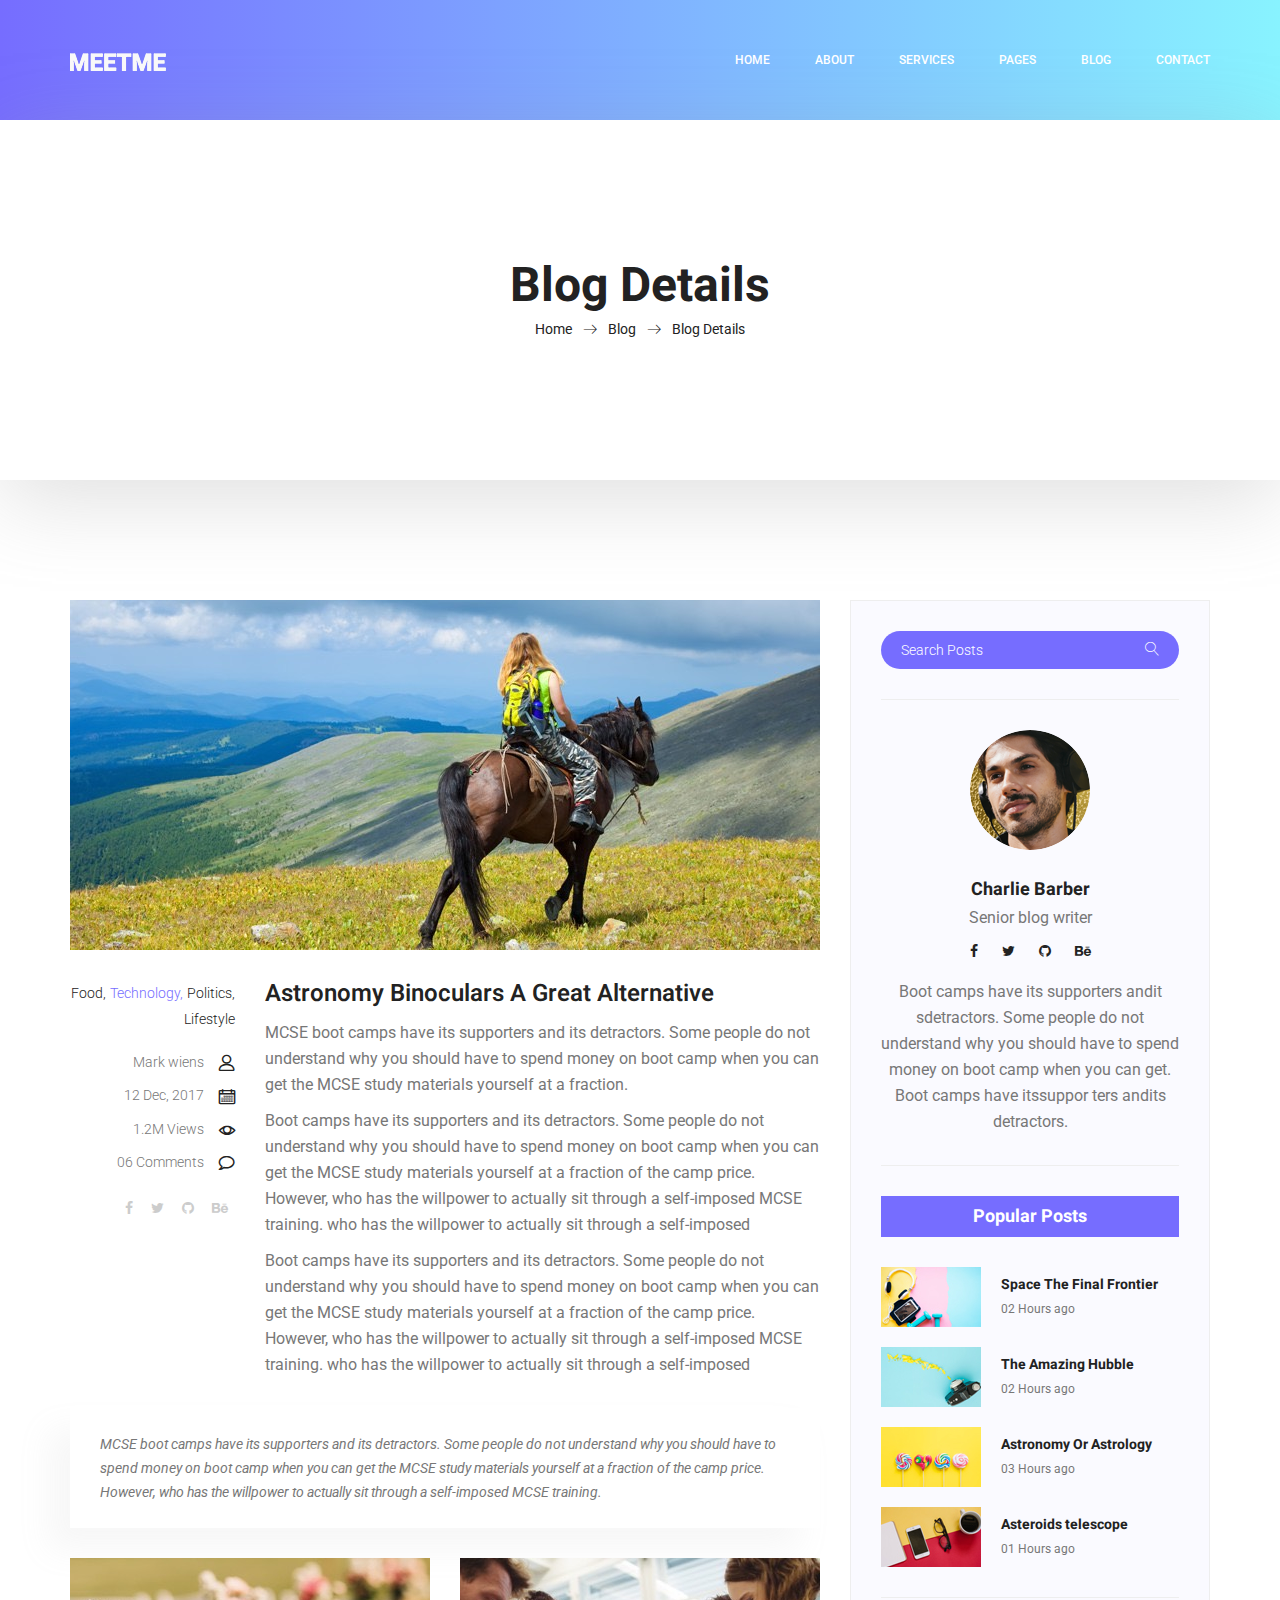
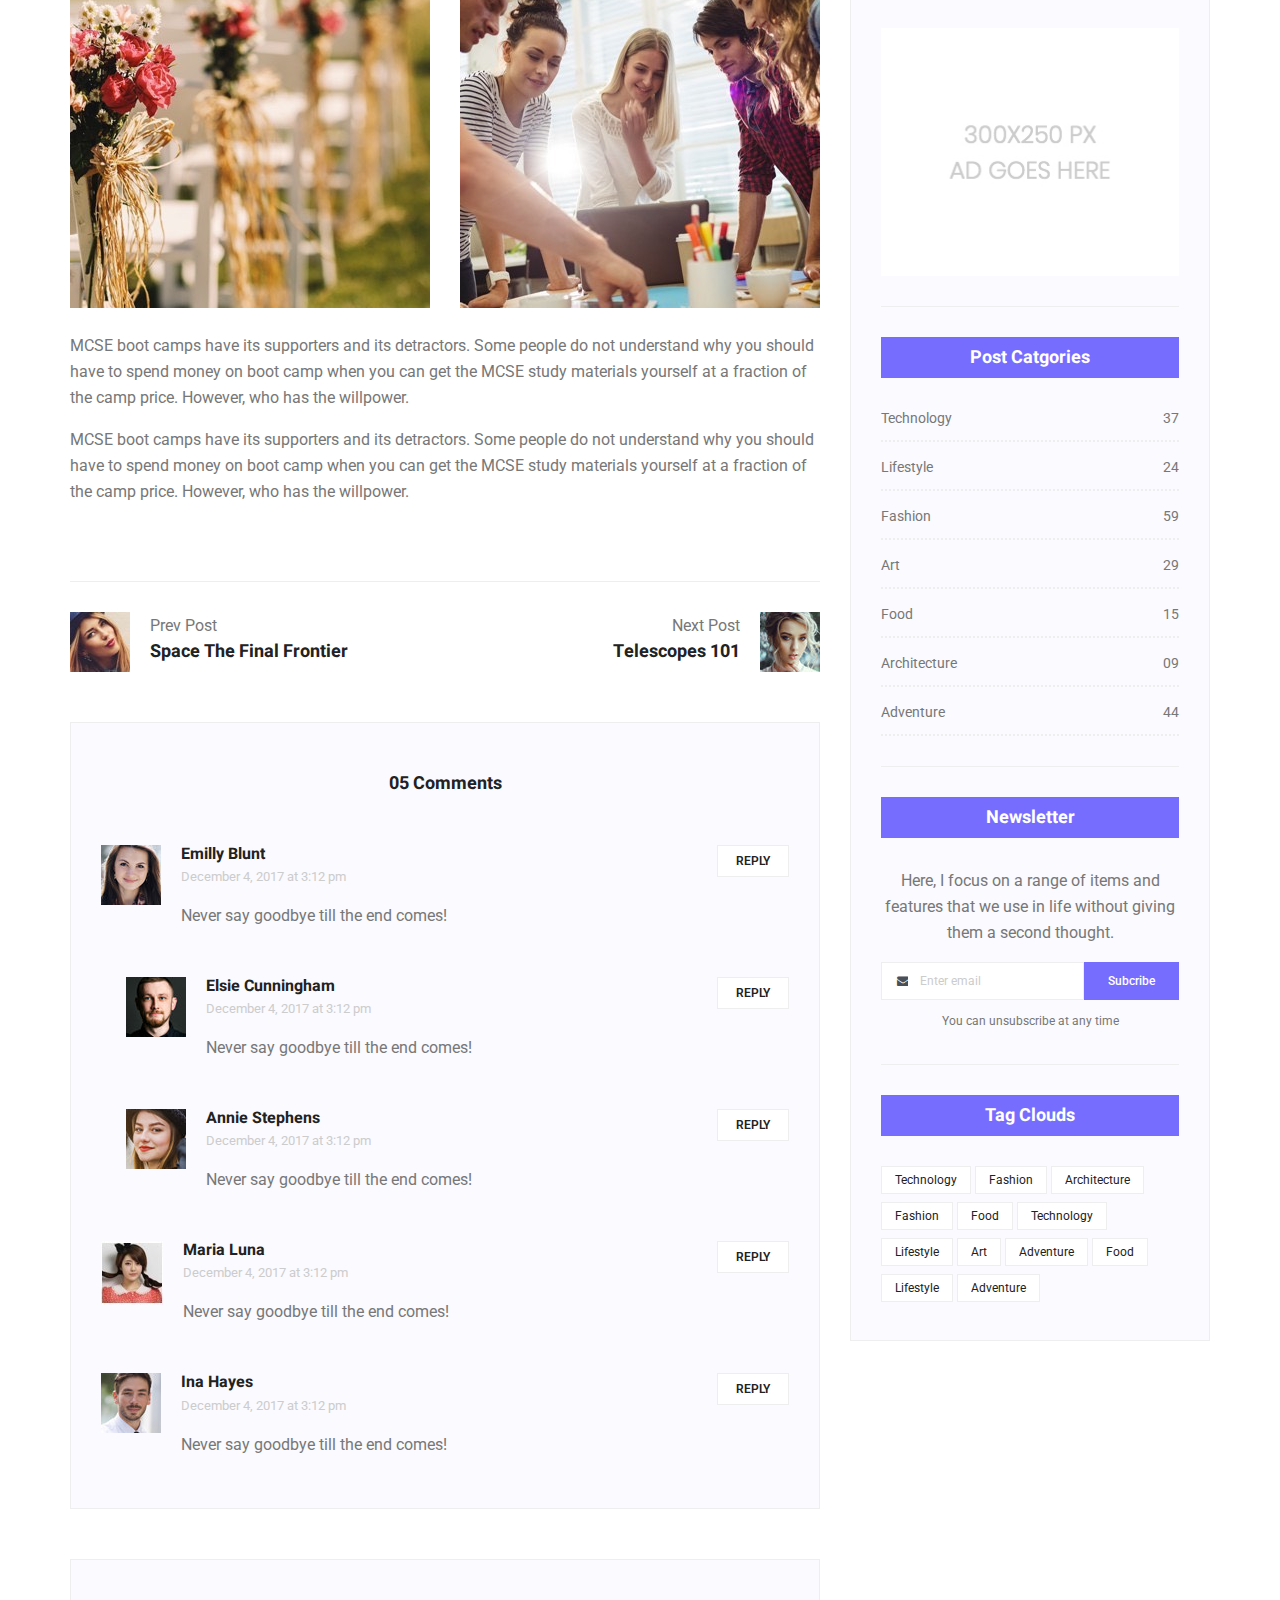
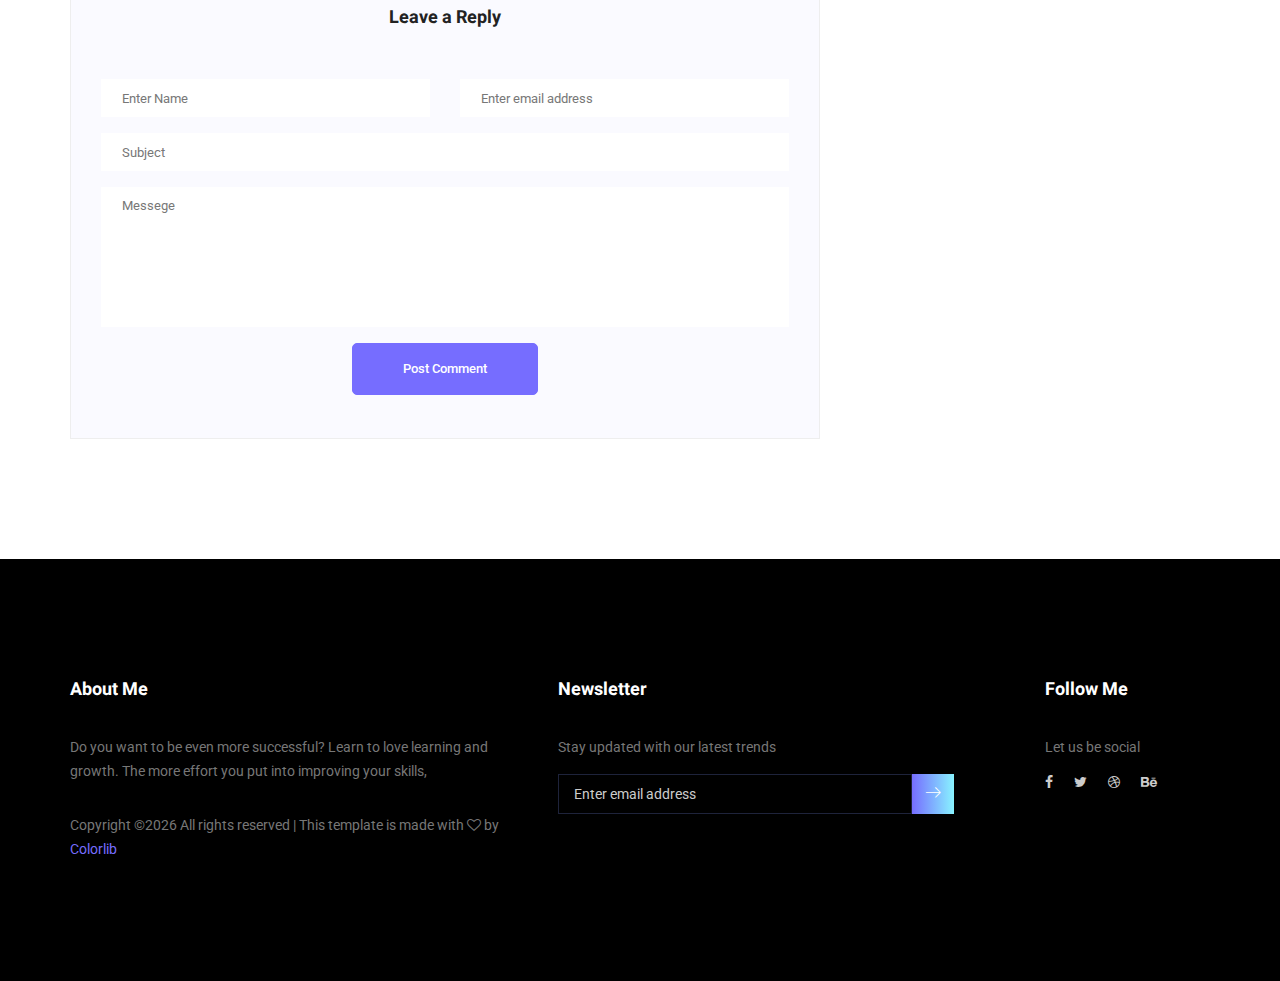
<file: single-blog.html>
<!doctype html>
<html lang="en">
    <head>
        <!-- Required meta tags -->
        <meta charset="utf-8">
        <meta name="viewport" content="width=device-width, initial-scale=1, shrink-to-fit=no">
        <link rel="icon" href="img/favicon.png" type="image/png">
        <title>MeetMe Personal</title>
        <!-- Bootstrap CSS -->
        <link rel="stylesheet" href="css/bootstrap.css">
        <link rel="stylesheet" href="vendors/linericon/style.css">
        <link rel="stylesheet" href="css/font-awesome.min.css">
        <link rel="stylesheet" href="vendors/owl-carousel/owl.carousel.min.css">
        <link rel="stylesheet" href="vendors/lightbox/simpleLightbox.css">
        <link rel="stylesheet" href="vendors/nice-select/css/nice-select.css">
        <link rel="stylesheet" href="vendors/animate-css/animate.css">
        <link rel="stylesheet" href="vendors/popup/magnific-popup.css">
        <!-- main css -->
        <link rel="stylesheet" href="css/style.css">
        <link rel="stylesheet" href="css/responsive.css">
    </head>
    <body>
        
        <!--================Header Menu Area =================-->
        <header class="header_area">
            <div class="main_menu">
            	<nav class="navbar navbar-expand-lg navbar-light">
					<div class="container box_1620">
						<!-- Brand and toggle get grouped for better mobile display -->
						<a class="navbar-brand logo_h" href="index.html"><img src="img/logo.png" alt=""></a>
						<button class="navbar-toggler" type="button" data-toggle="collapse" data-target="#navbarSupportedContent" aria-controls="navbarSupportedContent" aria-expanded="false" aria-label="Toggle navigation">
							<span class="icon-bar"></span>
							<span class="icon-bar"></span>
							<span class="icon-bar"></span>
						</button>
						<!-- Collect the nav links, forms, and other content for toggling -->
						<div class="collapse navbar-collapse offset" id="navbarSupportedContent">
							<ul class="nav navbar-nav menu_nav ml-auto">
								<li class="nav-item active"><a class="nav-link" href="index.html">Home</a></li> 
								<li class="nav-item"><a class="nav-link" href="about-us.html">About</a></li> 
								<li class="nav-item"><a class="nav-link" href="services.html">Services</a></li> 
								<li class="nav-item submenu dropdown">
									<a href="#" class="nav-link dropdown-toggle" data-toggle="dropdown" role="button" aria-haspopup="true" aria-expanded="false">Pages</a>
									<ul class="dropdown-menu">
										<li class="nav-item"><a class="nav-link" href="portfolio.html">Portfolio</a></li>
										<li class="nav-item"><a class="nav-link" href="elements.html">Elements</a></li>
									</ul>
								</li> 
								<li class="nav-item submenu dropdown">
									<a href="#" class="nav-link dropdown-toggle" data-toggle="dropdown" role="button" aria-haspopup="true" aria-expanded="false">Blog</a>
									<ul class="dropdown-menu">
										<li class="nav-item"><a class="nav-link" href="blog.html">Blog</a></li>
										<li class="nav-item"><a class="nav-link" href="single-blog.html">Blog Details</a></li>
									</ul>
								</li> 
								<li class="nav-item"><a class="nav-link" href="contact.html">Contact</a></li>
							</ul>
						</div> 
					</div>
            	</nav>
            </div>
        </header>
        <!--================Header Menu Area =================-->
        
        <!--================Home Banner Area =================-->
        <section class="banner_area">
            <div class="box_1620">
				<div class="banner_inner d-flex align-items-center">
					<div class="container">
						<div class="banner_content text-center">
							<h2>Blog Details</h2>
							<div class="page_link">
								<a href="index.html">Home</a>
								<a href="blog.html">Blog</a>
								<a href="single-blog.html">Blog Details</a>
							</div>
						</div>
					</div>
				</div>
            </div>
        </section>
        <!--================End Home Banner Area =================-->
        
        <!--================Blog Area =================-->
        <section class="blog_area single-post-area p_120">
            <div class="container">
                <div class="row">
                    <div class="col-lg-8 posts-list">
                        <div class="single-post row">
                            <div class="col-lg-12">
                                <div class="feature-img">
                                    <img class="img-fluid" src="img/blog/feature-img1.jpg" alt="">
                                </div>									
                            </div>
                            <div class="col-lg-3  col-md-3">
                                <div class="blog_info text-right">
                                    <div class="post_tag">
                                        <a href="#">Food,</a>
                                        <a class="active" href="#">Technology,</a>
                                        <a href="#">Politics,</a>
                                        <a href="#">Lifestyle</a>
                                    </div>
                                    <ul class="blog_meta list">
                                        <li><a href="#">Mark wiens<i class="lnr lnr-user"></i></a></li>
                                        <li><a href="#">12 Dec, 2017<i class="lnr lnr-calendar-full"></i></a></li>
                                        <li><a href="#">1.2M Views<i class="lnr lnr-eye"></i></a></li>
                                        <li><a href="#">06 Comments<i class="lnr lnr-bubble"></i></a></li>
                                    </ul>
                                    <ul class="social-links">
                                        <li><a href="#"><i class="fa fa-facebook"></i></a></li>
                                        <li><a href="#"><i class="fa fa-twitter"></i></a></li>
                                        <li><a href="#"><i class="fa fa-github"></i></a></li>
                                        <li><a href="#"><i class="fa fa-behance"></i></a></li>
                                    </ul>
                                </div>
                            </div>
                            <div class="col-lg-9 col-md-9 blog_details">
                                <h2>Astronomy Binoculars A Great Alternative</h2>
                                <p class="excert">
                                    MCSE boot camps have its supporters and its detractors. Some people do not understand why you should have to spend money on boot camp when you can get the MCSE study materials yourself at a fraction.
                                </p>
                                <p>
                                    Boot camps have its supporters and its detractors. Some people do not understand why you should have to spend money on boot camp when you can get the MCSE study materials yourself at a fraction of the camp price. However, who has the willpower to actually sit through a self-imposed MCSE training. who has the willpower to actually sit through a self-imposed
                                </p>
                                <p>
                                    Boot camps have its supporters and its detractors. Some people do not understand why you should have to spend money on boot camp when you can get the MCSE study materials yourself at a fraction of the camp price. However, who has the willpower to actually sit through a self-imposed MCSE training. who has the willpower to actually sit through a self-imposed
                                </p>
                            </div>
                            <div class="col-lg-12">
                                <div class="quotes">
                                    MCSE boot camps have its supporters and its detractors. Some people do not understand why you should have to spend money on boot camp when you can get the MCSE study materials yourself at a fraction of the camp price. However, who has the willpower to actually sit through a self-imposed MCSE training.										
                                </div>
                                <div class="row">
                                    <div class="col-6">
                                        <img class="img-fluid" src="img/blog/post-img1.jpg" alt="">
                                    </div>
                                    <div class="col-6">
                                        <img class="img-fluid" src="img/blog/post-img2.jpg" alt="">
                                    </div>	
                                    <div class="col-lg-12 mt-25">
                                        <p>
                                            MCSE boot camps have its supporters and its detractors. Some people do not understand why you should have to spend money on boot camp when you can get the MCSE study materials yourself at a fraction of the camp price. However, who has the willpower.
                                        </p>
                                        <p>
                                            MCSE boot camps have its supporters and its detractors. Some people do not understand why you should have to spend money on boot camp when you can get the MCSE study materials yourself at a fraction of the camp price. However, who has the willpower.
                                        </p>											
                                    </div>									
                                </div>
                            </div>
                        </div>
                        <div class="navigation-area">
                            <div class="row">
                                <div class="col-lg-6 col-md-6 col-12 nav-left flex-row d-flex justify-content-start align-items-center">
                                    <div class="thumb">
                                        <a href="#"><img class="img-fluid" src="img/blog/prev.jpg" alt=""></a>
                                    </div>
                                    <div class="arrow">
                                        <a href="#"><span class="lnr text-white lnr-arrow-left"></span></a>
                                    </div>
                                    <div class="detials">
                                        <p>Prev Post</p>
                                        <a href="#"><h4>Space The Final Frontier</h4></a>
                                    </div>
                                </div>
                                <div class="col-lg-6 col-md-6 col-12 nav-right flex-row d-flex justify-content-end align-items-center">
                                    <div class="detials">
                                        <p>Next Post</p>
                                        <a href="#"><h4>Telescopes 101</h4></a>
                                    </div>
                                    <div class="arrow">
                                        <a href="#"><span class="lnr text-white lnr-arrow-right"></span></a>
                                    </div>
                                    <div class="thumb">
                                        <a href="#"><img class="img-fluid" src="img/blog/next.jpg" alt=""></a>
                                    </div>										
                                </div>									
                            </div>
                        </div>
                        <div class="comments-area">
                            <h4>05 Comments</h4>
                            <div class="comment-list">
                                <div class="single-comment justify-content-between d-flex">
                                    <div class="user justify-content-between d-flex">
                                        <div class="thumb">
                                            <img src="img/blog/c1.jpg" alt="">
                                        </div>
                                        <div class="desc">
                                            <h5><a href="#">Emilly Blunt</a></h5>
                                            <p class="date">December 4, 2017 at 3:12 pm </p>
                                            <p class="comment">
                                                Never say goodbye till the end comes!
                                            </p>
                                        </div>
                                    </div>
                                    <div class="reply-btn">
                                           <a href="" class="btn-reply text-uppercase">reply</a> 
                                    </div>
                                </div>
                            </div>	
                            <div class="comment-list left-padding">
                                <div class="single-comment justify-content-between d-flex">
                                    <div class="user justify-content-between d-flex">
                                        <div class="thumb">
                                            <img src="img/blog/c2.jpg" alt="">
                                        </div>
                                        <div class="desc">
                                            <h5><a href="#">Elsie Cunningham</a></h5>
                                            <p class="date">December 4, 2017 at 3:12 pm </p>
                                            <p class="comment">
                                                Never say goodbye till the end comes!
                                            </p>
                                        </div>
                                    </div>
                                    <div class="reply-btn">
                                           <a href="" class="btn-reply text-uppercase">reply</a> 
                                    </div>
                                </div>
                            </div>	
                            <div class="comment-list left-padding">
                                <div class="single-comment justify-content-between d-flex">
                                    <div class="user justify-content-between d-flex">
                                        <div class="thumb">
                                            <img src="img/blog/c3.jpg" alt="">
                                        </div>
                                        <div class="desc">
                                            <h5><a href="#">Annie Stephens</a></h5>
                                            <p class="date">December 4, 2017 at 3:12 pm </p>
                                            <p class="comment">
                                                Never say goodbye till the end comes!
                                            </p>
                                        </div>
                                    </div>
                                    <div class="reply-btn">
                                           <a href="" class="btn-reply text-uppercase">reply</a> 
                                    </div>
                                </div>
                            </div>	
                            <div class="comment-list">
                                <div class="single-comment justify-content-between d-flex">
                                    <div class="user justify-content-between d-flex">
                                        <div class="thumb">
                                            <img src="img/blog/c4.jpg" alt="">
                                        </div>
                                        <div class="desc">
                                            <h5><a href="#">Maria Luna</a></h5>
                                            <p class="date">December 4, 2017 at 3:12 pm </p>
                                            <p class="comment">
                                                Never say goodbye till the end comes!
                                            </p>
                                        </div>
                                    </div>
                                    <div class="reply-btn">
                                           <a href="" class="btn-reply text-uppercase">reply</a> 
                                    </div>
                                </div>
                            </div>	
                            <div class="comment-list">
                                <div class="single-comment justify-content-between d-flex">
                                    <div class="user justify-content-between d-flex">
                                        <div class="thumb">
                                            <img src="img/blog/c5.jpg" alt="">
                                        </div>
                                        <div class="desc">
                                            <h5><a href="#">Ina Hayes</a></h5>
                                            <p class="date">December 4, 2017 at 3:12 pm </p>
                                            <p class="comment">
                                                Never say goodbye till the end comes!
                                            </p>
                                        </div>
                                    </div>
                                    <div class="reply-btn">
                                           <a href="" class="btn-reply text-uppercase">reply</a> 
                                    </div>
                                </div>
                            </div>	                                             				
                        </div>
                        <div class="comment-form">
                            <h4>Leave a Reply</h4>
                            <form>
                                <div class="form-group form-inline">
                                  <div class="form-group col-lg-6 col-md-6 name">
                                    <input type="text" class="form-control" id="name" placeholder="Enter Name" onfocus="this.placeholder = ''" onblur="this.placeholder = 'Enter Name'">
                                  </div>
                                  <div class="form-group col-lg-6 col-md-6 email">
                                    <input type="email" class="form-control" id="email" placeholder="Enter email address" onfocus="this.placeholder = ''" onblur="this.placeholder = 'Enter email address'">
                                  </div>										
                                </div>
                                <div class="form-group">
                                    <input type="text" class="form-control" id="subject" placeholder="Subject" onfocus="this.placeholder = ''" onblur="this.placeholder = 'Subject'">
                                </div>
                                <div class="form-group">
                                    <textarea class="form-control mb-10" rows="5" name="message" placeholder="Messege" onfocus="this.placeholder = ''" onblur="this.placeholder = 'Messege'" required=""></textarea>
                                </div>
                                <a href="#" class="primary-btn submit_btn">Post Comment</a>	
                            </form>
                        </div>
                    </div>
                    <div class="col-lg-4">
                        <div class="blog_right_sidebar">
                            <aside class="single_sidebar_widget search_widget">
                                <div class="input-group">
                                    <input type="text" class="form-control" placeholder="Search Posts">
                                    <span class="input-group-btn">
                                        <button class="btn btn-default" type="button"><i class="lnr lnr-magnifier"></i></button>
                                    </span>
                                </div><!-- /input-group -->
                                <div class="br"></div>
                            </aside>
                            <aside class="single_sidebar_widget author_widget">
                                <img class="author_img rounded-circle" src="img/blog/author.png" alt="">
                                <h4>Charlie Barber</h4>
                                <p>Senior blog writer</p>
                                <div class="social_icon">
                                    <a href="#"><i class="fa fa-facebook"></i></a>
                                    <a href="#"><i class="fa fa-twitter"></i></a>
                                    <a href="#"><i class="fa fa-github"></i></a>
                                    <a href="#"><i class="fa fa-behance"></i></a>
                                </div>
                                <p>Boot camps have its supporters andit sdetractors. Some people do not understand why you should have to spend money on boot camp when you can get. Boot camps have itssuppor ters andits detractors.</p>
                                <div class="br"></div>
                            </aside>
                            <aside class="single_sidebar_widget popular_post_widget">
                                <h3 class="widget_title">Popular Posts</h3>
                                <div class="media post_item">
                                    <img src="img/blog/popular-post/post1.jpg" alt="post">
                                    <div class="media-body">
                                        <a href="blog-details.html"><h3>Space The Final Frontier</h3></a>
                                        <p>02 Hours ago</p>
                                    </div>
                                </div>
                                <div class="media post_item">
                                    <img src="img/blog/popular-post/post2.jpg" alt="post">
                                    <div class="media-body">
                                        <a href="blog-details.html"><h3>The Amazing Hubble</h3></a>
                                        <p>02 Hours ago</p>
                                    </div>
                                </div>
                                <div class="media post_item">
                                    <img src="img/blog/popular-post/post3.jpg" alt="post">
                                    <div class="media-body">
                                        <a href="blog-details.html"><h3>Astronomy Or Astrology</h3></a>
                                        <p>03 Hours ago</p>
                                    </div>
                                </div>
                                <div class="media post_item">
                                    <img src="img/blog/popular-post/post4.jpg" alt="post">
                                    <div class="media-body">
                                        <a href="blog-details.html"><h3>Asteroids telescope</h3></a>
                                        <p>01 Hours ago</p>
                                    </div>
                                </div>
                                <div class="br"></div>
                            </aside>
                            <aside class="single_sidebar_widget ads_widget">
                                <a href="#"><img class="img-fluid" src="img/blog/add.jpg" alt=""></a>
                                <div class="br"></div>
                            </aside>
                            <aside class="single_sidebar_widget post_category_widget">
                                <h4 class="widget_title">Post Catgories</h4>
                                <ul class="list cat-list">
                                    <li>
                                        <a href="#" class="d-flex justify-content-between">
                                            <p>Technology</p>
                                            <p>37</p>
                                        </a>
                                    </li>
                                    <li>
                                        <a href="#" class="d-flex justify-content-between">
                                            <p>Lifestyle</p>
                                            <p>24</p>
                                        </a>
                                    </li>
                                    <li>
                                        <a href="#" class="d-flex justify-content-between">
                                            <p>Fashion</p>
                                            <p>59</p>
                                        </a>
                                    </li>
                                    <li>
                                        <a href="#" class="d-flex justify-content-between">
                                            <p>Art</p>
                                            <p>29</p>
                                        </a>
                                    </li>
                                    <li>
                                        <a href="#" class="d-flex justify-content-between">
                                            <p>Food</p>
                                            <p>15</p>
                                        </a>
                                    </li>
                                    <li>
                                        <a href="#" class="d-flex justify-content-between">
                                            <p>Architecture</p>
                                            <p>09</p>
                                        </a>
                                    </li>
                                    <li>
                                        <a href="#" class="d-flex justify-content-between">
                                            <p>Adventure</p>
                                            <p>44</p>
                                        </a>
                                    </li>															
                                </ul>
                                <div class="br"></div>
                            </aside>
                            <aside class="single-sidebar-widget newsletter_widget">
                                <h4 class="widget_title">Newsletter</h4>
                                <p>
                                Here, I focus on a range of items and features that we use in life without
                                giving them a second thought.
                                </p>
                                <div class="form-group d-flex flex-row">
                                    <div class="input-group">
                                        <div class="input-group-prepend">
                                            <div class="input-group-text"><i class="fa fa-envelope" aria-hidden="true"></i></div>
                                        </div>
                                        <input type="text" class="form-control" id="inlineFormInputGroup" placeholder="Enter email" onfocus="this.placeholder = ''" onblur="this.placeholder = 'Enter email'">
                                    </div>
                                    <a href="#" class="bbtns">Subcribe</a>
                                </div>	
                                <p class="text-bottom">You can unsubscribe at any time</p>	
                                <div class="br"></div>							
                            </aside>
                            <aside class="single-sidebar-widget tag_cloud_widget">
                                <h4 class="widget_title">Tag Clouds</h4>
                                <ul class="list">
                                    <li><a href="#">Technology</a></li>
                                    <li><a href="#">Fashion</a></li>
                                    <li><a href="#">Architecture</a></li>
                                    <li><a href="#">Fashion</a></li>
                                    <li><a href="#">Food</a></li>
                                    <li><a href="#">Technology</a></li>
                                    <li><a href="#">Lifestyle</a></li>
                                    <li><a href="#">Art</a></li>
                                    <li><a href="#">Adventure</a></li>
                                    <li><a href="#">Food</a></li>
                                    <li><a href="#">Lifestyle</a></li>
                                    <li><a href="#">Adventure</a></li>
                                </ul>
                            </aside>
                        </div>
                    </div>
                </div>
            </div>
        </section>
        <!--================Blog Area =================-->
        
        <!--================Footer Area =================-->
        <footer class="footer_area p_120">
        	<div class="container">
        		<div class="row footer_inner">
        			<div class="col-lg-5 col-sm-6">
        				<aside class="f_widget ab_widget">
        					<div class="f_title">
        						<h3>About Me</h3>
        					</div>
        					<p>Do you want to be even more successful? Learn to love learning and growth. The more effort you put into improving your skills,</p>
        					<p><!-- Link back to Colorlib can't be removed. Template is licensed under CC BY 3.0. -->
Copyright &copy;<script>document.write(new Date().getFullYear());</script> All rights reserved | This template is made with <i class="fa fa-heart-o" aria-hidden="true"></i> by <a href="https://colorlib.com" target="_blank">Colorlib</a>
<!-- Link back to Colorlib can't be removed. Template is licensed under CC BY 3.0. --></p>
        				</aside>
        			</div>
        			<div class="col-lg-5 col-sm-6">
        				<aside class="f_widget news_widget">
        					<div class="f_title">
        						<h3>Newsletter</h3>
        					</div>
        					<p>Stay updated with our latest trends</p>
        					<div id="mc_embed_signup">
                                <form target="_blank" action="https://spondonit.us12.list-manage.com/subscribe/post?u=1462626880ade1ac87bd9c93a&amp;id=92a4423d01" method="get" class="subscribe_form relative">
                                	<div class="input-group d-flex flex-row">
                                        <input name="EMAIL" placeholder="Enter email address" onfocus="this.placeholder = ''" onblur="this.placeholder = 'Email Address '" required="" type="email">
                                        <button class="btn sub-btn"><span class="lnr lnr-arrow-right"></span></button>		
                                    </div>				
                                    <div class="mt-10 info"></div>
                                </form>
                            </div>
        				</aside>
        			</div>
        			<div class="col-lg-2">
        				<aside class="f_widget social_widget">
        					<div class="f_title">
        						<h3>Follow Me</h3>
        					</div>
        					<p>Let us be social</p>
        					<ul class="list">
        						<li><a href="#"><i class="fa fa-facebook"></i></a></li>
        						<li><a href="#"><i class="fa fa-twitter"></i></a></li>
        						<li><a href="#"><i class="fa fa-dribbble"></i></a></li>
        						<li><a href="#"><i class="fa fa-behance"></i></a></li>
        					</ul>
        				</aside>
        			</div>
        		</div>
        	</div>
        </footer>
        <!--================End Footer Area =================-->
        
        
        
        
        <!-- Optional JavaScript -->
        <!-- jQuery first, then Popper.js, then Bootstrap JS -->
        <script src="js/jquery-3.3.1.min.js"></script>
        <script src="js/popper.js"></script>
        <script src="js/bootstrap.min.js"></script>
        <script src="js/stellar.js"></script>
        <script src="vendors/lightbox/simpleLightbox.min.js"></script>
        <script src="vendors/nice-select/js/jquery.nice-select.min.js"></script>
        <script src="vendors/isotope/imagesloaded.pkgd.min.js"></script>
        <script src="vendors/isotope/isotope.pkgd.min.js"></script>
        <script src="vendors/owl-carousel/owl.carousel.min.js"></script>
        <script src="vendors/popup/jquery.magnific-popup.min.js"></script>
        <script src="js/jquery.ajaxchimp.min.js"></script>
        <script src="vendors/counter-up/jquery.waypoints.min.js"></script>
        <script src="vendors/counter-up/jquery.counterup.min.js"></script>
        <script src="js/mail-script.js"></script>
        <script src="js/theme.js"></script>
    </body>
</html>
</file>
<file: vendors/linericon/style.css>
@font-face {
	font-family: 'Linearicons-Free';
	src:url('fonts/Linearicons-Free.eot?w118d');
	src:url('fonts/Linearicons-Free.eot?#iefixw118d') format('embedded-opentype'),
		url('fonts/Linearicons-Free.woff2?w118d') format('woff2'),
		url('fonts/Linearicons-Free.woff?w118d') format('woff'),
		url('fonts/Linearicons-Free.ttf?w118d') format('truetype'),
		url('fonts/Linearicons-Free.svg?w118d#Linearicons-Free') format('svg');
	font-weight: normal;
	font-style: normal;
}

.lnr {
	font-family: 'Linearicons-Free';
	speak: none;
	font-style: normal;
	font-weight: normal;
	font-variant: normal;
	text-transform: none;
	line-height: 1;

	/* Better Font Rendering =========== */
	-webkit-font-smoothing: antialiased;
	-moz-osx-font-smoothing: grayscale;
}

.lnr-home:before {
	content: "\e800";
}
.lnr-apartment:before {
	content: "\e801";
}
.lnr-pencil:before {
	content: "\e802";
}
.lnr-magic-wand:before {
	content: "\e803";
}
.lnr-drop:before {
	content: "\e804";
}
.lnr-lighter:before {
	content: "\e805";
}
.lnr-poop:before {
	content: "\e806";
}
.lnr-sun:before {
	content: "\e807";
}
.lnr-moon:before {
	content: "\e808";
}
.lnr-cloud:before {
	content: "\e809";
}
.lnr-cloud-upload:before {
	content: "\e80a";
}
.lnr-cloud-download:before {
	content: "\e80b";
}
.lnr-cloud-sync:before {
	content: "\e80c";
}
.lnr-cloud-check:before {
	content: "\e80d";
}
.lnr-database:before {
	content: "\e80e";
}
.lnr-lock:before {
	content: "\e80f";
}
.lnr-cog:before {
	content: "\e810";
}
.lnr-trash:before {
	content: "\e811";
}
.lnr-dice:before {
	content: "\e812";
}
.lnr-heart:before {
	content: "\e813";
}
.lnr-star:before {
	content: "\e814";
}
.lnr-star-half:before {
	content: "\e815";
}
.lnr-star-empty:before {
	content: "\e816";
}
.lnr-flag:before {
	content: "\e817";
}
.lnr-envelope:before {
	content: "\e818";
}
.lnr-paperclip:before {
	content: "\e819";
}
.lnr-inbox:before {
	content: "\e81a";
}
.lnr-eye:before {
	content: "\e81b";
}
.lnr-printer:before {
	content: "\e81c";
}
.lnr-file-empty:before {
	content: "\e81d";
}
.lnr-file-add:before {
	content: "\e81e";
}
.lnr-enter:before {
	content: "\e81f";
}
.lnr-exit:before {
	content: "\e820";
}
.lnr-graduation-hat:before {
	content: "\e821";
}
.lnr-license:before {
	content: "\e822";
}
.lnr-music-note:before {
	content: "\e823";
}
.lnr-film-play:before {
	content: "\e824";
}
.lnr-camera-video:before {
	content: "\e825";
}
.lnr-camera:before {
	content: "\e826";
}
.lnr-picture:before {
	content: "\e827";
}
.lnr-book:before {
	content: "\e828";
}
.lnr-bookmark:before {
	content: "\e829";
}
.lnr-user:before {
	content: "\e82a";
}
.lnr-users:before {
	content: "\e82b";
}
.lnr-shirt:before {
	content: "\e82c";
}
.lnr-store:before {
	content: "\e82d";
}
.lnr-cart:before {
	content: "\e82e";
}
.lnr-tag:before {
	content: "\e82f";
}
.lnr-phone-handset:before {
	content: "\e830";
}
.lnr-phone:before {
	content: "\e831";
}
.lnr-pushpin:before {
	content: "\e832";
}
.lnr-map-marker:before {
	content: "\e833";
}
.lnr-map:before {
	content: "\e834";
}
.lnr-location:before {
	content: "\e835";
}
.lnr-calendar-full:before {
	content: "\e836";
}
.lnr-keyboard:before {
	content: "\e837";
}
.lnr-spell-check:before {
	content: "\e838";
}
.lnr-screen:before {
	content: "\e839";
}
.lnr-smartphone:before {
	content: "\e83a";
}
.lnr-tablet:before {
	content: "\e83b";
}
.lnr-laptop:before {
	content: "\e83c";
}
.lnr-laptop-phone:before {
	content: "\e83d";
}
.lnr-power-switch:before {
	content: "\e83e";
}
.lnr-bubble:before {
	content: "\e83f";
}
.lnr-heart-pulse:before {
	content: "\e840";
}
.lnr-construction:before {
	content: "\e841";
}
.lnr-pie-chart:before {
	content: "\e842";
}
.lnr-chart-bars:before {
	content: "\e843";
}
.lnr-gift:before {
	content: "\e844";
}
.lnr-diamond:before {
	content: "\e845";
}
.lnr-linearicons:before {
	content: "\e846";
}
.lnr-dinner:before {
	content: "\e847";
}
.lnr-coffee-cup:before {
	content: "\e848";
}
.lnr-leaf:before {
	content: "\e849";
}
.lnr-paw:before {
	content: "\e84a";
}
.lnr-rocket:before {
	content: "\e84b";
}
.lnr-briefcase:before {
	content: "\e84c";
}
.lnr-bus:before {
	content: "\e84d";
}
.lnr-car:before {
	content: "\e84e";
}
.lnr-train:before {
	content: "\e84f";
}
.lnr-bicycle:before {
	content: "\e850";
}
.lnr-wheelchair:before {
	content: "\e851";
}
.lnr-select:before {
	content: "\e852";
}
.lnr-earth:before {
	content: "\e853";
}
.lnr-smile:before {
	content: "\e854";
}
.lnr-sad:before {
	content: "\e855";
}
.lnr-neutral:before {
	content: "\e856";
}
.lnr-mustache:before {
	content: "\e857";
}
.lnr-alarm:before {
	content: "\e858";
}
.lnr-bullhorn:before {
	content: "\e859";
}
.lnr-volume-high:before {
	content: "\e85a";
}
.lnr-volume-medium:before {
	content: "\e85b";
}
.lnr-volume-low:before {
	content: "\e85c";
}
.lnr-volume:before {
	content: "\e85d";
}
.lnr-mic:before {
	content: "\e85e";
}
.lnr-hourglass:before {
	content: "\e85f";
}
.lnr-undo:before {
	content: "\e860";
}
.lnr-redo:before {
	content: "\e861";
}
.lnr-sync:before {
	content: "\e862";
}
.lnr-history:before {
	content: "\e863";
}
.lnr-clock:before {
	content: "\e864";
}
.lnr-download:before {
	content: "\e865";
}
.lnr-upload:before {
	content: "\e866";
}
.lnr-enter-down:before {
	content: "\e867";
}
.lnr-exit-up:before {
	content: "\e868";
}
.lnr-bug:before {
	content: "\e869";
}
.lnr-code:before {
	content: "\e86a";
}
.lnr-link:before {
	content: "\e86b";
}
.lnr-unlink:before {
	content: "\e86c";
}
.lnr-thumbs-up:before {
	content: "\e86d";
}
.lnr-thumbs-down:before {
	content: "\e86e";
}
.lnr-magnifier:before {
	content: "\e86f";
}
.lnr-cross:before {
	content: "\e870";
}
.lnr-menu:before {
	content: "\e871";
}
.lnr-list:before {
	content: "\e872";
}
.lnr-chevron-up:before {
	content: "\e873";
}
.lnr-chevron-down:before {
	content: "\e874";
}
.lnr-chevron-left:before {
	content: "\e875";
}
.lnr-chevron-right:before {
	content: "\e876";
}
.lnr-arrow-up:before {
	content: "\e877";
}
.lnr-arrow-down:before {
	content: "\e878";
}
.lnr-arrow-left:before {
	content: "\e879";
}
.lnr-arrow-right:before {
	content: "\e87a";
}
.lnr-move:before {
	content: "\e87b";
}
.lnr-warning:before {
	content: "\e87c";
}
.lnr-question-circle:before {
	content: "\e87d";
}
.lnr-menu-circle:before {
	content: "\e87e";
}
.lnr-checkmark-circle:before {
	content: "\e87f";
}
.lnr-cross-circle:before {
	content: "\e880";
}
.lnr-plus-circle:before {
	content: "\e881";
}
.lnr-circle-minus:before {
	content: "\e882";
}
.lnr-arrow-up-circle:before {
	content: "\e883";
}
.lnr-arrow-down-circle:before {
	content: "\e884";
}
.lnr-arrow-left-circle:before {
	content: "\e885";
}
.lnr-arrow-right-circle:before {
	content: "\e886";
}
.lnr-chevron-up-circle:before {
	content: "\e887";
}
.lnr-chevron-down-circle:before {
	content: "\e888";
}
.lnr-chevron-left-circle:before {
	content: "\e889";
}
.lnr-chevron-right-circle:before {
	content: "\e88a";
}
.lnr-crop:before {
	content: "\e88b";
}
.lnr-frame-expand:before {
	content: "\e88c";
}
.lnr-frame-contract:before {
	content: "\e88d";
}
.lnr-layers:before {
	content: "\e88e";
}
.lnr-funnel:before {
	content: "\e88f";
}
.lnr-text-format:before {
	content: "\e890";
}
.lnr-text-format-remove:before {
	content: "\e891";
}
.lnr-text-size:before {
	content: "\e892";
}
.lnr-bold:before {
	content: "\e893";
}
.lnr-italic:before {
	content: "\e894";
}
.lnr-underline:before {
	content: "\e895";
}
.lnr-strikethrough:before {
	content: "\e896";
}
.lnr-highlight:before {
	content: "\e897";
}
.lnr-text-align-left:before {
	content: "\e898";
}
.lnr-text-align-center:before {
	content: "\e899";
}
.lnr-text-align-right:before {
	content: "\e89a";
}
.lnr-text-align-justify:before {
	content: "\e89b";
}
.lnr-line-spacing:before {
	content: "\e89c";
}
.lnr-indent-increase:before {
	content: "\e89d";
}
.lnr-indent-decrease:before {
	content: "\e89e";
}
.lnr-pilcrow:before {
	content: "\e89f";
}
.lnr-direction-ltr:before {
	content: "\e8a0";
}
.lnr-direction-rtl:before {
	content: "\e8a1";
}
.lnr-page-break:before {
	content: "\e8a2";
}
.lnr-sort-alpha-asc:before {
	content: "\e8a3";
}
.lnr-sort-amount-asc:before {
	content: "\e8a4";
}
.lnr-hand:before {
	content: "\e8a5";
}
.lnr-pointer-up:before {
	content: "\e8a6";
}
.lnr-pointer-right:before {
	content: "\e8a7";
}
.lnr-pointer-down:before {
	content: "\e8a8";
}
.lnr-pointer-left:before {
	content: "\e8a9";
}
</file>
<file: vendors/nice-select/css/nice-select.css>
.nice-select {
  -webkit-tap-highlight-color: transparent;
  background-color: #fff;
  border-radius: 5px;
  border: solid 1px #e8e8e8;
  box-sizing: border-box;
  clear: both;
  cursor: pointer;
  display: block;
  float: left;
  font-family: inherit;
  font-size: 14px;
  font-weight: normal;
  height: 42px;
  line-height: 40px;
  outline: none;
  padding-left: 18px;
  padding-right: 30px;
  position: relative;
  text-align: left !important;
  -webkit-transition: all 0.2s ease-in-out;
  transition: all 0.2s ease-in-out;
  -webkit-user-select: none;
     -moz-user-select: none;
      -ms-user-select: none;
          user-select: none;
  white-space: nowrap;
  width: auto; }
  .nice-select:hover {
    border-color: #dbdbdb; }
  .nice-select:active, .nice-select.open, .nice-select:focus {
    border-color: #999; }
  .nice-select:after {
    border-bottom: 2px solid #999;
    border-right: 2px solid #999;
    content: '';
    display: block;
    height: 5px;
    margin-top: -4px;
    pointer-events: none;
    position: absolute;
    right: 12px;
    top: 50%;
    -webkit-transform-origin: 66% 66%;
        -ms-transform-origin: 66% 66%;
            transform-origin: 66% 66%;
    -webkit-transform: rotate(45deg);
        -ms-transform: rotate(45deg);
            transform: rotate(45deg);
    -webkit-transition: all 0.15s ease-in-out;
    transition: all 0.15s ease-in-out;
    width: 5px; }
  .nice-select.open:after {
    -webkit-transform: rotate(-135deg);
        -ms-transform: rotate(-135deg);
            transform: rotate(-135deg); }
  .nice-select.open .list {
    opacity: 1;
    pointer-events: auto;
    -webkit-transform: scale(1) translateY(0);
        -ms-transform: scale(1) translateY(0);
            transform: scale(1) translateY(0); }
  .nice-select.disabled {
    border-color: #ededed;
    color: #999;
    pointer-events: none; }
    .nice-select.disabled:after {
      border-color: #cccccc; }
  .nice-select.wide {
    width: 100%; }
    .nice-select.wide .list {
      left: 0 !important;
      right: 0 !important; }
  .nice-select.right {
    float: right; }
    .nice-select.right .list {
      left: auto;
      right: 0; }
  .nice-select.small {
    font-size: 12px;
    height: 36px;
    line-height: 34px; }
    .nice-select.small:after {
      height: 4px;
      width: 4px; }
    .nice-select.small .option {
      line-height: 34px;
      min-height: 34px; }
  .nice-select .list {
    background-color: #fff;
    border-radius: 5px;
    box-shadow: 0 0 0 1px rgba(68, 68, 68, 0.11);
    box-sizing: border-box;
    margin-top: 4px;
    opacity: 0;
    overflow: hidden;
    padding: 0;
    pointer-events: none;
    position: absolute;
    top: 100%;
    left: 0;
    -webkit-transform-origin: 50% 0;
        -ms-transform-origin: 50% 0;
            transform-origin: 50% 0;
    -webkit-transform: scale(0.75) translateY(-21px);
        -ms-transform: scale(0.75) translateY(-21px);
            transform: scale(0.75) translateY(-21px);
    -webkit-transition: all 0.2s cubic-bezier(0.5, 0, 0, 1.25), opacity 0.15s ease-out;
    transition: all 0.2s cubic-bezier(0.5, 0, 0, 1.25), opacity 0.15s ease-out;
    z-index: 9; }
    .nice-select .list:hover .option:not(:hover) {
      background-color: transparent !important; }
  .nice-select .option {
    cursor: pointer;
    font-weight: 400;
    line-height: 40px;
    list-style: none;
    min-height: 40px;
    outline: none;
    padding-left: 18px;
    padding-right: 29px;
    text-align: left;
    -webkit-transition: all 0.2s;
    transition: all 0.2s; }
    .nice-select .option:hover, .nice-select .option.focus, .nice-select .option.selected.focus {
      background-color: #f6f6f6; }
    .nice-select .option.selected {
      font-weight: bold; }
    .nice-select .option.disabled {
      background-color: transparent;
      color: #999;
      cursor: default; }

.no-csspointerevents .nice-select .list {
  display: none; }

.no-csspointerevents .nice-select.open .list {
  display: block; }
</file>
<file: vendors/flaticon/flaticon.css>
/*
  	Flaticon icon font: Flaticon
  	Creation date: 26/06/2018 17:19
  	*/

@font-face {
  font-family: "Flaticon";
  src: url("./Flaticon.eot");
  src: url("./Flaticon.eot?#iefix") format("embedded-opentype"),
       url("./Flaticon.woff") format("woff"),
       url("./Flaticon.ttf") format("truetype"),
       url("./Flaticon.svg#Flaticon") format("svg");
  font-weight: normal;
  font-style: normal;
}

@media screen and (-webkit-min-device-pixel-ratio:0) {
  @font-face {
    font-family: "Flaticon";
    src: url("./Flaticon.svg#Flaticon") format("svg");
  }
}

[class^="flaticon-"]:before, [class*=" flaticon-"]:before,
[class^="flaticon-"]:after, [class*=" flaticon-"]:after {   
  font-family: Flaticon;
        font-size: 20px;
font-style: normal;
margin-left: 20px;
}

.flaticon-skyline:before { content: "\f100"; }
.flaticon-sketch:before { content: "\f101"; }
.flaticon-city:before { content: "\f102"; }
</file>
<file: css/style.css>
/*----------------------------------------------------
@File: Default Styles
@Author: Rocky Ahmed
@URL: http://wethemez.com
Author E-mail: rockybd1995@gmail.com

This file contains the styling for the actual theme, this
is the file you need to edit to change the look of the
theme.
---------------------------------------------------- */
/*=====================================================================
@Template Name: Builder Construction 
@Author: Rocky Ahmed
@Developed By: Rocky Ahmed
@Developer URL: http://rocky.wethemez.com
Author E-mail: rockybd1995@gmail.com

@Default Styles

Table of Content:
01/ Variables
02/ predefin
03/ header
04/ button
05/ banner
06/ breadcrumb
07/ about
08/ team
09/ project 
10/ price 
11/ team 
12/ blog 
13/ video  
14/ features  
15/ career  
16/ contact 
17/ footer

=====================================================================*/
/*----------------------------------------------------*/
/*font Variables*/
/*Color Variables*/
/*=================== fonts ====================*/
@import url("https://fonts.googleapis.com/css?family=Heebo:300,400,700,900|Roboto:300,400,500,700");
/*---------------------------------------------------- */
/*----------------------------------------------------*/
.list {
  list-style: none;
  margin: 0px;
  padding: 0px; }

a {
  text-decoration: none;
  transition: all 0.3s ease-in-out; }
  a:hover, a:focus {
    text-decoration: none;
    outline: none; }

.row.m0 {
  margin: 0px; }

body {
  line-height: 26px;
  font-size: 16px;
  font-family: "Roboto", sans-serif;
  font-weight: normal;
  color: #777777; }

h1, h2, h3, h4, h5, h6 {
  font-family: "Heebo", sans-serif;
  font-weight: bold; }

button:focus {
  outline: none;
  box-shadow: none; }

.p0 {
  padding-left: 0px;
  padding-right: 0px; }

.p_120 {
  padding-top: 120px;
  padding-bottom: 120px; }

.p_100 {
  padding-top: 100px;
  padding-bottom: 100px; }

.pad_top {
  padding-top: 120px; }

.pad_bt {
  padding-bottom: 120px; }

.mt-25 {
  margin-top: 25px; }

@media (min-width: 1200px) {
  .container {
    max-width: 1170px; } }

@media (min-width: 1620px) {
  .box_1620 {
    max-width: 1620px;
    margin: auto;
    width: 100%;
    padding-left: 0px;
    padding-right: 0px; } }
/* Main Title Area css
============================================================================================ */
.main_title {
  text-align: center;
  max-width: 670px;
  margin: 0px auto 75px; }
  .main_title h2 {
    font-family: "Heebo", sans-serif;
    font-size: 36px;
    color: #222222;
    margin-bottom: 15px;
    text-transform: uppercase; }
  .main_title p {
    font-size: 16px;
    font-family: "Roboto", sans-serif;
    font-weight: normal;
    line-height: 26px;
    color: #777777;
    margin-bottom: 0px; }

/* End Main Title Area css
============================================================================================ */
/*---------------------------------------------------- */
/*----------------------------------------------------*/
.header_area {
  position: absolute;
  width: 100%;
  top: 0;
  left: 0;
  z-index: 99;
  transition: background 0.4s, all 0.3s linear; }
  .header_area .navbar {
    background: transparent;
    padding: 0px;
    border: 0px;
    border-radius: 0px; }
    .header_area .navbar .nav .nav-item {
      margin-right: 45px; }
      .header_area .navbar .nav .nav-item .nav-link {
        font: 500 12px/120px "Roboto", sans-serif;
        text-transform: uppercase;
        color: #fff;
        padding: 0px;
        display: inline-block; }
        .header_area .navbar .nav .nav-item .nav-link:after {
          display: none; }
      .header_area .navbar .nav .nav-item:hover .nav-link, .header_area .navbar .nav .nav-item.active .nav-link {
        color: #fff; }
      .header_area .navbar .nav .nav-item.submenu {
        position: relative; }
        .header_area .navbar .nav .nav-item.submenu ul {
          border: none;
          padding: 0px;
          border-radius: 0px;
          box-shadow: none;
          margin: 0px;
          background: #fff;
          box-shadow: 0px 3px 16px 0px rgba(0, 0, 0, 0.1); }
          @media (min-width: 992px) {
            .header_area .navbar .nav .nav-item.submenu ul {
              position: absolute;
              top: 120%;
              left: 0px;
              min-width: 200px;
              text-align: left;
              opacity: 0;
              transition: all 300ms ease-in;
              visibility: hidden;
              display: block;
              border: none;
              padding: 0px;
              border-radius: 0px; } }
          .header_area .navbar .nav .nav-item.submenu ul:before {
            content: "";
            width: 0;
            height: 0;
            border-style: solid;
            border-width: 10px 10px 0 10px;
            border-color: #eeeeee transparent transparent transparent;
            position: absolute;
            right: 24px;
            top: 45px;
            z-index: 3;
            opacity: 0;
            transition: all 400ms linear; }
          .header_area .navbar .nav .nav-item.submenu ul .nav-item {
            display: block;
            float: none;
            margin-right: 0px;
            border-bottom: 1px solid #ededed;
            margin-left: 0px;
            transition: all 0.4s linear; }
            .header_area .navbar .nav .nav-item.submenu ul .nav-item .nav-link {
              line-height: 45px;
              color: #222222;
              padding: 0px 30px;
              transition: all 150ms linear;
              display: block;
              margin-right: 0px; }
            .header_area .navbar .nav .nav-item.submenu ul .nav-item:last-child {
              border-bottom: none; }
            .header_area .navbar .nav .nav-item.submenu ul .nav-item:hover .nav-link {
              background: #766dff;
              color: #fff; }
        @media (min-width: 992px) {
          .header_area .navbar .nav .nav-item.submenu:hover ul {
            visibility: visible;
            opacity: 1;
            top: 100%; } }
        .header_area .navbar .nav .nav-item.submenu:hover ul .nav-item {
          margin-top: 0px; }
      .header_area .navbar .nav .nav-item:last-child {
        margin-right: 0px; }
    .header_area .navbar .search {
      font-size: 12px;
      line-height: 60px;
      display: inline-block;
      color: #222222;
      margin-left: 80px; }
      .header_area .navbar .search i {
        font-weight: 600; }
  .header_area.navbar_fixed .main_menu {
    position: fixed;
    width: 100%;
    top: -70px;
    left: 0;
    right: 0;
    background: #000;
    transform: translateY(70px);
    transition: transform 500ms ease, background 500ms ease;
    -webkit-transition: transform 500ms ease, background 500ms ease;
    box-shadow: 0px 3px 16px 0px rgba(0, 0, 0, 0.1); }
    .header_area.navbar_fixed .main_menu .navbar .nav .nav-item .nav-link {
      line-height: 70px; }

.top_menu {
  background: #f9f9ff; }
  .top_menu .header_social li {
    display: inline-block;
    margin-right: 15px; }
    .top_menu .header_social li a {
      font-size: 14px;
      color: #777777;
      display: inline-block;
      line-height: 42px;
      transition: all 300ms linear 0s; }
    .top_menu .header_social li:last-child {
      margin-right: 0px; }
    .top_menu .header_social li:hover a {
      color: #766dff; }
  .top_menu .dn_btn {
    line-height: 42px;
    display: inline-block;
    font-size: 12px;
    margin-right: 30px;
    font-family: "Roboto", sans-serif;
    font-weight: normal;
    color: #777777;
    transition: all 300ms linear 0s; }
    .top_menu .dn_btn:hover {
      color: #766dff; }
    .top_menu .dn_btn:last-child {
      margin-right: 0px; }
  .top_menu .lan_pack {
    height: 30px;
    border: 1px solid #eeeeee;
    border-radius: 3px;
    line-height: 28px;
    font-size: 12px;
    font-family: "Roboto", sans-serif;
    font-weight: 500;
    padding-left: 19px;
    padding-right: 36px;
    color: #777777;
    background: #f9f9ff;
    margin-right: 5px;
    margin-top: 8px; }
    .top_menu .lan_pack .current {
      color: #777777; }
    .top_menu .lan_pack:after {
      content: "\f0d7";
      border: none !important;
      font: normal normal normal 12px/1 FontAwesome;
      transform: rotate(0deg);
      height: auto;
      margin-top: -6px;
      right: 20px; }

/*---------------------------------------------------- */
/*----------------------------------------------------*/
/* Home Banner Area css
============================================================================================ */
.home_banner_area {
  position: relative;
  z-index: 1;
  background-image: -moz-linear-gradient(0deg, #766dff 0%, #88f3ff 100%);
  background-image: -webkit-linear-gradient(0deg, #766dff 0%, #88f3ff 100%);
  background-image: -ms-linear-gradient(0deg, #766dff 0%, #88f3ff 100%);
  margin-bottom: 200px; }
  .home_banner_area .box_1620 {
    min-height: 700px;
    border-radius: 12px;
    position: relative;
    bottom: -200px;
    background: #fff;
    padding: 30px;
    box-shadow: 0px 20px 80px 0px rgba(153, 153, 153, 0.3); }
  .home_banner_area .banner_inner {
    position: relative;
    width: 100%;
    min-height: 700px;
    display: flex; }
    .home_banner_area .banner_inner .banner_content {
      color: #222222;
      vertical-align: middle;
      align-self: center;
      text-align: left; }
      .home_banner_area .banner_inner .banner_content .media .d-flex {
        padding-right: 125px; }
      .home_banner_area .banner_inner .banner_content .media .media-body {
        vertical-align: middle;
        align-self: center; }

.blog_banner {
  min-height: 780px;
  position: relative;
  z-index: 1;
  overflow: hidden;
  margin-bottom: 0px; }
  .blog_banner .banner_inner {
    background: #04091e;
    position: relative;
    overflow: hidden;
    width: 100%;
    min-height: 780px;
    z-index: 1; }
    .blog_banner .banner_inner .overlay {
      background: url(../img/banner/banner-2.jpg) no-repeat scroll center center;
      opacity: .5;
      height: 125%;
      position: absolute;
      left: 0px;
      top: 0px;
      width: 100%;
      z-index: -1; }
    .blog_banner .banner_inner .blog_b_text {
      max-width: 700px;
      margin: auto;
      color: #fff; }
      .blog_banner .banner_inner .blog_b_text h2 {
        font-size: 60px;
        font-weight: bold;
        font-family: "Heebo", sans-serif;
        line-height: 66px;
        margin-bottom: 15px;
        text-transform: uppercase; }
      .blog_banner .banner_inner .blog_b_text p {
        font-size: 16px;
        margin-bottom: 35px; }
      .blog_banner .banner_inner .blog_b_text .white_bg_btn {
        line-height: 42px;
        padding: 0px 45px;
        border-radius: 5px; }

.banner_box {
  max-width: 1620px;
  margin: auto; }

.banner_area {
  position: relative;
  z-index: 1;
  min-height: 350px;
  background-image: -moz-linear-gradient(0deg, #766dff 0%, #88f3ff 100%);
  background-image: -webkit-linear-gradient(0deg, #766dff 0%, #88f3ff 100%);
  background-image: -ms-linear-gradient(0deg, #766dff 0%, #88f3ff 100%);
  margin-bottom: 120px; }
  .banner_area .box_1620 {
    background: #fff;
    min-height: 360px;
    border-radius: 12px;
    position: relative;
    bottom: -120px;
    box-shadow: 0px 20px 80px 0px rgba(153, 153, 153, 0.3); }
  .banner_area .banner_inner {
    position: relative;
    overflow: hidden;
    width: 100%;
    min-height: 360px;
    z-index: 1; }
    .banner_area .banner_inner .banner_content h2 {
      color: #222222;
      font-size: 48px;
      font-family: "Heebo", sans-serif;
      margin-bottom: 0px;
      font-weight: bold; }
    .banner_area .banner_inner .banner_content .page_link a {
      font-size: 14px;
      color: #222222;
      font-family: "Roboto", sans-serif;
      margin-right: 32px;
      position: relative; }
      .banner_area .banner_inner .banner_content .page_link a:before {
        content: "\e87a";
        font-family: 'Linearicons-Free';
        position: absolute;
        right: -25px;
        top: 50%;
        transform: translateY(-50%); }
      .banner_area .banner_inner .banner_content .page_link a:last-child {
        margin-right: 0px; }
        .banner_area .banner_inner .banner_content .page_link a:last-child:before {
          display: none; }
      .banner_area .banner_inner .banner_content .page_link a:hover {
        color: #766dff; }

/* End Home Banner Area css
============================================================================================ */
/*---------------------------------------------------- */
/*----------------------------------------------------*/
/* Latest Blog Area css
============================================================================================ */
.latest_blog_inner {
  margin-bottom: -30px; }

.l_blog_item {
  margin-bottom: 30px; }
  .l_blog_item .date {
    font-size: 13px;
    font-family: "Roboto", sans-serif;
    font-weight: normal;
    color: #777777;
    margin-top: 20px;
    display: block;
    margin-bottom: 15px; }
  .l_blog_item h4 {
    font-size: 18px;
    line-height: 24px;
    color: #222222;
    border-bottom: 1px solid #eeeeee;
    padding-bottom: 20px;
    margin-bottom: 20px;
    transition: all 300ms linear 0s; }
  .l_blog_item p {
    margin-bottom: 0px; }
  .l_blog_item:hover h4 {
    color: #766dff; }

/* End Latest Blog Area css
============================================================================================ */
/*================= latest_blog_area css =============*/
.single-recent-blog-post {
  margin-bottom: 30px; }
  .single-recent-blog-post .thumb {
    overflow: hidden; }
    .single-recent-blog-post .thumb img {
      transition: all 0.7s linear; }
  .single-recent-blog-post .details {
    padding-top: 30px; }
    .single-recent-blog-post .details .sec_h4 {
      line-height: 24px;
      padding: 10px 0px 13px;
      transition: all 0.3s linear; }
      .single-recent-blog-post .details .sec_h4:hover {
        color: #777777; }
  .single-recent-blog-post .date {
    font-size: 14px;
    line-height: 24px;
    font-weight: 400; }
  .single-recent-blog-post:hover img {
    transform: scale(1.23) rotate(10deg); }

.tags .tag_btn {
  font-size: 12px;
  font-weight: 500;
  line-height: 20px;
  border: 1px solid #eeeeee;
  display: inline-block;
  padding: 1px 18px;
  text-align: center;
  color: #222222; }
  .tags .tag_btn:before {
    background: #766dff; }
  .tags .tag_btn + .tag_btn {
    margin-left: 2px; }

/*========= blog_categorie_area css ===========*/
.blog_categorie_area {
  padding-top: 80px;
  padding-bottom: 80px; }

.categories_post {
  position: relative;
  text-align: center;
  cursor: pointer; }
  .categories_post img {
    max-width: 100%; }
  .categories_post .categories_details {
    position: absolute;
    top: 20px;
    left: 20px;
    right: 20px;
    bottom: 20px;
    background: rgba(34, 34, 34, 0.8);
    color: #fff;
    transition: all 0.3s linear;
    display: flex;
    align-items: center;
    justify-content: center; }
    .categories_post .categories_details h5 {
      margin-bottom: 0px;
      font-size: 18px;
      line-height: 26px;
      text-transform: uppercase;
      color: #fff;
      position: relative; }
    .categories_post .categories_details p {
      font-weight: 300;
      font-size: 14px;
      line-height: 26px;
      margin-bottom: 0px; }
    .categories_post .categories_details .border_line {
      margin: 10px 0px;
      background: #fff;
      width: 100%;
      height: 1px; }
  .categories_post:hover .categories_details {
    background-image: -moz-linear-gradient(0deg, #766dff 0%, #88f3ff 100%);
    background-image: -webkit-linear-gradient(0deg, #766dff 0%, #88f3ff 100%);
    background-image: -ms-linear-gradient(0deg, #766dff 0%, #88f3ff 100%);
    opacity: 0.851; }

/*============ blog_left_sidebar css ==============*/
.blog_item {
  margin-bottom: 40px; }

.blog_info {
  padding-top: 30px; }
  .blog_info .post_tag {
    padding-bottom: 20px; }
    .blog_info .post_tag a {
      font: 300 14px/21px "Roboto", sans-serif;
      color: #222222; }
      .blog_info .post_tag a:hover {
        color: #777777; }
      .blog_info .post_tag a.active {
        color: #766dff; }
  .blog_info .blog_meta li a {
    font: 300 14px/20px "Roboto", sans-serif;
    color: #777777;
    vertical-align: middle;
    padding-bottom: 12px;
    display: inline-block; }
    .blog_info .blog_meta li a i {
      color: #222222;
      font-size: 16px;
      font-weight: 600;
      padding-left: 15px;
      line-height: 20px;
      vertical-align: middle; }
    .blog_info .blog_meta li a:hover {
      color: #766dff; }

.blog_post img {
  max-width: 100%; }

.blog_details {
  padding-top: 20px; }
  .blog_details h2 {
    font-size: 24px;
    line-height: 36px;
    color: #222222;
    font-weight: 600;
    transition: all 0.3s linear; }
    .blog_details h2:hover {
      color: #766dff; }
  .blog_details p {
    margin-bottom: 26px; }

.view_btn {
  font-size: 14px;
  line-height: 36px;
  display: inline-block;
  color: #222222;
  font-weight: 500;
  padding: 0px 30px;
  background: #fff; }

.blog_right_sidebar {
  border: 1px solid #eeeeee;
  background: #fafaff;
  padding: 30px; }
  .blog_right_sidebar .widget_title {
    font-size: 18px;
    line-height: 25px;
    background: #766dff;
    text-align: center;
    color: #fff;
    padding: 8px 0px;
    margin-bottom: 30px; }
  .blog_right_sidebar .search_widget .input-group .form-control {
    font-size: 14px;
    line-height: 29px;
    border: 0px;
    width: 100%;
    font-weight: 300;
    color: #fff;
    padding-left: 20px;
    border-radius: 45px;
    z-index: 0;
    background: #766dff; }
    .blog_right_sidebar .search_widget .input-group .form-control.placeholder {
      color: #fff; }
    .blog_right_sidebar .search_widget .input-group .form-control:-moz-placeholder {
      color: #fff; }
    .blog_right_sidebar .search_widget .input-group .form-control::-moz-placeholder {
      color: #fff; }
    .blog_right_sidebar .search_widget .input-group .form-control::-webkit-input-placeholder {
      color: #fff; }
    .blog_right_sidebar .search_widget .input-group .form-control:focus {
      box-shadow: none; }
  .blog_right_sidebar .search_widget .input-group .btn-default {
    position: absolute;
    right: 20px;
    background: transparent;
    border: 0px;
    box-shadow: none;
    font-size: 14px;
    color: #fff;
    padding: 0px;
    top: 50%;
    transform: translateY(-50%);
    z-index: 1; }
  .blog_right_sidebar .author_widget {
    text-align: center; }
    .blog_right_sidebar .author_widget h4 {
      font-size: 18px;
      line-height: 20px;
      color: #222222;
      margin-bottom: 5px;
      margin-top: 30px; }
    .blog_right_sidebar .author_widget p {
      margin-bottom: 0px; }
    .blog_right_sidebar .author_widget .social_icon {
      padding: 7px 0px 15px; }
      .blog_right_sidebar .author_widget .social_icon a {
        font-size: 14px;
        color: #222222;
        transition: all 0.2s linear; }
        .blog_right_sidebar .author_widget .social_icon a + a {
          margin-left: 20px; }
        .blog_right_sidebar .author_widget .social_icon a:hover {
          color: #766dff; }
  .blog_right_sidebar .popular_post_widget .post_item .media-body {
    justify-content: center;
    align-self: center;
    padding-left: 20px; }
    .blog_right_sidebar .popular_post_widget .post_item .media-body h3 {
      font-size: 14px;
      line-height: 20px;
      color: #222222;
      margin-bottom: 4px;
      transition: all 0.3s linear; }
      .blog_right_sidebar .popular_post_widget .post_item .media-body h3:hover {
        color: #766dff; }
    .blog_right_sidebar .popular_post_widget .post_item .media-body p {
      font-size: 12px;
      line-height: 21px;
      margin-bottom: 0px; }
  .blog_right_sidebar .popular_post_widget .post_item + .post_item {
    margin-top: 20px; }
  .blog_right_sidebar .post_category_widget .cat-list li {
    border-bottom: 2px dotted #eee;
    transition: all 0.3s ease 0s;
    padding-bottom: 12px; }
    .blog_right_sidebar .post_category_widget .cat-list li a {
      font-size: 14px;
      line-height: 20px;
      color: #777; }
      .blog_right_sidebar .post_category_widget .cat-list li a p {
        margin-bottom: 0px; }
    .blog_right_sidebar .post_category_widget .cat-list li + li {
      padding-top: 15px; }
    .blog_right_sidebar .post_category_widget .cat-list li:hover {
      border-color: #766dff; }
      .blog_right_sidebar .post_category_widget .cat-list li:hover a {
        color: #766dff; }
  .blog_right_sidebar .newsletter_widget {
    text-align: center; }
    .blog_right_sidebar .newsletter_widget .form-group {
      margin-bottom: 8px; }
    .blog_right_sidebar .newsletter_widget .input-group-prepend {
      margin-right: -1px; }
    .blog_right_sidebar .newsletter_widget .input-group-text {
      background: #fff;
      border-radius: 0px;
      vertical-align: top;
      font-size: 12px;
      line-height: 36px;
      padding: 0px 0px 0px 15px;
      border: 1px solid #eeeeee;
      border-right: 0px; }
    .blog_right_sidebar .newsletter_widget .form-control {
      font-size: 12px;
      line-height: 24px;
      color: #cccccc;
      border: 1px solid #eeeeee;
      border-left: 0px;
      border-radius: 0px; }
      .blog_right_sidebar .newsletter_widget .form-control.placeholder {
        color: #cccccc; }
      .blog_right_sidebar .newsletter_widget .form-control:-moz-placeholder {
        color: #cccccc; }
      .blog_right_sidebar .newsletter_widget .form-control::-moz-placeholder {
        color: #cccccc; }
      .blog_right_sidebar .newsletter_widget .form-control::-webkit-input-placeholder {
        color: #cccccc; }
      .blog_right_sidebar .newsletter_widget .form-control:focus {
        outline: none;
        box-shadow: none; }
    .blog_right_sidebar .newsletter_widget .bbtns {
      background: #766dff;
      color: #fff;
      font-size: 12px;
      line-height: 38px;
      display: inline-block;
      font-weight: 500;
      padding: 0px 24px 0px 24px;
      border-radius: 0; }
    .blog_right_sidebar .newsletter_widget .text-bottom {
      font-size: 12px; }
  .blog_right_sidebar .tag_cloud_widget ul li {
    display: inline-block; }
    .blog_right_sidebar .tag_cloud_widget ul li a {
      display: inline-block;
      border: 1px solid #eee;
      background: #fff;
      padding: 0px 13px;
      margin-bottom: 8px;
      transition: all 0.3s ease 0s;
      color: #222222;
      font-size: 12px; }
      .blog_right_sidebar .tag_cloud_widget ul li a:hover {
        background-image: -moz-linear-gradient(0deg, #766dff 0%, #88f3ff 100%);
        background-image: -webkit-linear-gradient(0deg, #766dff 0%, #88f3ff 100%);
        background-image: -ms-linear-gradient(0deg, #766dff 0%, #88f3ff 100%);
        color: #fff; }
  .blog_right_sidebar .br {
    width: 100%;
    height: 1px;
    background: #eeeeee;
    margin: 30px 0px; }

.blog-pagination {
  padding-top: 25px;
  padding-bottom: 95px; }
  .blog-pagination .page-link {
    border-radius: 0; }
  .blog-pagination .page-item {
    border: none; }

.page-link {
  background: transparent;
  font-weight: 400; }

.blog-pagination .page-item.active .page-link {
  background-color: #766dff;
  border-color: transparent;
  color: #fff; }

.blog-pagination .page-link {
  position: relative;
  display: block;
  padding: 0.5rem 0.75rem;
  margin-left: -1px;
  line-height: 1.25;
  color: #8a8a8a;
  border: none; }

.blog-pagination .page-link .lnr {
  font-weight: 600; }

.blog-pagination .page-item:last-child .page-link,
.blog-pagination .page-item:first-child .page-link {
  border-radius: 0; }

.blog-pagination .page-link:hover {
  color: #fff;
  text-decoration: none;
  background-color: #766dff;
  border-color: #eee; }

/*============ Start Blog Single Styles  =============*/
.single-post-area .social-links {
  padding-top: 10px; }
  .single-post-area .social-links li {
    display: inline-block;
    margin-bottom: 10px; }
    .single-post-area .social-links li a {
      color: #cccccc;
      padding: 7px;
      font-size: 14px;
      transition: all 0.2s linear; }
      .single-post-area .social-links li a:hover {
        color: #222222; }
.single-post-area .blog_details {
  padding-top: 26px; }
  .single-post-area .blog_details p {
    margin-bottom: 10px; }
.single-post-area .quotes {
  margin-top: 20px;
  margin-bottom: 30px;
  padding: 24px 35px 24px 30px;
  background-color: white;
  box-shadow: -20.84px 21.58px 30px 0px rgba(176, 176, 176, 0.1);
  font-size: 14px;
  line-height: 24px;
  color: #777;
  font-style: italic; }
.single-post-area .arrow {
  position: absolute; }
  .single-post-area .arrow .lnr {
    font-size: 20px;
    font-weight: 600; }
.single-post-area .thumb .overlay-bg {
  background: rgba(0, 0, 0, 0.8); }
.single-post-area .navigation-area {
  border-top: 1px solid #eee;
  padding-top: 30px;
  margin-top: 60px; }
  .single-post-area .navigation-area p {
    margin-bottom: 0px; }
  .single-post-area .navigation-area h4 {
    font-size: 18px;
    line-height: 25px;
    color: #222222; }
  .single-post-area .navigation-area .nav-left {
    text-align: left; }
    .single-post-area .navigation-area .nav-left .thumb {
      margin-right: 20px;
      background: #000; }
      .single-post-area .navigation-area .nav-left .thumb img {
        transition: all 300ms linear 0s; }
    .single-post-area .navigation-area .nav-left .lnr {
      margin-left: 20px;
      opacity: 0;
      transition: all 300ms linear 0s; }
    .single-post-area .navigation-area .nav-left:hover .lnr {
      opacity: 1; }
    .single-post-area .navigation-area .nav-left:hover .thumb img {
      opacity: .5; }
    @media (max-width: 767px) {
      .single-post-area .navigation-area .nav-left {
        margin-bottom: 30px; } }
  .single-post-area .navigation-area .nav-right {
    text-align: right; }
    .single-post-area .navigation-area .nav-right .thumb {
      margin-left: 20px;
      background: #000; }
      .single-post-area .navigation-area .nav-right .thumb img {
        transition: all 300ms linear 0s; }
    .single-post-area .navigation-area .nav-right .lnr {
      margin-right: 20px;
      opacity: 0;
      transition: all 300ms linear 0s; }
    .single-post-area .navigation-area .nav-right:hover .lnr {
      opacity: 1; }
    .single-post-area .navigation-area .nav-right:hover .thumb img {
      opacity: .5; }
@media (max-width: 991px) {
  .single-post-area .sidebar-widgets {
    padding-bottom: 0px; } }

.comments-area {
  background: #fafaff;
  border: 1px solid #eee;
  padding: 50px 30px;
  margin-top: 50px; }
  @media (max-width: 414px) {
    .comments-area {
      padding: 50px 8px; } }
  .comments-area h4 {
    text-align: center;
    margin-bottom: 50px;
    color: #222222;
    font-size: 18px; }
  .comments-area h5 {
    font-size: 16px;
    margin-bottom: 0px; }
  .comments-area a {
    color: #222222; }
  .comments-area .comment-list {
    padding-bottom: 48px; }
    .comments-area .comment-list:last-child {
      padding-bottom: 0px; }
    .comments-area .comment-list.left-padding {
      padding-left: 25px; }
    @media (max-width: 413px) {
      .comments-area .comment-list .single-comment h5 {
        font-size: 12px; }
      .comments-area .comment-list .single-comment .date {
        font-size: 11px; }
      .comments-area .comment-list .single-comment .comment {
        font-size: 10px; } }
  .comments-area .thumb {
    margin-right: 20px; }
  .comments-area .date {
    font-size: 13px;
    color: #cccccc;
    margin-bottom: 13px; }
  .comments-area .comment {
    color: #777777;
    margin-bottom: 0px; }
  .comments-area .btn-reply {
    background-color: #fff;
    color: #222222;
    border: 1px solid #eee;
    padding: 2px 18px;
    font-size: 12px;
    display: block;
    font-weight: 600;
    transition: all 300ms linear 0s; }
    .comments-area .btn-reply:hover {
      background-color: #766dff;
      color: #fff; }

.comment-form {
  background: #fafaff;
  text-align: center;
  border: 1px solid #eee;
  padding: 47px 30px 43px;
  margin-top: 50px;
  margin-bottom: 0px; }
  .comment-form h4 {
    text-align: center;
    margin-bottom: 50px;
    font-size: 18px;
    line-height: 22px;
    color: #222222; }
  .comment-form .name {
    padding-left: 0px; }
    @media (max-width: 767px) {
      .comment-form .name {
        padding-right: 0px;
        margin-bottom: 1rem; } }
  .comment-form .email {
    padding-right: 0px; }
    @media (max-width: 991px) {
      .comment-form .email {
        padding-left: 0px; } }
  .comment-form .form-control {
    padding: 8px 20px;
    background: #fff;
    border: none;
    border-radius: 0px;
    width: 100%;
    font-size: 14px;
    color: #777777;
    border: 1px solid transparent; }
    .comment-form .form-control:focus {
      box-shadow: none;
      border: 1px solid #eee; }
  .comment-form textarea.form-control {
    height: 140px;
    resize: none; }
  .comment-form ::-webkit-input-placeholder {
    /* Chrome/Opera/Safari */
    font-size: 13px;
    color: #777; }
  .comment-form ::-moz-placeholder {
    /* Firefox 19+ */
    font-size: 13px;
    color: #777; }
  .comment-form :-ms-input-placeholder {
    /* IE 10+ */
    font-size: 13px;
    color: #777; }
  .comment-form :-moz-placeholder {
    /* Firefox 18- */
    font-size: 13px;
    color: #777; }

/*============ End Blog Single Styles  =============*/
/*---------------------------------------------------- */
/*----------------------------------------------------*/
/* Reservation Form Area css
============================================================================================ */
.reservation_form_area .res_form_inner {
  max-width: 555px;
  margin: auto;
  box-shadow: 0px 10px 30px 0px rgba(153, 153, 153, 0.1);
  padding: 75px 50px;
  position: relative; }
  .reservation_form_area .res_form_inner:before {
    content: "";
    background: url(../img/contact-shap-1.png);
    position: absolute;
    left: -125px;
    height: 421px;
    width: 98px;
    top: 50%;
    transform: translateY(-50%); }
  .reservation_form_area .res_form_inner:after {
    content: "";
    background: url(../img/contact-shap-2.png);
    position: absolute;
    right: -125px;
    height: 421px;
    width: 98px;
    top: 50%;
    transform: translateY(-50%); }

.reservation_form .form-group input {
  height: 40px;
  border-radius: 0px;
  border: 1px solid #eeeeee;
  outline: none;
  box-shadow: none;
  padding: 0px 15px;
  font-size: 13px;
  font-family: "Roboto", sans-serif;
  font-weight: 300;
  color: #999999; }
  .reservation_form .form-group input.placeholder {
    font-size: 13px;
    font-family: "Roboto", sans-serif;
    font-weight: 300;
    color: #999999; }
  .reservation_form .form-group input:-moz-placeholder {
    font-size: 13px;
    font-family: "Roboto", sans-serif;
    font-weight: 300;
    color: #999999; }
  .reservation_form .form-group input::-moz-placeholder {
    font-size: 13px;
    font-family: "Roboto", sans-serif;
    font-weight: 300;
    color: #999999; }
  .reservation_form .form-group input::-webkit-input-placeholder {
    font-size: 13px;
    font-family: "Roboto", sans-serif;
    font-weight: 300;
    color: #999999; }
.reservation_form .form-group .res_select {
  height: 40px;
  border: 1px solid #eeeeee;
  border-radius: 0px;
  width: 100%;
  padding: 0px 15px;
  line-height: 36px; }
  .reservation_form .form-group .res_select .current {
    font-size: 13px;
    font-family: "Roboto", sans-serif;
    font-weight: 300;
    color: #999999; }
  .reservation_form .form-group .res_select:after {
    content: "\e874";
    font-family: 'Linearicons-Free';
    color: #cccccc;
    transform: rotate(0deg);
    border: none;
    margin-top: -17px;
    font-size: 13px;
    right: 22px; }
.reservation_form .form-group:last-child {
  text-align: center; }

/* End Reservation Form Area css
============================================================================================ */
/*============== contact_area css ================*/
.mapBox {
  height: 420px;
  margin-bottom: 80px; }

.contact_info .info_item {
  position: relative;
  padding-left: 45px; }
  .contact_info .info_item i {
    position: absolute;
    left: 0;
    top: 0;
    font-size: 20px;
    line-height: 24px;
    color: #766dff;
    font-weight: 600; }
  .contact_info .info_item h6 {
    font-size: 16px;
    line-height: 24px;
    color: "Roboto", sans-serif;
    font-weight: bold;
    margin-bottom: 0px;
    color: #222222; }
    .contact_info .info_item h6 a {
      color: #222222; }
  .contact_info .info_item p {
    font-size: 14px;
    line-height: 24px;
    padding: 2px 0px; }

.contact_form .form-group {
  margin-bottom: 10px; }
  .contact_form .form-group .form-control {
    font-size: 13px;
    line-height: 26px;
    color: #999;
    border: 1px solid #eeeeee;
    font-family: "Roboto", sans-serif;
    border-radius: 0px;
    padding-left: 20px; }
    .contact_form .form-group .form-control:focus {
      box-shadow: none;
      outline: none; }
    .contact_form .form-group .form-control.placeholder {
      color: #999; }
    .contact_form .form-group .form-control:-moz-placeholder {
      color: #999; }
    .contact_form .form-group .form-control::-moz-placeholder {
      color: #999; }
    .contact_form .form-group .form-control::-webkit-input-placeholder {
      color: #999; }
  .contact_form .form-group textarea {
    resize: none; }
    .contact_form .form-group textarea.form-control {
      height: 140px; }
.contact_form .submit_btn {
  margin-top: 20px;
  cursor: pointer; }

/* Contact Success and error Area css
============================================================================================ */
.modal-message .modal-dialog {
  position: absolute;
  top: 36%;
  left: 50%;
  transform: translateX(-50%) translateY(-50%) !important;
  margin: 0px;
  max-width: 500px;
  width: 100%; }
  .modal-message .modal-dialog .modal-content .modal-header {
    text-align: center;
    display: block;
    border-bottom: none;
    padding-top: 50px;
    padding-bottom: 50px; }
    .modal-message .modal-dialog .modal-content .modal-header .close {
      position: absolute;
      right: -15px;
      top: -15px;
      padding: 0px;
      color: #fff;
      opacity: 1;
      cursor: pointer; }
    .modal-message .modal-dialog .modal-content .modal-header h2 {
      display: block;
      text-align: center;
      color: #766dff;
      padding-bottom: 10px;
      font-family: "Roboto", sans-serif; }
    .modal-message .modal-dialog .modal-content .modal-header p {
      display: block; }

/* End Contact Success and error Area css
============================================================================================ */
/*---------------------------------------------------- */
/*----------------------------------------------------*/
/*============== Elements Area css ================*/
.mb-20 {
  margin-bottom: 20px; }

.mb-30 {
  margin-bottom: 30px; }

.sample-text-area {
  padding: 100px 0px; }
  .sample-text-area .title_color {
    margin-bottom: 30px; }
  .sample-text-area p {
    line-height: 26px; }
    .sample-text-area p b {
      font-weight: bold;
      color: #766dff; }
    .sample-text-area p i {
      color: #766dff;
      font-style: italic; }
    .sample-text-area p sup {
      color: #766dff;
      font-style: italic; }
    .sample-text-area p sub {
      color: #766dff;
      font-style: italic; }
    .sample-text-area p del {
      color: #766dff; }
    .sample-text-area p u {
      color: #766dff; }

/*============== End Elements Area css ================*/
/*==============Elements Button Area css ================*/
.elements_button .title_color {
  margin-bottom: 30px;
  color: #222222; }

.title_color {
  color: #222222; }

.button-group-area {
  margin-top: 15px; }
  .button-group-area:nth-child(odd) {
    margin-top: 40px; }
  .button-group-area:first-child {
    margin-top: 0px; }
  .button-group-area .theme_btn {
    margin-right: 10px; }
  .button-group-area .white_btn {
    margin-right: 10px; }
  .button-group-area .link {
    text-decoration: underline;
    color: #222222;
    background: transparent; }
    .button-group-area .link:hover {
      color: #fff; }
  .button-group-area .disable {
    background: transparent;
    color: #007bff;
    cursor: not-allowed; }
    .button-group-area .disable:before {
      display: none; }

.primary {
  background: #52c5fd; }
  .primary:before {
    background: #2faae6; }

.success {
  background: #4cd3e3; }
  .success:before {
    background: #2ebccd; }

.info {
  background: #38a4ff; }
  .info:before {
    background: #298cdf; }

.warning {
  background: #f4e700; }
  .warning:before {
    background: #e1d608; }

.danger {
  background: #f54940; }
  .danger:before {
    background: #e13b33; }

.primary-border {
  background: transparent;
  border: 1px solid #52c5fd;
  color: #52c5fd; }
  .primary-border:before {
    background: #52c5fd; }

.success-border {
  background: transparent;
  border: 1px solid #4cd3e3;
  color: #4cd3e3; }
  .success-border:before {
    background: #4cd3e3; }

.info-border {
  background: transparent;
  border: 1px solid #38a4ff;
  color: #38a4ff; }
  .info-border:before {
    background: #38a4ff; }

.warning-border {
  background: #fff;
  border: 1px solid #f4e700;
  color: #f4e700; }
  .warning-border:before {
    background: #f4e700; }

.danger-border {
  background: transparent;
  border: 1px solid #f54940;
  color: #f54940; }
  .danger-border:before {
    background: #f54940; }

.link-border {
  background: transparent;
  border: 1px solid #766dff;
  color: #766dff; }
  .link-border:before {
    background: #766dff; }

.radius {
  border-radius: 3px; }

.circle {
  border-radius: 20px; }

.arrow span {
  padding-left: 5px; }

.e-large {
  line-height: 50px;
  padding-top: 0px;
  padding-bottom: 0px; }

.large {
  line-height: 45px;
  padding-top: 0px;
  padding-bottom: 0px; }

.medium {
  line-height: 30px;
  padding-top: 0px;
  padding-bottom: 0px; }

.small {
  line-height: 25px;
  padding-top: 0px;
  padding-bottom: 0px; }

.general {
  line-height: 38px;
  padding-top: 0px;
  padding-bottom: 0px; }

/*==============End Elements Button Area css ================*/
/* =================================== */
/*  Elements Page Styles
/* =================================== */
/*---------- Start Elements Page -------------*/
.generic-banner {
  margin-top: 60px;
  text-align: center; }

.generic-banner .height {
  height: 600px; }

@media (max-width: 767.98px) {
  .generic-banner .height {
    height: 400px; } }
.generic-banner .generic-banner-content h2 {
  line-height: 1.2em;
  margin-bottom: 20px; }

@media (max-width: 991.98px) {
  .generic-banner .generic-banner-content h2 br {
    display: none; } }
.generic-banner .generic-banner-content p {
  text-align: center;
  font-size: 16px; }

@media (max-width: 991.98px) {
  .generic-banner .generic-banner-content p br {
    display: none; } }
.generic-content h1 {
  font-weight: 600; }

.about-generic-area {
  background: #fff; }

.about-generic-area p {
  margin-bottom: 20px; }

.white-bg {
  background: #fff; }

.section-top-border {
  padding: 50px 0;
  border-top: 1px dotted #eee; }

.switch-wrap {
  margin-bottom: 10px; }

.switch-wrap p {
  margin: 0; }

/*---------- End Elements Page -------------*/
.sample-text-area {
  padding: 100px 0 70px 0; }

.sample-text {
  margin-bottom: 0; }

.text-heading {
  margin-bottom: 30px;
  font-size: 24px; }

.typo-list {
  margin-bottom: 10px; }

@media (max-width: 767px) {
  .typo-sec {
    margin-bottom: 30px; } }
@media (max-width: 767px) {
  .element-wrap {
    margin-top: 30px; } }
b, sup, sub, u, del {
  color: #f8b600; }

h1 {
  font-size: 36px; }

h2 {
  font-size: 30px; }

h3 {
  font-size: 24px; }

h4 {
  font-size: 18px; }

h5 {
  font-size: 16px; }

h6 {
  font-size: 14px; }

.typography h1, .typography h2, .typography h3, .typography h4, .typography h5, .typography h6 {
  color: #777777; }

.button-area .border-top-generic {
  padding: 70px 15px;
  border-top: 1px dotted #eee; }

.button-group-area .genric-btn {
  margin-right: 10px;
  margin-top: 10px; }

.button-group-area .genric-btn:last-child {
  margin-right: 0; }

.circle {
  border-radius: 20px; }

.genric-btn {
  display: inline-block;
  outline: none;
  line-height: 40px;
  padding: 0 30px;
  font-size: .8em;
  text-align: center;
  text-decoration: none;
  font-weight: 500;
  cursor: pointer;
  -webkit-transition: all 0.3s ease 0s;
  -moz-transition: all 0.3s ease 0s;
  -o-transition: all 0.3s ease 0s;
  transition: all 0.3s ease 0s; }

.genric-btn:focus {
  outline: none; }

.genric-btn.e-large {
  padding: 0 40px;
  line-height: 50px; }

.genric-btn.large {
  line-height: 45px; }

.genric-btn.medium {
  line-height: 30px; }

.genric-btn.small {
  line-height: 25px; }

.genric-btn.radius {
  border-radius: 3px; }

.genric-btn.circle {
  border-radius: 20px; }

.genric-btn.arrow {
  display: -webkit-inline-box;
  display: -ms-inline-flexbox;
  display: inline-flex;
  -webkit-box-align: center;
  -ms-flex-align: center;
  align-items: center; }

.genric-btn.arrow span {
  margin-left: 10px; }

.genric-btn.default {
  color: #222222;
  background: #f9f9ff;
  border: 1px solid transparent; }

.genric-btn.default:hover {
  border: 1px solid #f9f9ff;
  background: #fff; }

.genric-btn.default-border {
  border: 1px solid #f9f9ff;
  background: #fff; }

.genric-btn.default-border:hover {
  color: #222222;
  background: #f9f9ff;
  border: 1px solid transparent; }

.genric-btn.primary {
  color: #fff;
  background: #f8b600;
  border: 1px solid transparent; }

.genric-btn.primary:hover {
  color: #f8b600;
  border: 1px solid #f8b600;
  background: #fff; }

.genric-btn.primary-border {
  color: #f8b600;
  border: 1px solid #f8b600;
  background: #fff; }

.genric-btn.primary-border:hover {
  color: #fff;
  background: #f8b600;
  border: 1px solid transparent; }

.genric-btn.success {
  color: #fff;
  background: #4cd3e3;
  border: 1px solid transparent; }

.genric-btn.success:hover {
  color: #4cd3e3;
  border: 1px solid #4cd3e3;
  background: #fff; }

.genric-btn.success-border {
  color: #4cd3e3;
  border: 1px solid #4cd3e3;
  background: #fff; }

.genric-btn.success-border:hover {
  color: #fff;
  background: #4cd3e3;
  border: 1px solid transparent; }

.genric-btn.info {
  color: #fff;
  background: #38a4ff;
  border: 1px solid transparent; }

.genric-btn.info:hover {
  color: #38a4ff;
  border: 1px solid #38a4ff;
  background: #fff; }

.genric-btn.info-border {
  color: #38a4ff;
  border: 1px solid #38a4ff;
  background: #fff; }

.genric-btn.info-border:hover {
  color: #fff;
  background: #38a4ff;
  border: 1px solid transparent; }

.genric-btn.warning {
  color: #fff;
  background: #f4e700;
  border: 1px solid transparent; }

.genric-btn.warning:hover {
  color: #f4e700;
  border: 1px solid #f4e700;
  background: #fff; }

.genric-btn.warning-border {
  color: #f4e700;
  border: 1px solid #f4e700;
  background: #fff; }

.genric-btn.warning-border:hover {
  color: #fff;
  background: #f4e700;
  border: 1px solid transparent; }

.genric-btn.danger {
  color: #fff;
  background: #f44a40;
  border: 1px solid transparent; }

.genric-btn.danger:hover {
  color: #f44a40;
  border: 1px solid #f44a40;
  background: #fff; }

.genric-btn.danger-border {
  color: #f44a40;
  border: 1px solid #f44a40;
  background: #fff; }

.genric-btn.danger-border:hover {
  color: #fff;
  background: #f44a40;
  border: 1px solid transparent; }

.genric-btn.link {
  color: #222222;
  background: #f9f9ff;
  text-decoration: underline;
  border: 1px solid transparent; }

.genric-btn.link:hover {
  color: #222222;
  border: 1px solid #f9f9ff;
  background: #fff; }

.genric-btn.link-border {
  color: #222222;
  border: 1px solid #f9f9ff;
  background: #fff;
  text-decoration: underline; }

.genric-btn.link-border:hover {
  color: #222222;
  background: #f9f9ff;
  border: 1px solid transparent; }

.genric-btn.disable {
  color: #222222, 0.3;
  background: #f9f9ff;
  border: 1px solid transparent;
  cursor: not-allowed; }

.generic-blockquote {
  padding: 30px 50px 30px 30px;
  background: #fff;
  border-left: 2px solid #f8b600; }

@media (max-width: 991px) {
  .progress-table-wrap {
    overflow-x: scroll; } }
.progress-table {
  background: #fff;
  padding: 15px 0px 30px 0px;
  min-width: 800px; }

.progress-table .serial {
  width: 11.83%;
  padding-left: 30px; }

.progress-table .country {
  width: 28.07%; }

.progress-table .visit {
  width: 19.74%; }

.progress-table .percentage {
  width: 40.36%;
  padding-right: 50px; }

.progress-table .table-head {
  display: flex; }

.progress-table .table-head .serial, .progress-table .table-head .country, .progress-table .table-head .visit, .progress-table .table-head .percentage {
  color: #222222;
  line-height: 40px;
  text-transform: uppercase;
  font-weight: 500; }

.progress-table .table-row {
  padding: 15px 0;
  border-top: 1px solid #edf3fd;
  display: flex; }

.progress-table .table-row .serial, .progress-table .table-row .country, .progress-table .table-row .visit, .progress-table .table-row .percentage {
  display: flex;
  align-items: center; }

.progress-table .table-row .country img {
  margin-right: 15px; }

.progress-table .table-row .percentage .progress {
  width: 80%;
  border-radius: 0px;
  background: transparent; }

.progress-table .table-row .percentage .progress .progress-bar {
  height: 5px;
  line-height: 5px; }

.progress-table .table-row .percentage .progress .progress-bar.color-1 {
  background-color: #6382e6; }

.progress-table .table-row .percentage .progress .progress-bar.color-2 {
  background-color: #e66686; }

.progress-table .table-row .percentage .progress .progress-bar.color-3 {
  background-color: #f09359; }

.progress-table .table-row .percentage .progress .progress-bar.color-4 {
  background-color: #73fbaf; }

.progress-table .table-row .percentage .progress .progress-bar.color-5 {
  background-color: #73fbaf; }

.progress-table .table-row .percentage .progress .progress-bar.color-6 {
  background-color: #6382e6; }

.progress-table .table-row .percentage .progress .progress-bar.color-7 {
  background-color: #a367e7; }

.progress-table .table-row .percentage .progress .progress-bar.color-8 {
  background-color: #e66686; }

.single-gallery-image {
  margin-top: 30px;
  background-repeat: no-repeat !important;
  background-position: center center !important;
  background-size: cover !important;
  height: 200px;
  -webkit-transition: all 0.3s ease 0s;
  -moz-transition: all 0.3s ease 0s;
  -o-transition: all 0.3s ease 0s;
  transition: all 0.3s ease 0s; }

.single-gallery-image:hover {
  opacity: .8; }

.list-style {
  width: 14px;
  height: 14px; }

.unordered-list li {
  position: relative;
  padding-left: 30px;
  line-height: 1.82em !important; }

.unordered-list li:before {
  content: "";
  position: absolute;
  width: 14px;
  height: 14px;
  border: 3px solid #f8b600;
  background: #fff;
  top: 4px;
  left: 0;
  border-radius: 50%; }

.ordered-list {
  margin-left: 30px; }

.ordered-list li {
  list-style-type: decimal-leading-zero;
  color: #f8b600;
  font-weight: 500;
  line-height: 1.82em !important; }

.ordered-list li span {
  font-weight: 300;
  color: #777777; }

.ordered-list-alpha li {
  margin-left: 30px;
  list-style-type: lower-alpha;
  color: #f8b600;
  font-weight: 500;
  line-height: 1.82em !important; }

.ordered-list-alpha li span {
  font-weight: 300;
  color: #777777; }

.ordered-list-roman li {
  margin-left: 30px;
  list-style-type: lower-roman;
  color: #f8b600;
  font-weight: 500;
  line-height: 1.82em !important; }

.ordered-list-roman li span {
  font-weight: 300;
  color: #777777; }

.single-input {
  display: block;
  width: 100%;
  line-height: 40px;
  border: none;
  outline: none;
  background: #f9f9ff;
  padding: 0 20px; }

.single-input:focus {
  outline: none; }

.input-group-icon {
  position: relative; }

.input-group-icon .icon {
  position: absolute;
  left: 20px;
  top: 0;
  line-height: 40px;
  z-index: 3; }

.input-group-icon .icon i {
  color: #797979; }

.input-group-icon .single-input {
  padding-left: 45px; }

.single-textarea {
  display: block;
  width: 100%;
  line-height: 40px;
  border: none;
  outline: none;
  background: #f9f9ff;
  padding: 0 20px;
  height: 100px;
  resize: none; }

.single-textarea:focus {
  outline: none; }

.single-input-primary {
  display: block;
  width: 100%;
  line-height: 40px;
  border: 1px solid transparent;
  outline: none;
  background: #f9f9ff;
  padding: 0 20px; }

.single-input-primary:focus {
  outline: none;
  border: 1px solid #f8b600; }

.single-input-accent {
  display: block;
  width: 100%;
  line-height: 40px;
  border: 1px solid transparent;
  outline: none;
  background: #f9f9ff;
  padding: 0 20px; }

.single-input-accent:focus {
  outline: none;
  border: 1px solid #eb6b55; }

.single-input-secondary {
  display: block;
  width: 100%;
  line-height: 40px;
  border: 1px solid transparent;
  outline: none;
  background: #f9f9ff;
  padding: 0 20px; }

.single-input-secondary:focus {
  outline: none;
  border: 1px solid #f09359; }

.default-switch {
  width: 35px;
  height: 17px;
  border-radius: 8.5px;
  background: #fff;
  position: relative;
  cursor: pointer; }

.default-switch input {
  position: absolute;
  left: 0;
  top: 0;
  right: 0;
  bottom: 0;
  width: 100%;
  height: 100%;
  opacity: 0;
  cursor: pointer; }

.default-switch input + label {
  position: absolute;
  top: 1px;
  left: 1px;
  width: 15px;
  height: 15px;
  border-radius: 50%;
  background: #f8b600;
  -webkit-transition: all 0.2s;
  -moz-transition: all 0.2s;
  -o-transition: all 0.2s;
  transition: all 0.2s;
  box-shadow: 0px 4px 5px 0px rgba(0, 0, 0, 0.2);
  cursor: pointer; }

.default-switch input:checked + label {
  left: 19px; }

.single-element-widget {
  margin-bottom: 30px; }

.primary-switch {
  width: 35px;
  height: 17px;
  border-radius: 8.5px;
  background: #fff;
  position: relative;
  cursor: pointer; }

.primary-switch input {
  position: absolute;
  left: 0;
  top: 0;
  right: 0;
  bottom: 0;
  width: 100%;
  height: 100%;
  opacity: 0; }

.primary-switch input + label {
  position: absolute;
  left: 0;
  top: 0;
  right: 0;
  bottom: 0;
  width: 100%;
  height: 100%; }

.primary-switch input + label:before {
  content: "";
  position: absolute;
  left: 0;
  top: 0;
  right: 0;
  bottom: 0;
  width: 100%;
  height: 100%;
  background: transparent;
  border-radius: 8.5px;
  cursor: pointer;
  -webkit-transition: all 0.2s;
  -moz-transition: all 0.2s;
  -o-transition: all 0.2s;
  transition: all 0.2s; }

.primary-switch input + label:after {
  content: "";
  position: absolute;
  top: 1px;
  left: 1px;
  width: 15px;
  height: 15px;
  border-radius: 50%;
  background: #fff;
  -webkit-transition: all 0.2s;
  -moz-transition: all 0.2s;
  -o-transition: all 0.2s;
  transition: all 0.2s;
  box-shadow: 0px 4px 5px 0px rgba(0, 0, 0, 0.2);
  cursor: pointer; }

.primary-switch input:checked + label:after {
  left: 19px; }

.primary-switch input:checked + label:before {
  background: #f8b600; }

.confirm-switch {
  width: 35px;
  height: 17px;
  border-radius: 8.5px;
  background: #fff;
  position: relative;
  cursor: pointer; }

.confirm-switch input {
  position: absolute;
  left: 0;
  top: 0;
  right: 0;
  bottom: 0;
  width: 100%;
  height: 100%;
  opacity: 0; }

.confirm-switch input + label {
  position: absolute;
  left: 0;
  top: 0;
  right: 0;
  bottom: 0;
  width: 100%;
  height: 100%; }

.confirm-switch input + label:before {
  content: "";
  position: absolute;
  left: 0;
  top: 0;
  right: 0;
  bottom: 0;
  width: 100%;
  height: 100%;
  background: transparent;
  border-radius: 8.5px;
  -webkit-transition: all 0.2s;
  -moz-transition: all 0.2s;
  -o-transition: all 0.2s;
  transition: all 0.2s;
  cursor: pointer; }

.confirm-switch input + label:after {
  content: "";
  position: absolute;
  top: 1px;
  left: 1px;
  width: 15px;
  height: 15px;
  border-radius: 50%;
  background: #fff;
  -webkit-transition: all 0.2s;
  -moz-transition: all 0.2s;
  -o-transition: all 0.2s;
  transition: all 0.2s;
  box-shadow: 0px 4px 5px 0px rgba(0, 0, 0, 0.2);
  cursor: pointer; }

.confirm-switch input:checked + label:after {
  left: 19px; }

.confirm-switch input:checked + label:before {
  background: #4cd3e3; }

.primary-checkbox {
  width: 16px;
  height: 16px;
  border-radius: 3px;
  background: #fff;
  position: relative;
  cursor: pointer; }

.primary-checkbox input {
  position: absolute;
  left: 0;
  top: 0;
  right: 0;
  bottom: 0;
  width: 100%;
  height: 100%;
  opacity: 0; }

.primary-checkbox input + label {
  position: absolute;
  left: 0;
  top: 0;
  right: 0;
  bottom: 0;
  width: 100%;
  height: 100%;
  border-radius: 3px;
  cursor: pointer;
  border: 1px solid #f1f1f1; }

.single-defination h4 {
  color: #222222; }

.primary-checkbox input:checked + label {
  background: url(../img/elements/primary-check.png) no-repeat center center/cover;
  border: none; }

.confirm-checkbox {
  width: 16px;
  height: 16px;
  border-radius: 3px;
  background: #fff;
  position: relative;
  cursor: pointer; }

.confirm-checkbox input {
  position: absolute;
  left: 0;
  top: 0;
  right: 0;
  bottom: 0;
  width: 100%;
  height: 100%;
  opacity: 0; }

.confirm-checkbox input + label {
  position: absolute;
  left: 0;
  top: 0;
  right: 0;
  bottom: 0;
  width: 100%;
  height: 100%;
  border-radius: 3px;
  cursor: pointer;
  border: 1px solid #f1f1f1; }

.confirm-checkbox input:checked + label {
  background: url(../img/elements/success-check.png) no-repeat center center/cover;
  border: none; }

.disabled-checkbox {
  width: 16px;
  height: 16px;
  border-radius: 3px;
  background: #fff;
  position: relative;
  cursor: pointer; }

.disabled-checkbox input {
  position: absolute;
  left: 0;
  top: 0;
  right: 0;
  bottom: 0;
  width: 100%;
  height: 100%;
  opacity: 0; }

.disabled-checkbox input + label {
  position: absolute;
  left: 0;
  top: 0;
  right: 0;
  bottom: 0;
  width: 100%;
  height: 100%;
  border-radius: 3px;
  cursor: pointer;
  border: 1px solid #f1f1f1; }

.disabled-checkbox input:disabled {
  cursor: not-allowed;
  z-index: 3; }

.disabled-checkbox input:checked + label {
  background: url(../img/elements/disabled-check.png) no-repeat center center/cover;
  border: none; }

.primary-radio {
  width: 16px;
  height: 16px;
  border-radius: 8px;
  background: #fff;
  position: relative;
  cursor: pointer; }

.primary-radio input {
  position: absolute;
  left: 0;
  top: 0;
  right: 0;
  bottom: 0;
  width: 100%;
  height: 100%;
  opacity: 0; }

.primary-radio input + label {
  position: absolute;
  left: 0;
  top: 0;
  right: 0;
  bottom: 0;
  width: 100%;
  height: 100%;
  border-radius: 8px;
  cursor: pointer;
  border: 1px solid #f1f1f1; }

.primary-radio input:checked + label {
  background: url(../img/elements/primary-radio.png) no-repeat center center/cover;
  border: none; }

.confirm-radio {
  width: 16px;
  height: 16px;
  border-radius: 8px;
  background: #fff;
  position: relative;
  cursor: pointer; }

.confirm-radio input {
  position: absolute;
  left: 0;
  top: 0;
  right: 0;
  bottom: 0;
  width: 100%;
  height: 100%;
  opacity: 0; }

.confirm-radio input + label {
  position: absolute;
  left: 0;
  top: 0;
  right: 0;
  bottom: 0;
  width: 100%;
  height: 100%;
  border-radius: 8px;
  cursor: pointer;
  border: 1px solid #f1f1f1; }

.confirm-radio input:checked + label {
  background: url(../img/elements/success-radio.png) no-repeat center center/cover;
  border: none; }

.disabled-radio {
  width: 16px;
  height: 16px;
  border-radius: 8px;
  background: #fff;
  position: relative;
  cursor: pointer; }

.disabled-radio input {
  position: absolute;
  left: 0;
  top: 0;
  right: 0;
  bottom: 0;
  width: 100%;
  height: 100%;
  opacity: 0; }

.disabled-radio input + label {
  position: absolute;
  left: 0;
  top: 0;
  right: 0;
  bottom: 0;
  width: 100%;
  height: 100%;
  border-radius: 8px;
  cursor: pointer;
  border: 1px solid #f1f1f1; }

.disabled-radio input:disabled {
  cursor: not-allowed;
  z-index: 3; }

.unordered-list {
  list-style: none;
  padding: 0px;
  margin: 0px; }

.ordered-list {
  list-style: none;
  padding: 0px; }

.disabled-radio input:checked + label {
  background: url(../img/elements/disabled-radio.png) no-repeat center center/cover;
  border: none; }

.default-select {
  height: 40px; }

.default-select .nice-select {
  border: none;
  border-radius: 0px;
  height: 40px;
  background: #fff;
  padding-left: 20px;
  padding-right: 40px; }

.default-select .nice-select .list {
  margin-top: 0;
  border: none;
  border-radius: 0px;
  box-shadow: none;
  width: 100%;
  padding: 10px 0 10px 0px; }

.default-select .nice-select .list .option {
  font-weight: 300;
  -webkit-transition: all 0.3s ease 0s;
  -moz-transition: all 0.3s ease 0s;
  -o-transition: all 0.3s ease 0s;
  transition: all 0.3s ease 0s;
  line-height: 28px;
  min-height: 28px;
  font-size: 12px;
  padding-left: 20px; }

.default-select .nice-select .list .option.selected {
  color: #f8b600;
  background: transparent; }

.default-select .nice-select .list .option:hover {
  color: #f8b600;
  background: transparent; }

.default-select .current {
  margin-right: 50px;
  font-weight: 300; }

.default-select .nice-select::after {
  right: 20px; }

@media (max-width: 991px) {
  .left-align-p p {
    margin-top: 20px; } }
.form-select {
  height: 40px;
  width: 100%; }

.form-select .nice-select {
  border: none;
  border-radius: 0px;
  height: 40px;
  background: #f9f9ff !important;
  padding-left: 45px;
  padding-right: 40px;
  width: 100%; }

.form-select .nice-select .list {
  margin-top: 0;
  border: none;
  border-radius: 0px;
  box-shadow: none;
  width: 100%;
  padding: 10px 0 10px 0px; }

.mt-10 {
  margin-top: 10px; }

.form-select .nice-select .list .option {
  font-weight: 300;
  -webkit-transition: all 0.3s ease 0s;
  -moz-transition: all 0.3s ease 0s;
  -o-transition: all 0.3s ease 0s;
  transition: all 0.3s ease 0s;
  line-height: 28px;
  min-height: 28px;
  font-size: 12px;
  padding-left: 45px; }

.form-select .nice-select .list .option.selected {
  color: #f8b600;
  background: transparent; }

.form-select .nice-select .list .option:hover {
  color: #f8b600;
  background: transparent; }

.form-select .current {
  margin-right: 50px;
  font-weight: 300; }

.form-select .nice-select::after {
  right: 20px; }

/*---------------------------------------------------- */
/*----------------------------------------------------*/
/* Main Button Area css
============================================================================================ */
.main_btn {
  display: inline-block;
  background-image: linear-gradient(to right, #766dff 0%, #86e8ff 48%, #766dff 100%);
  background-size: 200% auto;
  padding: 0px 40px;
  color: #fff;
  font-family: "Roboto", sans-serif;
  font-size: 13px;
  font-weight: 500;
  line-height: 48px;
  border-radius: 0px;
  outline: none !important;
  box-shadow: none !important;
  text-align: center;
  cursor: pointer;
  border-radius: 5px;
  transition: all 300ms linear 0s; }
  .main_btn:hover {
    background-position: right center;
    color: #fff; }

.main_btn2 {
  display: inline-block;
  background: #f9f9ff;
  padding: 0px 45px;
  color: #222222;
  font-family: "Roboto", sans-serif;
  font-size: 13px;
  font-weight: 500;
  line-height: 48px;
  border-radius: 5px;
  outline: none !important;
  box-shadow: none !important;
  text-align: center;
  border: 1px solid #eeeeee;
  cursor: pointer;
  transition: all 300ms linear 0s; }
  .main_btn2:hover {
    background: #766dff;
    color: #fff;
    border-color: #766dff;
    box-shadow: 0px 10px 20px 0px rgba(250, 51, 63, 0.25); }

.submit_btn {
  width: auto;
  display: inline-block;
  background: #766dff;
  padding: 0px 50px;
  color: #fff;
  font-family: "Roboto", sans-serif;
  font-size: 13px;
  font-weight: 500;
  line-height: 50px;
  border-radius: 5px;
  outline: none !important;
  box-shadow: none !important;
  text-align: center;
  border: 1px solid #766dff;
  cursor: pointer;
  transition: all 300ms linear 0s; }
  .submit_btn:hover {
    background: transparent;
    color: #766dff; }

.white_bg_btn {
  display: inline-block;
  background: #f9f9ff;
  padding: 0px 35px;
  color: #222222;
  font-family: "Roboto", sans-serif;
  font-size: 13px;
  font-weight: 500;
  line-height: 34px;
  border-radius: 0px;
  outline: none !important;
  box-shadow: none !important;
  text-align: center;
  cursor: pointer;
  transition: all 300ms linear 0s; }
  .white_bg_btn:hover {
    background-image: -moz-linear-gradient(0deg, #766dff 0%, #88f3ff 100%);
    background-image: -webkit-linear-gradient(0deg, #766dff 0%, #88f3ff 100%);
    background-image: -ms-linear-gradient(0deg, #766dff 0%, #88f3ff 100%);
    color: #fff;
    border: none; }

.black_btn {
  padding: 0px 44px;
  line-height: 50px;
  background: #222222;
  color: #766dff;
  display: inline-block;
  border-radius: 5px;
  font-size: 13px;
  font-family: "Roboto", sans-serif;
  font-weight: 500;
  transition: all 300ms linear 0s; }
  .black_btn:hover {
    background: #766dff;
    color: #222222; }

/* End Main Button Area css
============================================================================================ */
/*---------------------------------------------------- */
/*----------------------------------------------------*/
/* Welcome Area css
============================================================================================ */
.welcome_inner .welcome_img {
  background: #eeeeee;
  margin-left: 40px;
  padding-left: 30px;
  padding-right: 30px;
  padding-bottom: 30px; }
  .welcome_inner .welcome_img img {
    margin-top: -30px; }

.welcome_text h4 {
  color: #222222;
  font-family: "Heebo", sans-serif;
  font-size: 36px;
  margin-bottom: 18px;
  text-transform: uppercase; }
.welcome_text p {
  max-width: 495px;
  font-family: "Roboto", sans-serif;
  margin-bottom: 40px; }

.wel_item {
  border: 1px solid #eeeeee;
  padding: 20px 20px;
  border-radius: 5px; }
  .wel_item i {
    font-size: 24px;
    background: linear-gradient(to right, #766dff 0%, #86e7ff 70%);
    -webkit-background-clip: text;
    -webkit-text-fill-color: transparent; }
  .wel_item h4 {
    font-size: 24px;
    font-family: "Heebo", sans-serif;
    font-weight: bold;
    color: #222222;
    margin-bottom: 5px;
    margin-top: 10px; }
  .wel_item p {
    font-size: 16px;
    font-family: "Roboto", sans-serif;
    color: #777777;
    margin-bottom: 0px; }

.tools_expert {
  padding: 20px 0px 0px 0px; }
  .tools_expert .skill_main .skill_item {
    margin-bottom: 18px; }
    .tools_expert .skill_main .skill_item:last-child {
      margin-bottom: 0px; }
    .tools_expert .skill_main .skill_item h4 {
      text-align: none;
      font-size: 14px;
      font-family: "Roboto", sans-serif;
      font-weight: 500;
      color: #222222;
      margin-bottom: 15px; }
    .tools_expert .skill_main .skill_item .progress_br {
      border: 1px solid #eeeeee;
      padding: 5px;
      border-radius: 10px; }
    .tools_expert .skill_main .skill_item .progress {
      height: 10px;
      border-radius: 10px;
      background: #e8e8e8; }
      .tools_expert .skill_main .skill_item .progress .progress-bar {
        width: 0%;
        transition: width .6s ease;
        height: 10px;
        border-radius: 5px;
        vertical-align: middle;
        align-self: center;
        background-image: -moz-linear-gradient(0deg, #766dff 0%, #88f3ff 100%);
        background-image: -webkit-linear-gradient(0deg, #766dff 0%, #88f3ff 100%);
        background-image: -ms-linear-gradient(0deg, #766dff 0%, #88f3ff 100%); }

/* End Welcome Area css
============================================================================================ */
/* My Tabs Area css
============================================================================================ */
.mytabs_area {
  background-image: -moz-linear-gradient(0deg, #766dff 0%, #88f3ff 100%);
  background-image: -webkit-linear-gradient(0deg, #766dff 0%, #88f3ff 100%);
  background-image: -ms-linear-gradient(0deg, #766dff 0%, #88f3ff 100%); }

.tabs_inner .nav.nav-tabs {
  display: block;
  text-align: center;
  border: none;
  margin-bottom: 120px; }
  .tabs_inner .nav.nav-tabs li {
    display: inline-block;
    margin-right: 8px; }
    .tabs_inner .nav.nav-tabs li a {
      margin: 0px;
      line-height: 50px;
      border-radius: 5px;
      padding: 0px 40px;
      font-size: 13px;
      font-weight: 500;
      color: #fff;
      font-family: "Roboto", sans-serif;
      border: 1px solid #9ab5f5;
      background: rgba(255, 255, 255, 0.1); }
      .tabs_inner .nav.nav-tabs li a.active {
        background: #fff;
        color: #222222; }
.tabs_inner .tab-content .tab-pane .list {
  max-width: 460px;
  margin: auto;
  position: relative;
  padding-top: 40px;
  padding-bottom: 60px; }
  .tabs_inner .tab-content .tab-pane .list:before {
    content: "";
    height: 100%;
    width: 5px;
    background: rgba(255, 255, 255, 0.2);
    position: absolute;
    left: 46%;
    transform: translateX(-50%);
    top: -5px; }
  .tabs_inner .tab-content .tab-pane .list li {
    margin-bottom: 60px;
    position: relative; }
    .tabs_inner .tab-content .tab-pane .list li span {
      height: 15px;
      width: 15px;
      border-radius: 50%;
      display: block;
      background: rgba(255, 255, 255, 0.2);
      position: absolute;
      left: 46%;
      top: 30px;
      transform: translateX(-50%); }
      .tabs_inner .tab-content .tab-pane .list li span:before {
        content: '';
        height: 7px;
        width: 7px;
        background: #fff;
        border-radius: 50%;
        position: absolute;
        left: 52%;
        top: 4px;
        transform: translateX(-50%); }
    .tabs_inner .tab-content .tab-pane .list li:last-child {
      margin-bottom: 0px; }
    .tabs_inner .tab-content .tab-pane .list li .media .d-flex {
      padding-right: 100px; }
      .tabs_inner .tab-content .tab-pane .list li .media .d-flex p {
        color: rgba(255, 255, 255, 0.75);
        margin-bottom: 0px;
        padding-top: 20px; }
    .tabs_inner .tab-content .tab-pane .list li .media .media-body h4 {
      color: #fff;
      font-size: 21px;
      text-transform: uppercase;
      margin-bottom: 20px; }
    .tabs_inner .tab-content .tab-pane .list li .media .media-body p {
      color: rgba(255, 255, 255, 0.75);
      margin-bottom: 0px; }

/* End My Tabs Area css
============================================================================================ */
/* Feature Area css
============================================================================================ */
.feature_area {
  background: #f9f9ff; }
  .feature_area.feature_tow {
    background: #fff; }
    .feature_area.feature_tow .feature_item {
      background: #f9f9ff; }
      .feature_area.feature_tow .feature_item:hover {
        background: #fff; }
  .feature_area.white_feature {
    background: #fff; }
    .feature_area.white_feature .feature_item {
      background: #f9f9ff; }
      .feature_area.white_feature .feature_item:hover {
        background: #fff; }

.feature_inner {
  margin-bottom: -30px; }

.feature_item {
  padding: 50px 35px;
  border-radius: 10px;
  transition: all 300ms linear 0s;
  background: #fff;
  margin-bottom: 30px; }
  .feature_item i {
    margin-bottom: 35px;
    display: block; }
    .feature_item i:before {
      margin-left: 0px;
      font-size: 60px;
      color: #e1e1e1;
      line-height: 60px; }
  .feature_item h4 {
    color: #222222;
    font-size: 21px;
    font-family: "Heebo", sans-serif;
    font-weight: bold;
    margin-bottom: 20px;
    text-transform: uppercase; }
  .feature_item p {
    margin-bottom: 0px; }
  .feature_item .main_btn {
    padding: 0px 30px;
    line-height: 38px; }
  .feature_item:hover {
    box-shadow: 0px 10px 30px 0px rgba(0, 0, 0, 0.08);
    border-color: #fff;
    background: #fff; }
    .feature_item:hover i:before {
      background: linear-gradient(to right, #8490ff 0%, #62bdfc 70%);
      -webkit-background-clip: text;
      -webkit-text-fill-color: transparent; }

/* End Feature Area css
============================================================================================ */
/* Personal Profile Area css
============================================================================================ */
.profile_area .col-lg-7 {
  vertical-align: middle;
  align-self: center; }

.profile_inner {
  border-bottom: 1px solid #eeeeee; }
  .profile_inner .personal_text {
    padding-left: 95px; }

.personal_text h6 {
  font-size: 14px;
  font-family: "Roboto", sans-serif;
  text-transform: uppercase;
  letter-spacing: 2.1px;
  font-weight: normal;
  margin-bottom: 12px;
  color: #222222; }
.personal_text h4 {
  font-size: 16px;
  font-weight: 500;
  font-family: "Roboto", sans-serif;
  text-transform: uppercase;
  margin-bottom: 20px;
  color: #222222; }
.personal_text h3 {
  font-size: 48px;
  text-transform: uppercase;
  margin-bottom: 15px;
  color: #222222; }
.personal_text p {
  font-family: "Roboto", sans-serif;
  max-width: 540px;
  color: #777777;
  margin-bottom: 40px; }
.personal_text .basic_info li {
  margin-bottom: 15px; }
  .personal_text .basic_info li a {
    position: relative;
    padding-left: 40px;
    font-size: 16px;
    color: #777777; }
    .personal_text .basic_info li a i {
      position: absolute;
      left: 0px;
      top: 50%;
      transform: translateY(-50%);
      font-size: 20px;
      color: #766dff; }
  .personal_text .basic_info li:last-child {
    margin-bottom: 0px; }
.personal_text .personal_social {
  margin-top: 45px; }
  .personal_text .personal_social li {
    display: inline-block;
    margin-right: 7px; }
    .personal_text .personal_social li:last-child {
      margin-right: 0px; }
    .personal_text .personal_social li a {
      line-height: 40px;
      width: 40px;
      background: #e8e8e8;
      border-radius: 5px;
      display: inline-block;
      text-align: center;
      color: #fff;
      font-size: 16px; }
    .personal_text .personal_social li:hover a {
      background-image: -moz-linear-gradient(0deg, #766dff 0%, #88f3ff 100%);
      background-image: -webkit-linear-gradient(0deg, #766dff 0%, #88f3ff 100%);
      background-image: -ms-linear-gradient(0deg, #766dff 0%, #88f3ff 100%); }

/* End Personal Profile Area css
============================================================================================ */
/*---------------------------------------------------- */
/*----------------------------------------------------*/
/* Gallery Area css
============================================================================================ */
.isotope_fillter {
  margin-bottom: 50px; }
  .isotope_fillter .gallery_filter {
    text-align: center; }
    .isotope_fillter .gallery_filter li {
      display: inline-block;
      margin-right: 45px; }
      .isotope_fillter .gallery_filter li:last-child {
        margin-right: 0px; }
      .isotope_fillter .gallery_filter li a {
        font-size: 12px;
        font-family: "Roboto", sans-serif;
        font-weight: 500;
        color: #222222;
        transition: all 300ms linear 0s;
        text-transform: uppercase; }
      .isotope_fillter .gallery_filter li:hover a, .isotope_fillter .gallery_filter li.active a {
        color: #766dff; }

.gallery_f_inner {
  margin-bottom: -45px; }

.h_gallery_item {
  display: inline-block;
  margin-bottom: 45px; }
  .h_gallery_item .g_img_item {
    position: relative;
    text-align: center;
    overflow: hidden;
    border-radius: 5px; }
    .h_gallery_item .g_img_item:before {
      content: "";
      width: 100%;
      height: 100%;
      left: 0px;
      top: 0px;
      background-image: -moz-linear-gradient(0deg, #766dff 0%, #88f3ff 100%);
      background-image: -webkit-linear-gradient(0deg, #766dff 0%, #88f3ff 100%);
      background-image: -ms-linear-gradient(0deg, #766dff 0%, #88f3ff 100%);
      position: absolute;
      opacity: 0;
      transition: all 300ms ease; }
    .h_gallery_item .g_img_item .light {
      position: absolute;
      left: 0px;
      top: 50%;
      transform: translateY(-50%);
      width: 100%;
      text-align: center;
      opacity: 0; }
  .h_gallery_item .g_item_text {
    text-align: center; }
    .h_gallery_item .g_item_text h4 {
      color: #222222;
      font-size: 21px;
      margin-top: 22px;
      transition: all 300ms linear 0s; }
    .h_gallery_item .g_item_text p {
      margin-bottom: 0px; }
  .h_gallery_item:hover .g_img_item:before {
    opacity: .85; }
  .h_gallery_item:hover .g_img_item .light {
    opacity: 1; }
  .h_gallery_item:hover .g_item_text h4:hover {
    color: #766dff; }

.more_btn {
  text-align: center;
  margin-top: 80px; }

/* End Gallery Area css
============================================================================================ */
/*---------------------------------------------------- */
/*----------------------------------------------------*/
/* Testimonials Area css
============================================================================================ */
.testimonials_area {
  background: #f9f9ff; }
  .testimonials_area.testi_two {
    background: #fff; }
    .testimonials_area.testi_two .testi_inner {
      margin-top: -20px;
      margin-bottom: -20px; }
    .testimonials_area.testi_two .owl-item {
      padding: 20px 0px; }
    .testimonials_area.testi_two .testi_item {
      background: #f9f9ff;
      border-color: #f9f9ff;
      transition: all 300ms linear 0s; }
      .testimonials_area.testi_two .testi_item:hover {
        background: #fff;
        border-color: #fff;
        box-shadow: 0px 10px 30px 0px rgba(153, 153, 153, 0.1); }

.testi_inner .col-lg-3 {
  vertical-align: middle;
  align-self: center; }

.test_title h2 {
  color: #222222;
  font-size: 36px;
  font-family: "Roboto", sans-serif;
  font-weight: bold;
  margin-bottom: 12px; }
.test_title p {
  margin-bottom: 0px; }

.testi_item {
  border: 1px solid #eeeeee;
  border-radius: 10px;
  background: #fff;
  padding: 40px 28px; }
  .testi_item p {
    font-style: italic; }
  .testi_item h4 {
    color: #222222;
    font-size: 18px;
    text-transform: uppercase; }
  .testi_item a {
    color: #ffc000; }

/* End Testimonials Area css
============================================================================================ */
/*---------------------------------------------------- */
/*----------------------------------------------------*/
/* Footer Area css
============================================================================================ */
.footer_area {
  background: #000; }

.f_title {
  margin-bottom: 35px; }
  .f_title h3 {
    color: #fff;
    font-size: 18px;
    font-weight: bold;
    font-family: "Heebo", sans-serif;
    margin-bottom: 0px; }

.ab_widget p {
  font-size: 14px;
  line-height: 24px;
  font-family: "Roboto", sans-serif;
  color: #777777;
  margin-bottom: 30px; }
  .ab_widget p a {
    color: #766dff; }
  .ab_widget p + p {
    margin-bottom: 0px; }

.news_widget {
  padding-right: 15px; }
  .news_widget p {
    font-size: 14px;
    line-height: 24px;
    font-family: "Roboto", sans-serif;
    color: #777777;
    margin-bottom: 15px; }
  .news_widget .input-group input {
    height: 40px;
    background: transparent;
    border-radius: 0px;
    width: 80%;
    border: none;
    padding: 0px 15px;
    border: 1px solid #1e233b;
    font-size: 14px;
    font-family: "Roboto", sans-serif;
    color: #cccccc;
    outline: none;
    box-shadow: none; }
    .news_widget .input-group input.placeholder {
      font-size: 14px;
      font-family: "Roboto", sans-serif;
      font-weight: normal;
      color: #cccccc; }
    .news_widget .input-group input:-moz-placeholder {
      font-size: 14px;
      font-family: "Roboto", sans-serif;
      font-weight: normal;
      color: #cccccc; }
    .news_widget .input-group input::-moz-placeholder {
      font-size: 14px;
      font-family: "Roboto", sans-serif;
      font-weight: normal;
      color: #cccccc; }
    .news_widget .input-group input::-webkit-input-placeholder {
      font-size: 14px;
      font-family: "Roboto", sans-serif;
      font-weight: normal;
      color: #cccccc; }
  .news_widget .input-group .sub-btn {
    border-radius: 0px;
    background-image: -moz-linear-gradient(0deg, #766dff 0%, #88f3ff 100%);
    background-image: -webkit-linear-gradient(0deg, #766dff 0%, #88f3ff 100%);
    background-image: -ms-linear-gradient(0deg, #766dff 0%, #88f3ff 100%);
    outline: none !important;
    box-shadow: none !important;
    padding: 0px;
    border: none;
    width: 42px;
    cursor: pointer;
    color: #fff; }

.social_widget p {
  font-size: 14px;
  line-height: 24px;
  font-family: "Roboto", sans-serif;
  color: #777777;
  margin-bottom: 10px; }
.social_widget .list li {
  margin-right: 17px;
  display: inline-block; }
  .social_widget .list li a {
    color: #cccccc;
    font-size: 14px;
    transition: all 300ms linear 0s; }
  .social_widget .list li:last-child {
    margin-right: 0px; }
  .social_widget .list li:hover a {
    color: #766dff; }

.copy_right_text {
  text-align: center;
  margin-top: 60px; }
  .copy_right_text p a {
    color: #766dff; }

/* End Footer Area css
============================================================================================ */
/*---------------------------------------------------- */

/*# sourceMappingURL=style.css.map */
</file>
<file: css/responsive.css>
@media (max-width:1619px){
	/* Main Menu Area css
	============================================================================================ */
   .header_area .navbar .search {
		margin-left: 40px;
	}
	/* End Main Menu Area css
	============================================================================================ */
	.banner_area .box_1620 {
		border-radius: 0px;
	}
}
@media (max-width:1300px){
	.testimonials_area .owl-prev, .testimonials_area .owl-next {
		right: auto;
		left: 50%;
		transform: translateX(-50%);
		bottom: 25px;
		top: auto;
	}
	.testimonials_area .owl-prev{
		transform: rotate(90deg);
	}
	.testimonials_area .owl-next{
		transform: rotate(90deg);
		margin-left: -40px;
	}
}
@media (max-width:1199px){
	/* Main Menu Area css
	============================================================================================ */
	.header_area .navbar .nav .nav-item {
		margin-right: 28px;
	}
	/* End Main Menu Area css
	============================================================================================ */
	/* Home Banner Area css
	============================================================================================ */
	.home_banner_area {
		min-height: 728px;
		margin-bottom: 120px;
	}
	.home_banner_area .banner_inner {
		min-height: 650px;
	}
	.header_area .navbar .nav .nav-item.submenu ul {
		left: auto;
		right: 0px;
	}
	/* End Home Banner Area css
	============================================================================================ */
	.banner_content .media{
		display: block;
	}
	.home_banner_area .banner_content{
		max-width: 500px;
		margin: auto;
	}
	.home_banner_area .banner_inner .banner_content .media .d-flex {
		padding-right: 0px;
		display: block;
		width: 100%;
	}
	.home_banner_area .banner_inner .banner_content .media .d-flex img {
		width: 100%;
		height: 100%;
	}
	.home_banner_area .banner_inner .banner_content .media .media-body {
		margin-top: 30px;
	}
	.home_banner_area .box_1620 {
		bottom: -130px;
	}
	.profile_inner .personal_text {
		padding-left: 0px;
	}
	.home_banner_area.blog_banner .banner_inner{
		min-height: 728px;
	}
	.home_banner_area.blog_banner {
		margin-bottom: 0px;
	}
}

@media (max-width:991px){
	/* Main Menu Area css
	============================================================================================ */
    .navbar-toggler {
        border: none;
        border-radius: 0px;
        padding: 0px;
        cursor: pointer;
        margin-top: 27px;
        margin-bottom: 23px;
    }
	.header_area .navbar {
		background: #000;
	}
    .navbar-toggler[aria-expanded="false"] span:nth-child(2) {
		opacity: 1;
	}
	.navbar-toggler[aria-expanded="true"] span:nth-child(2) {
		opacity: 0;
	}
	.navbar-toggler[aria-expanded="true"] span:first-child {
		transform: rotate(-45deg);
		position: relative;
		top: 7.5px;
	}
	.navbar-toggler[aria-expanded="true"] span:last-child {
		transform: rotate(45deg);
		bottom: 6px;
		position: relative;
	}
	.navbar-toggler span{
		display: block;
		width: 25px;
		height: 3px;
		background: #fff;
		margin: auto;
		margin-bottom: 4px;
		transition: all 400ms linear;
		cursor: pointer;
	}
    .navbar .container{
        padding-left: 15px;
        padding-right: 15px;
    }
    .nav{
        padding: 0px 0px;
    }
	.header_area + section, .header_area + row, .header_area + div {
		margin-top: 117px;
	}
    .header_top .nav{
        padding: 0px;
    }
    .header_area .navbar .nav .nav-item .nav-link{
        line-height: 40px;
        margin-right: 0px;
        display: block;
		border-bottom: 1px solid #ededed33;
		border-radius: 0px;
    }
	.header_area.navbar_fixed .main_menu .navbar .nav .nav-item .nav-link {
		line-height: 40px;
	}
    .header_area .navbar .search{
        margin-left: 0px;
    }
	.header_area .navbar-collapse{
		max-height: 340px;
		overflow-y: scroll;
	}
	.header_area .navbar .nav .nav-item.submenu ul .nav-item .nav-link {
		padding: 0px 15px;
	}
	.header_area .navbar .nav .nav-item {
		margin-right: 0px;
	}
	.header_area + section, .header_area + row, .header_area + div {
		margin-top: 0px;
	}
	/* End Main Menu Area css
	============================================================================================ */
	/* Blog page Area css
	============================================================================================ */
	.categories_post img{
        width: 100%;
    }
	.categories_post {
		max-width: 360px;
		margin: 0 auto;
	}
	.blog_categorie_area .col-lg-4{
        margin-top: 30px;
    }
    .blog_area{
        padding-bottom: 80px;
    }
    .single-post-area .blog_right_sidebar{
        margin-top: 30px;
    }
	/* End Blog page Area css
	============================================================================================ */
	
	/* Contact Page Area css
	============================================================================================ */
	.contact_info{
		margin-bottom: 50px;
	}
	.c_details_list{
		margin-top: 30px;
	}
	/* End Contact page Area css
	============================================================================================ */
	.home_banner_area .donation_inner{
		margin-bottom: -30px;
	}
	.home_banner_area .dontation_item{
		max-width: 350px;
		margin: auto;
	}
	/* Footer Area css
	============================================================================================ */
	.footer-area .col-sm-6{
		margin-bottom: 30px;
	}
	.footer_area .f_widget{
		margin-bottom: 30px;
	}
	.footer_area .footer_inner{
		margin-bottom: -30px;
	}
	/* End End Footer Area css
	============================================================================================ */
	.welcome_text{
		margin-bottom: 30px;
	}
	.banner_area .box_1620 {
		bottom: -71px;
	}
	.banner_area {
		margin-bottom: 71px;
	}
	.profile_inner .personal_text {
		padding-top: 30px;
	}
}
@media (max-width:767px){
	.home_banner_area {
		min-height: 570px;
		margin-bottom: 120px;
	}
	.home_banner_area .banner_inner {
		min-height: 500px;
	}
	.home_banner_area .box_1620 {
		min-height: 500px;
	}
	.home_banner_area .banner_inner .banner_content {
		margin-top: 0px;
	}
	/* Blog Page Area css
	============================================================================================ */
    .blog_banner .banner_inner .blog_b_text h2 {
		font-size: 40px;
		line-height: 50px;
	}
	.blog_info.text-right{
		text-align: left !important;
		margin-bottom: 10px;
	}
	/* End Blog Page Area css
	============================================================================================ */
	.home_banner_area .banner_inner .banner_content h3 {
		font-size: 45px;
		line-height: 55px;
	}
	.home_banner_area .banner_inner .banner_content p br {
		display: none;
	}
	.home_banner_area .banner_inner .banner_content h3 span {
		line-height: 45px;
		padding-bottom: 0px;
		padding-top: 0px;
	}
	/* Footer Area css
	============================================================================================ */
	.footer-bottom{
		text-align: center;
	}
	.footer-bottom .footer-social {
		text-align: center;
		margin-top: 15px;
	}
	/* End End Footer Area css
	============================================================================================ */
	.service_inner .col-lg-3 {
		margin-bottom: 0px;
	}
	.service_img{
		max-width: 405px;
		margin: auto;
	}
	.service_inner .service_text {
		padding-top: 30px;
		padding-bottom: 30px;
		max-width: 405px;
		margin: 0px auto 0px;
	}
	.instagram_image a {
		flex: 0 0 33.33%;
		max-width: 33.33%;
	}
	.wel_item {
		margin-bottom: 30px;
	}
}
@media (max-width:600px){
	
}
@media (max-width:575px){
	.top_menu {
		display: none;
	}
	.header_area + section, .header_area + row, .header_area + div {
		margin-top: 0px;
	}
    /* Home Banner Area css
	============================================================================================ */
	.home_banner_area .banner_inner .banner_content h2 {
		font-size: 28px;
	}
	.home_banner_area {
		min-height: 570px;
	}
	.home_banner_area .banner_inner {
		min-height: 500px;
	}
	.blog_banner .banner_inner .blog_b_text {
		margin-top: 0px;
	}
	.home_banner_area .banner_inner .banner_content h5 {
		margin-top: 0px;
	}
	/* End Home Banner Area css
	============================================================================================ */
	.p_120 {
		padding-top: 70px;
		padding-bottom: 70px;
	}
	.main_title h2 {
		font-size: 25px;
	}
	/* Elements Area css
	============================================================================================ */
	.sample-text-area {
		padding: 70px 0 70px 0;
	}
	.generic-blockquote {
		padding: 30px 15px 30px 30px;
	}
	/* End Elements Area css
	============================================================================================ */
	
	/* Blog Page Area css
	============================================================================================ */
	.blog_details h2 {
		font-size: 20px;
		line-height: 30px;
	}
	.blog_banner .banner_inner .blog_b_text h2 {
		font-size: 28px;
		line-height: 38px;
	}
	/* End Blog Page Area css
	============================================================================================ */
	/* Footer Area css
	============================================================================================ */
	.footer-area {
		padding: 70px 0px;
	}
	/* End End Footer Area css
	============================================================================================ */
	.pad_top {
		padding-top: 70px;
	}
	.pad_bt {
		padding-bottom: 70px;
	}
	.home_banner_area .box_1620 {
		bottom: -71px;
		border-radius: 0px;
	}
	.home_banner_area {
		margin-bottom: 71px;
	}
	.tabs_inner .nav.nav-tabs li a {
		line-height: 42px;
		padding: 0px 18px;
	}
	.gallery_f_inner{
		max-width: 340px;
		margin: 0px auto -45px;
	}
	.blog_categorie_area {
		padding-top: 70px;
		padding-bottom: 70px;
	}
}

@media (max-width:480px){
	/* Main Menu Area css
	============================================================================================ */
	.header_area .navbar-collapse{
		max-height: 250px;
	}
	/* End Main Menu Area css
	============================================================================================ */
	
	/* Home Banner Area css
	============================================================================================ */
    .home_banner_area .banner_inner .banner_content {
		padding: 30px 15px;
		margin-top: 0px;
	}
	.banner_content .white_btn {
		display: block;
	}
	/* End Home Banner Area css
	============================================================================================ */
	.banner_area .banner_inner .banner_content h2 {
		font-size: 32px;
	}
	/* Blog Page Area css
	============================================================================================ */
	.comments-area .thumb {
		margin-right: 10px;
	}
	/* End Blog Page Area css
	============================================================================================ */
	.tabs_inner .tab-content .tab-pane .list::before {
		display: none;
	}
	.tabs_inner .tab-content .tab-pane .list li .media .d-flex {
		padding-right: 0px;
		padding-bottom: 18px;
	}
	.tabs_inner .tab-content .tab-pane .list li .media {
		display: block;
	}
	.tabs_inner .tab-content .tab-pane .list li span {
		display: none;
	}
	.tabs_inner .nav.nav-tabs {
		margin-bottom: 0px;
	}
	.isotope_fillter .gallery_filter li {
		margin-right: 17px;
	}
}
</file>
<file: vendors/lightbox/simpleLightbox.css>
.slbOverlay, .slbWrapOuter, .slbWrap {
  position: fixed;
  top: 0;
  right: 0;
  bottom: 0;
  left: 0;
}

.slbOverlay {
  overflow: hidden;
  z-index: 2000;
  background-color: #000;
  opacity: 0.7;
  filter: alpha(opacity=70);
  -webkit-animation: slbOverlay 0.5s;
  -moz-animation: slbOverlay 0.5s;
  animation: slbOverlay 0.5s;
}

.slbWrapOuter {
  overflow-x: hidden;
  overflow-y: auto;
  z-index: 2010;
}

.slbWrap {
  position: absolute;
  text-align: center;
}

.slbWrap:before {
  content: "";
  display: inline-block;
  height: 100%;
  vertical-align: middle;
}

.slbContentOuter {
  display: inline-block;
  vertical-align: middle;
  margin: 0px auto;
  padding: 0 1em;
  box-sizing: border-box;
  z-index: 2020;
  text-align: left;
  max-width: 100%;
}

.slbContentEl .slbContentOuter {
  padding: 5em 1em;
}

.slbContent {
  position: relative;
}

.slbContentEl .slbContent {
  -webkit-animation: slbEnter 0.3s;
  -moz-animation: slbEnter 0.3s;
  animation: slbEnter 0.3s;
  background-color: #fff;
  box-shadow: 0 0.2em 1em rgba(0, 0, 0, 0.4);
}

.slbImageWrap {
  -webkit-animation: slbEnter 0.3s;
  -moz-animation: slbEnter 0.3s;
  animation: slbEnter 0.3s;
  position: relative;
}

.slbImageWrap:after {
  content: "";
  position: absolute;
  left: 0;
  right: 0;
  top: 5em;
  bottom: 5em;
  display: block;
  z-index: -1;
  box-shadow: 0 0.2em 1em rgba(0, 0, 0, 0.6);
  background-color: #FFF;
}

.slbImage {
  width: auto;
  max-width: 100%;
  height: auto;
  display: block;
  line-height: 0;
  box-sizing: border-box;
  padding: 5em 0;
  margin: 0 auto;
}

.slbCaption {
  display: inline-block;
  max-width: 100%;
  overflow: hidden;
  text-overflow: ellipsis;
  white-space: nowrap;
  word-wrap: normal;
  font-size: 1.4em;
  position: absolute;
  left: 0;
  right: 0;
  bottom: 0;
  padding: 0.71429em 0;
  color: #fff;
  color: rgba(255, 255, 255, 0.7);
  text-align: center;
}

.slbCloseBtn, .slbArrow {
  margin: 0;
  padding: 0;
  border: 0;
  cursor: pointer;
  background: none;
}

.slbCloseBtn::-moz-focus-inner, .slbArrow::-moz-focus-inner {
  padding: 0;
  border: 0;
}

.slbCloseBtn:hover, .slbArrow:hover {
  opacity: 0.5;
}

.slbCloseBtn:active, .slbArrow:active {
  opacity: 0.8;
}

.slbCloseBtn {
  -webkit-animation: slbEnter 0.3s;
  -moz-animation: slbEnter 0.3s;
  animation: slbEnter 0.3s;
  font-size: 3em;
  width: 1.66667em;
  height: 1.66667em;
  line-height: 1.66667em;
  position: absolute;
  right: -0.33333em;
  top: 0;
  color: #fff;
  color: rgba(255, 255, 255, 0.7);
  text-align: center;
    outline: none;
    box-shadow: none;
}

.slbLoading .slbCloseBtn {
  display: none;
}

.slbLoadingText {
  font-size: 1.4em;
  color: #fff;
  color: rgba(255, 255, 255, 0.9);
}

.slbArrows {
  position: fixed;
  top: 50%;
  left: 0;
  right: 0;
}

.slbLoading .slbArrows {
  display: none;
}

.slbArrow {
  position: absolute;
  top: 50%;
  margin-top: -5em;
  width: 5em;
  height: 10em;
  opacity: 0.7;
  text-indent: -999em;
  overflow: hidden;
    outline: none;
    box-shadow: none;
}

.slbArrow:before {
  content: "";
  position: absolute;
  top: 50%;
  left: 50%;
  margin: -0.8em 0 0 -0.8em;
  border: 0.8em solid transparent;
}

.slbArrow.next {
  right: 0;
}

.slbArrow.next:before {
  border-left-color: #fff;
}

.slbArrow.prev {
  left: 0;
}

.slbArrow.prev:before {
  border-right-color: #fff;
}

.slbIframeCont {
  width: 80em;
  height: 0;
  overflow: hidden;
  padding-top: 56.25%;
  margin: 5em 0;
}

.slbIframe {
  position: absolute;
  top: 0;
  left: 0;
  width: 100%;
  height: 100%;
  box-shadow: 0 0.2em 1em rgba(0, 0, 0, 0.6);
  background: #000;
}

@-webkit-keyframes slbOverlay {
  from {
    opacity: 0;
  }
  to {
    opacity: 0.7;
  }
}

@-moz-keyframes slbOverlay {
  from {
    opacity: 0;
  }
  to {
    opacity: 0.7;
  }
}

@keyframes slbOverlay {
  from {
    opacity: 0;
  }
  to {
    opacity: 0.7;
  }
}

@-webkit-keyframes slbEnter {
  from {
    opacity: 0;
    -webkit-transform: translate3d(0, -1em, 0);
  }
  to {
    opacity: 1;
    -webkit-transform: translate3d(0, 0, 0);
  }
}

@-moz-keyframes slbEnter {
  from {
    opacity: 0;
    -moz-transform: translate3d(0, -1em, 0);
  }
  to {
    opacity: 1;
    -moz-transform: translate3d(0, 0, 0);
  }
}

@keyframes slbEnter {
  from {
    opacity: 0;
    -webkit-transform: translate3d(0, -1em, 0);
    -moz-transform: translate3d(0, -1em, 0);
    -ms-transform: translate3d(0, -1em, 0);
    -o-transform: translate3d(0, -1em, 0);
    transform: translate3d(0, -1em, 0);
  }
  to {
    opacity: 1;
    -webkit-transform: translate3d(0, 0, 0);
    -moz-transform: translate3d(0, 0, 0);
    -ms-transform: translate3d(0, 0, 0);
    -o-transform: translate3d(0, 0, 0);
    transform: translate3d(0, 0, 0);
  }
}
</file>
